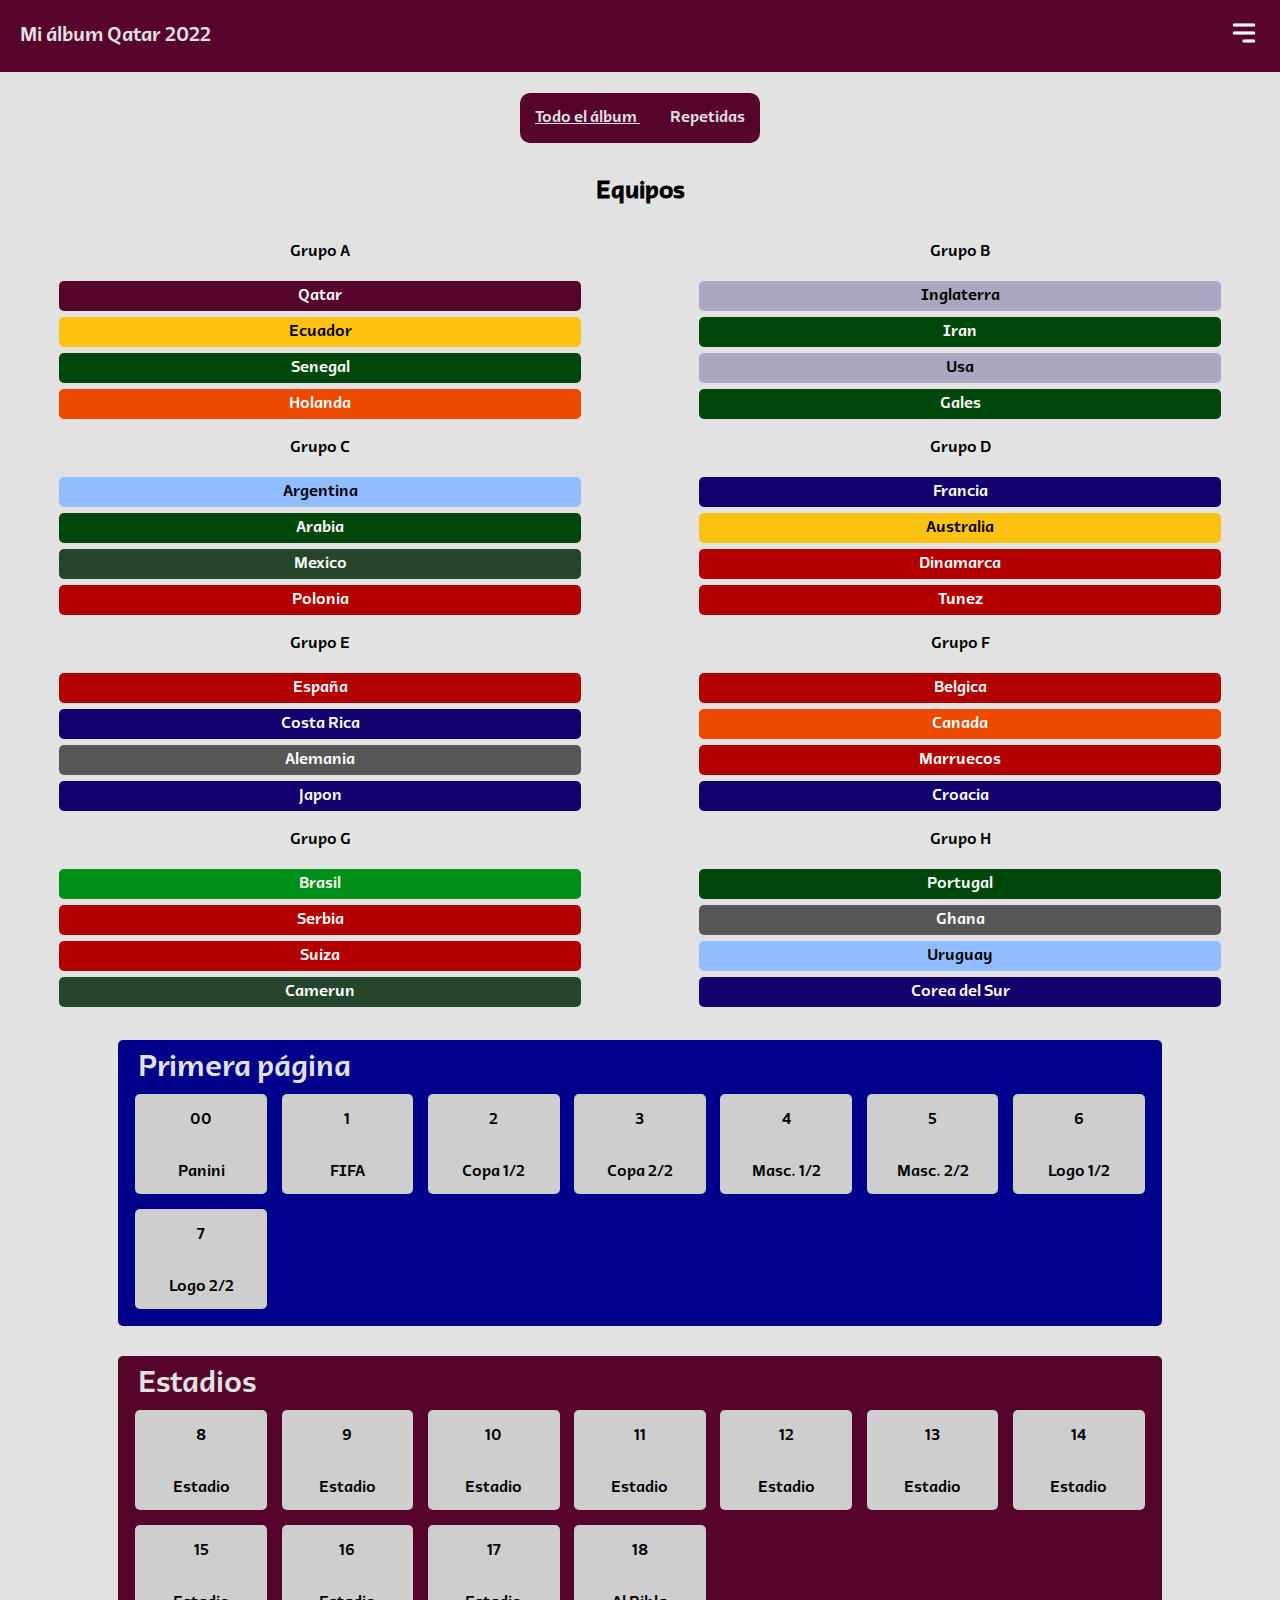
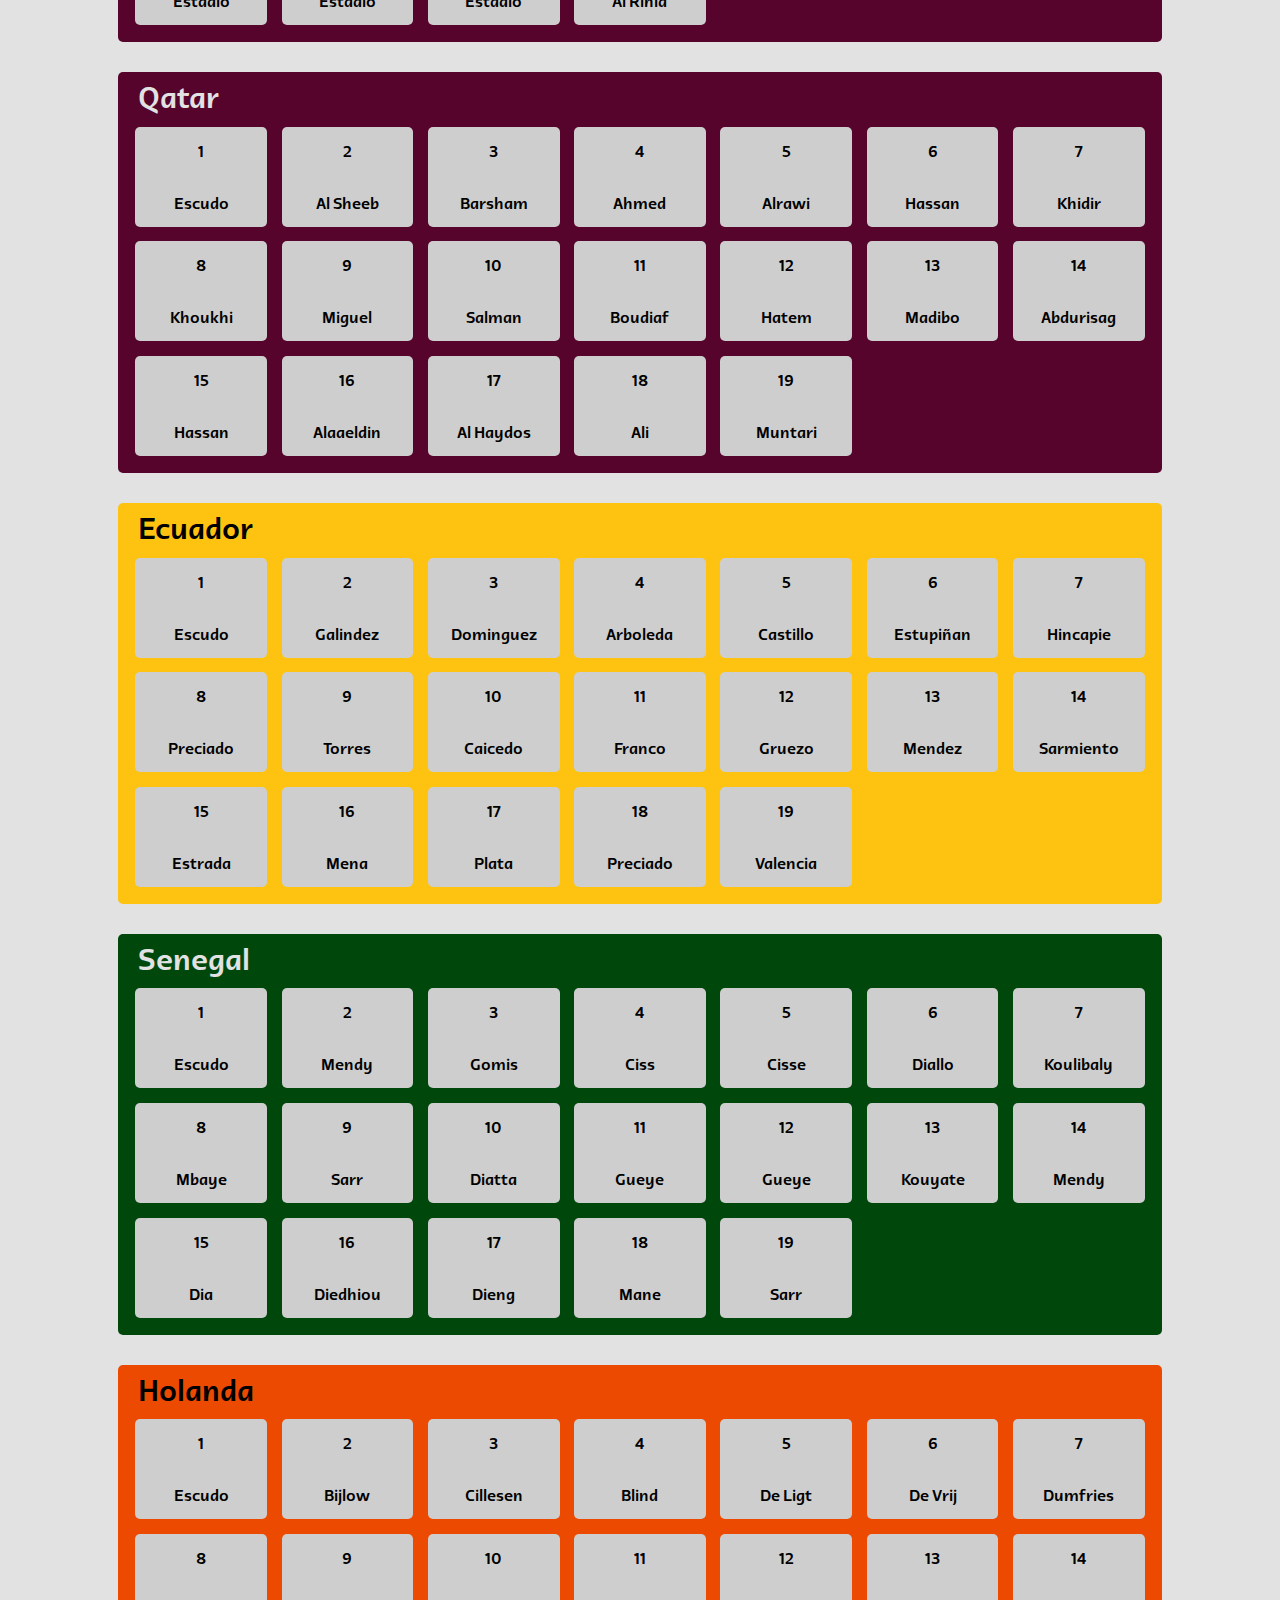
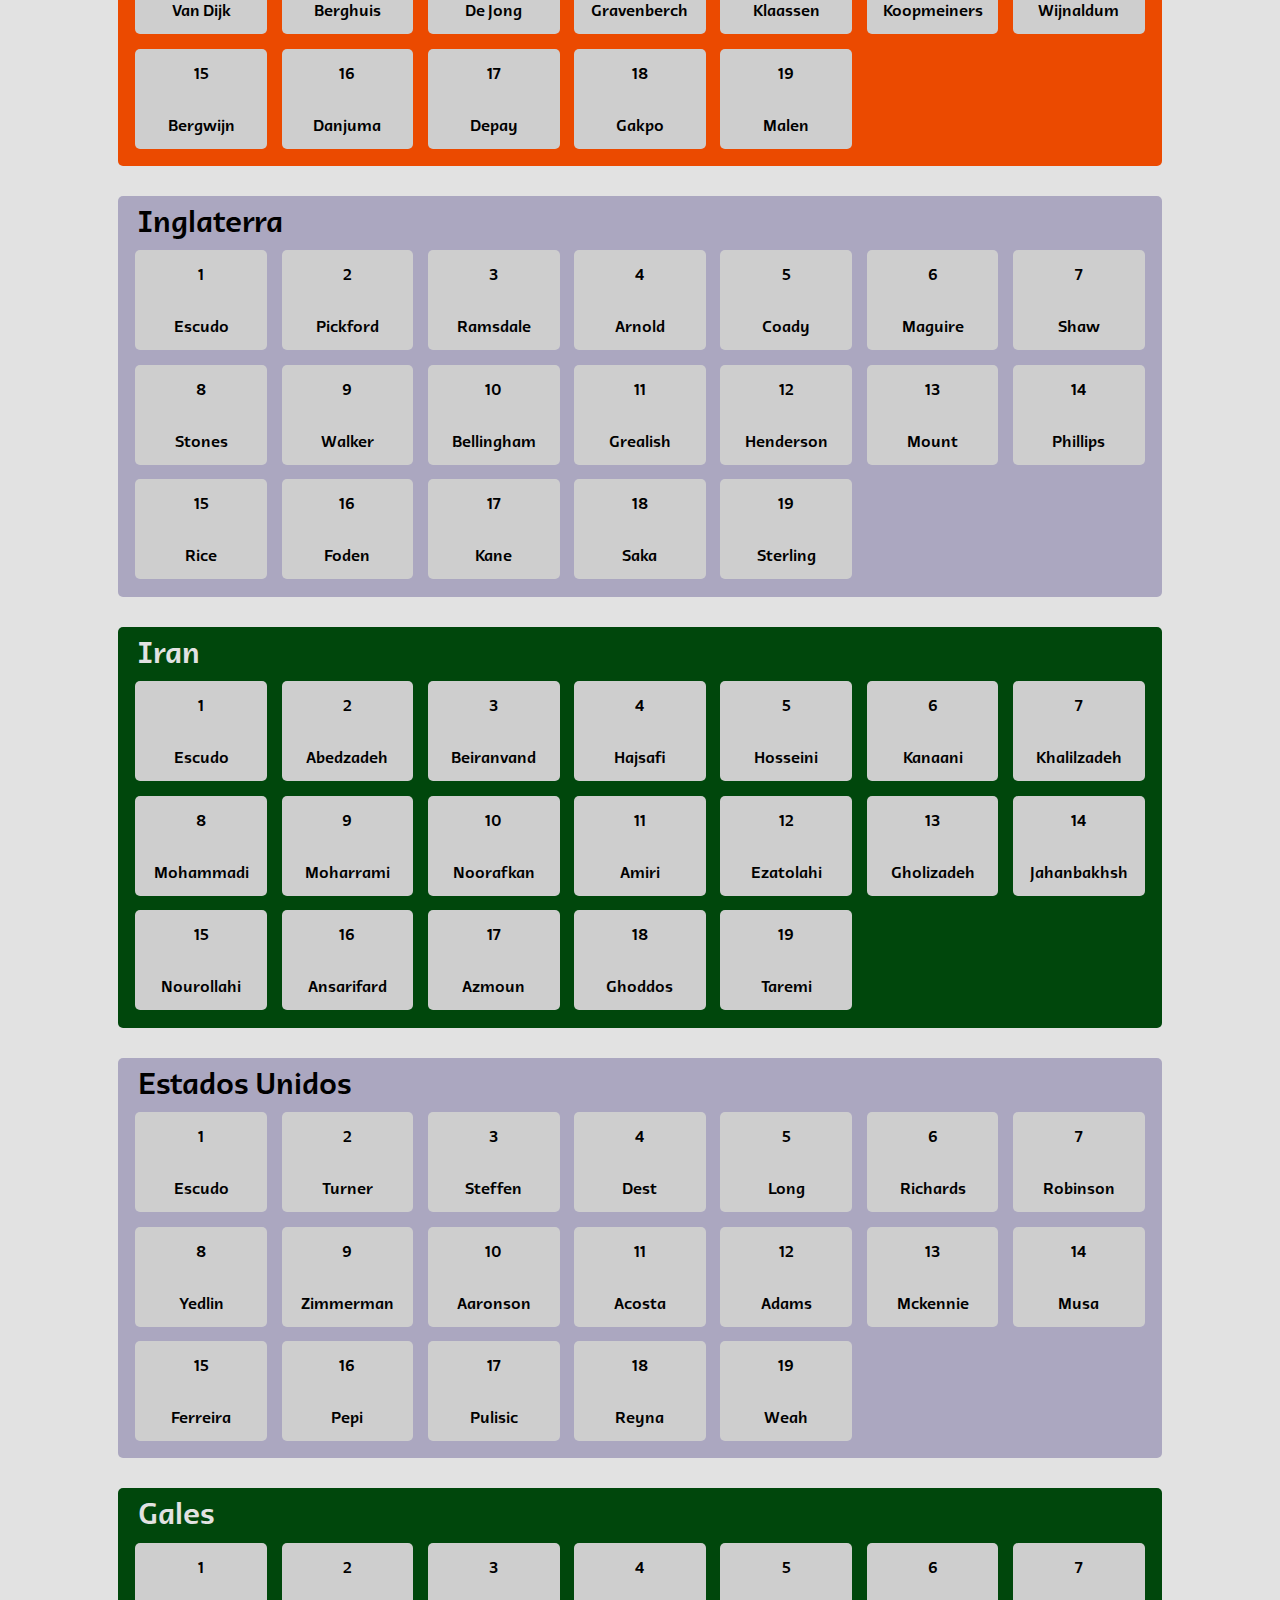
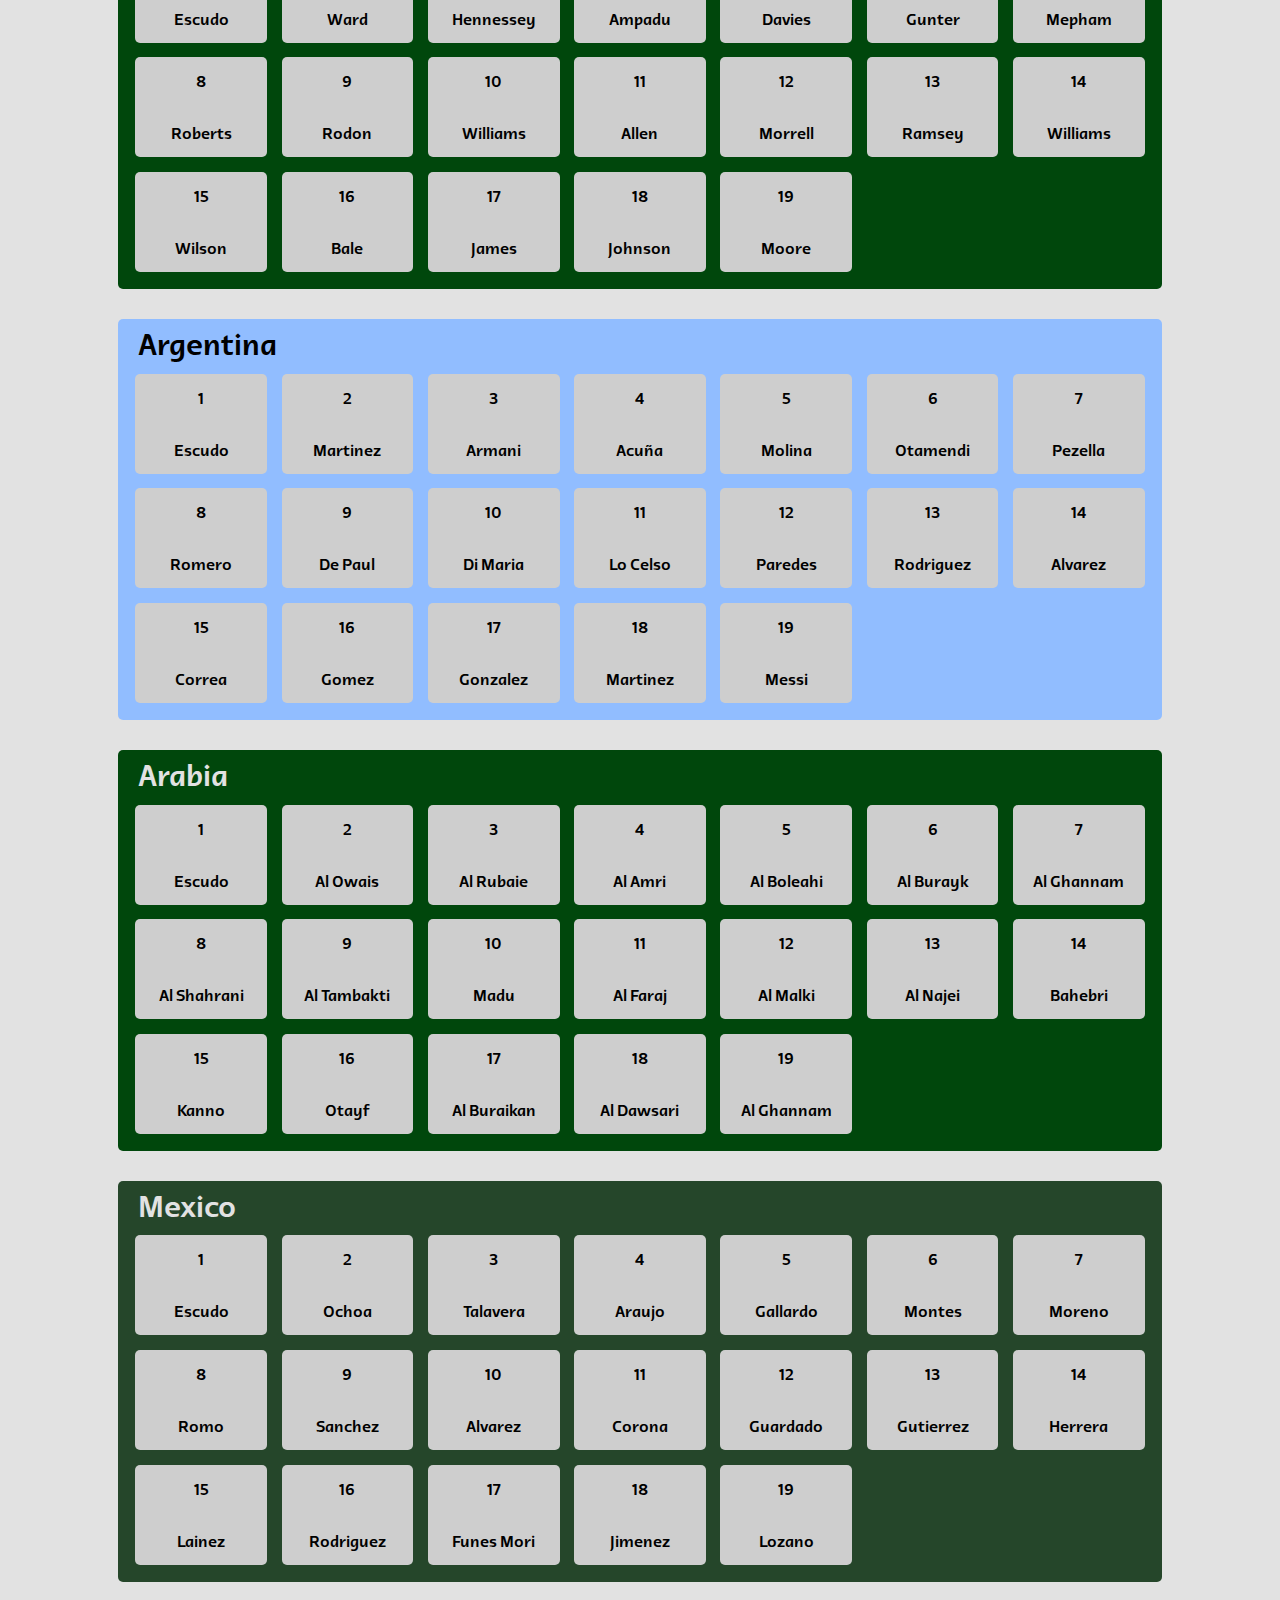
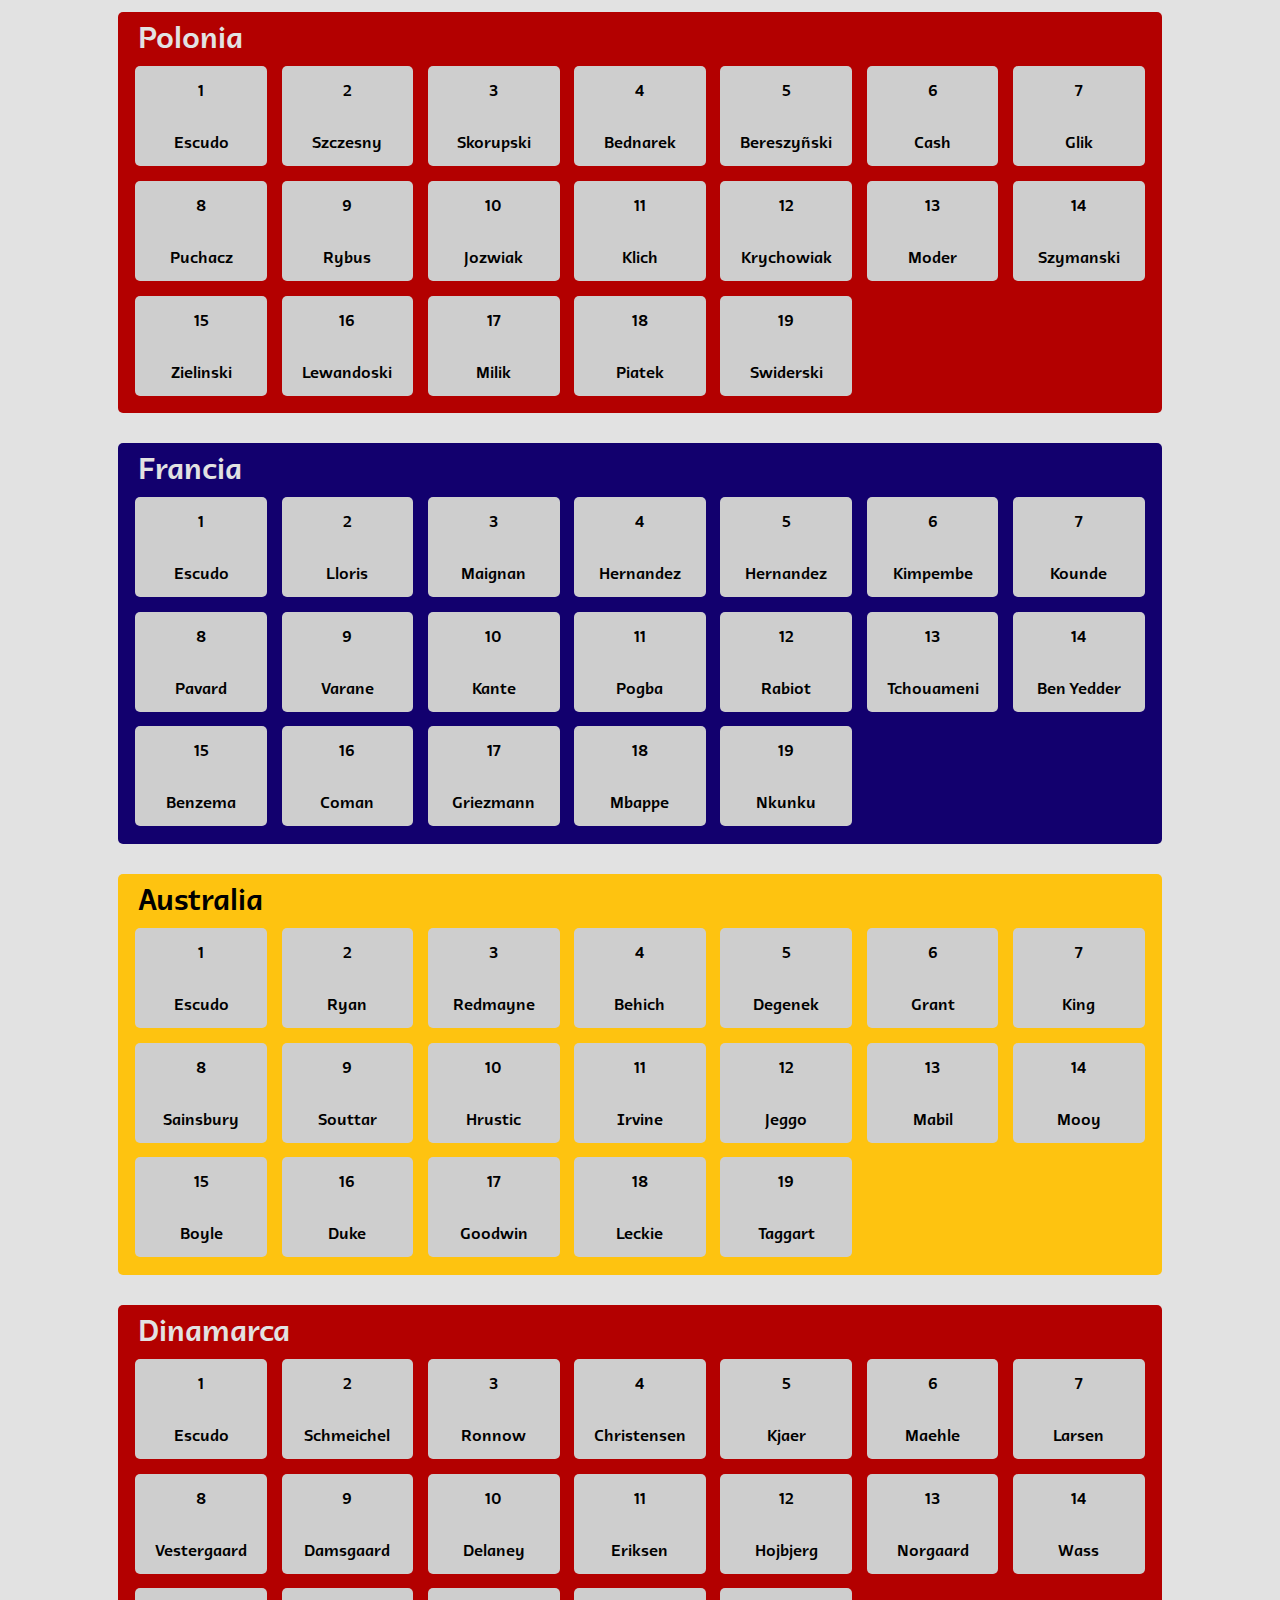
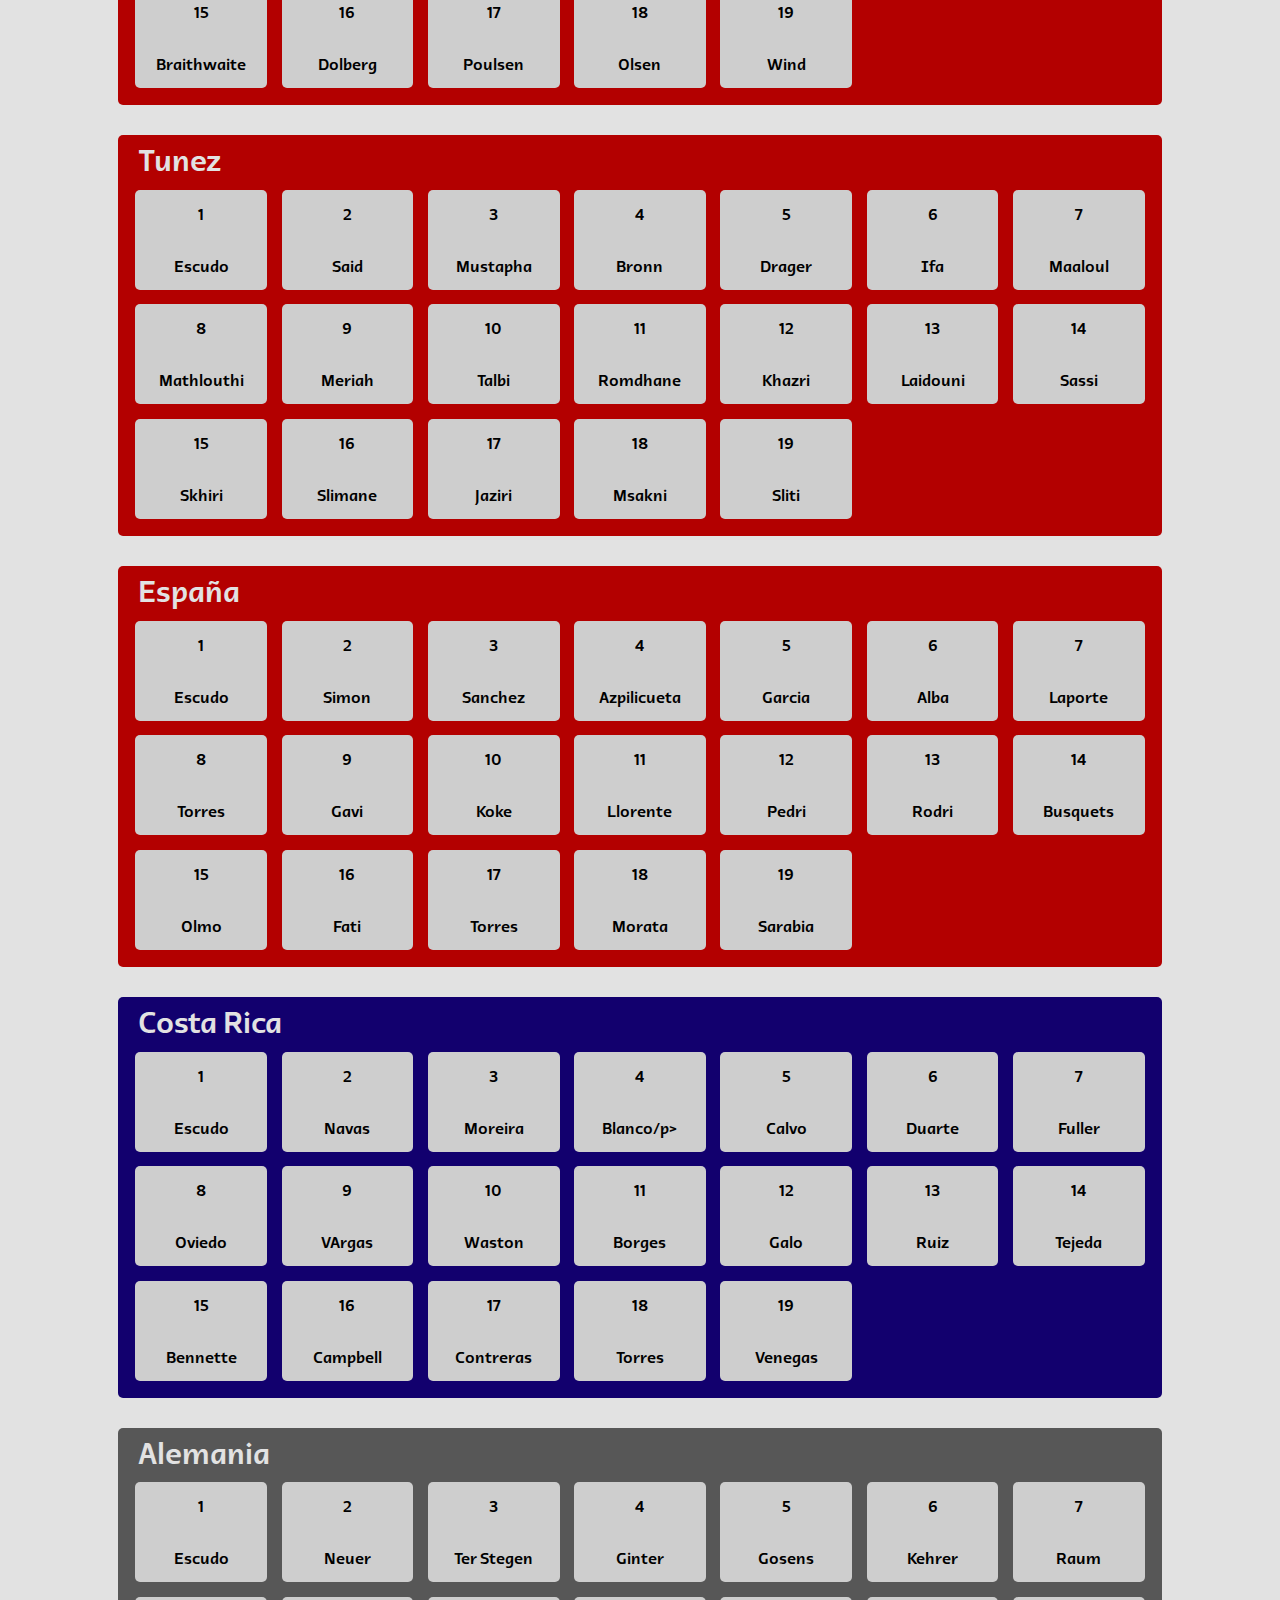
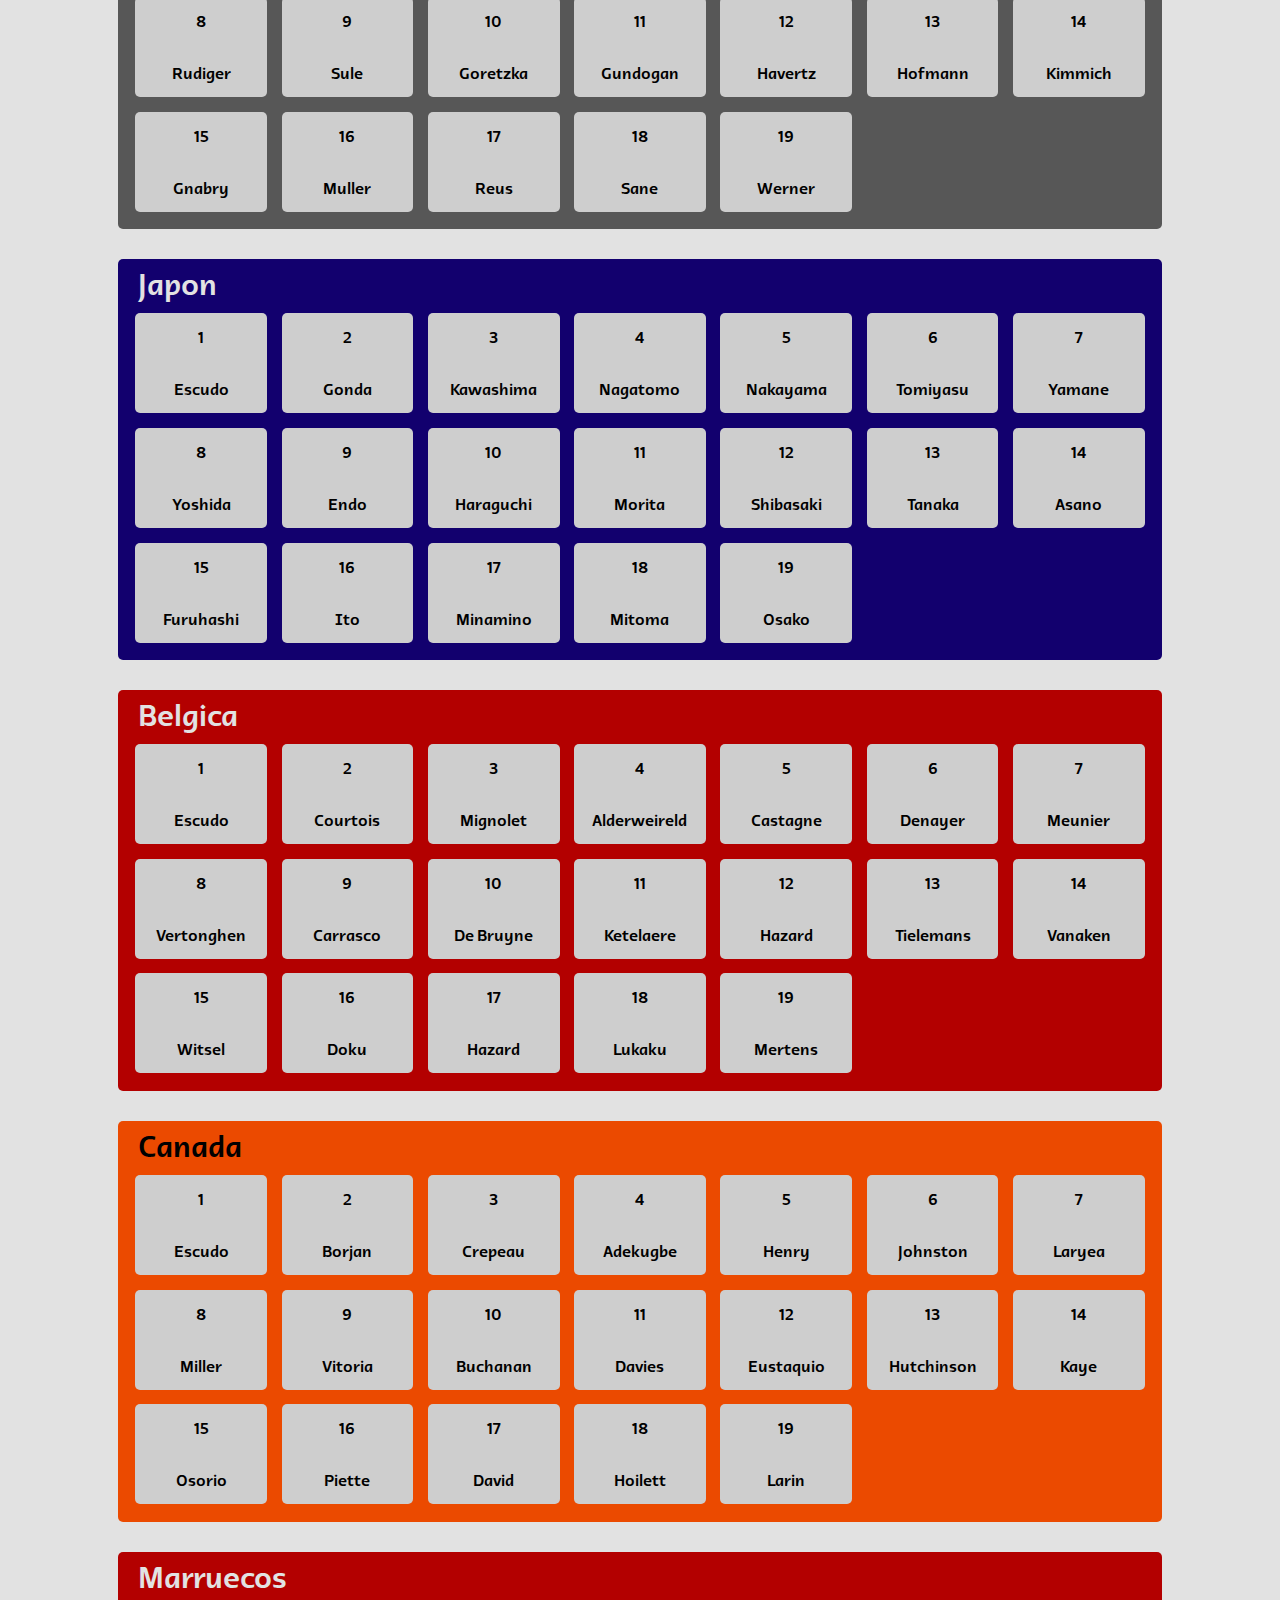
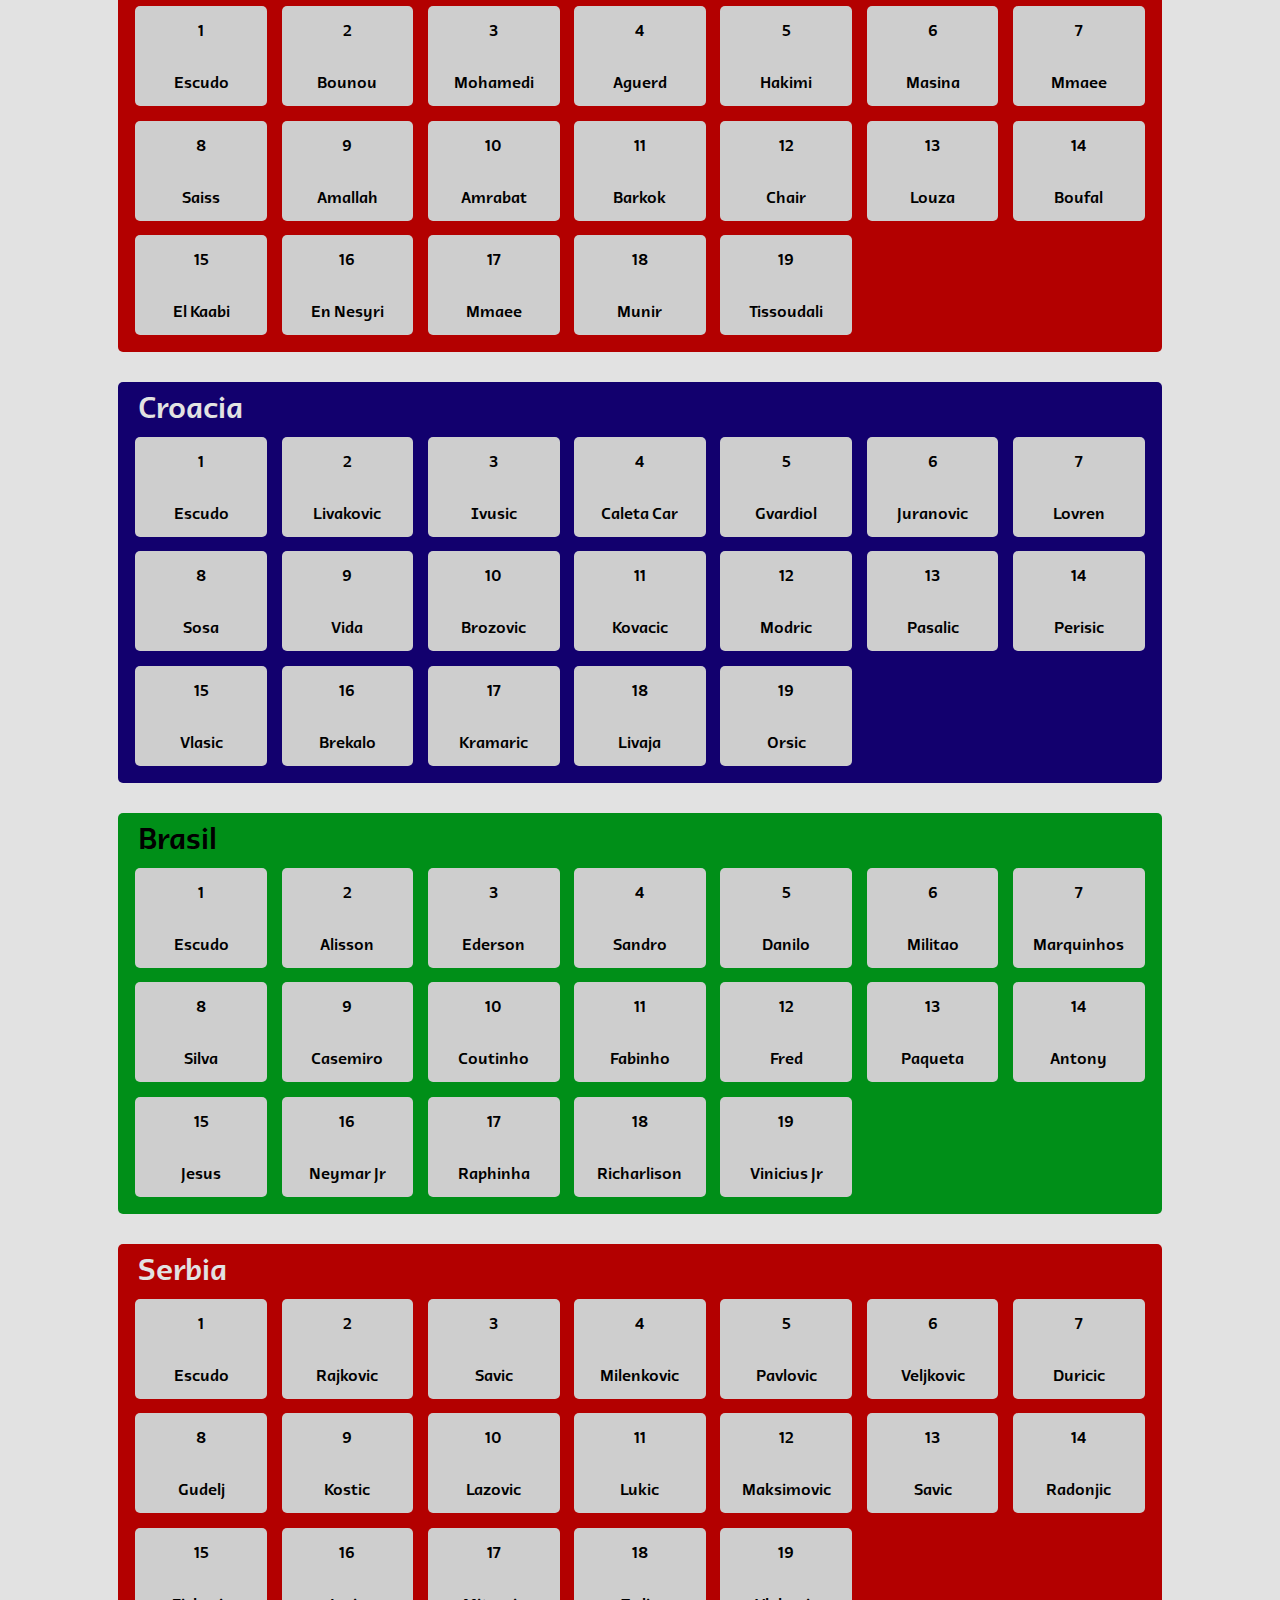
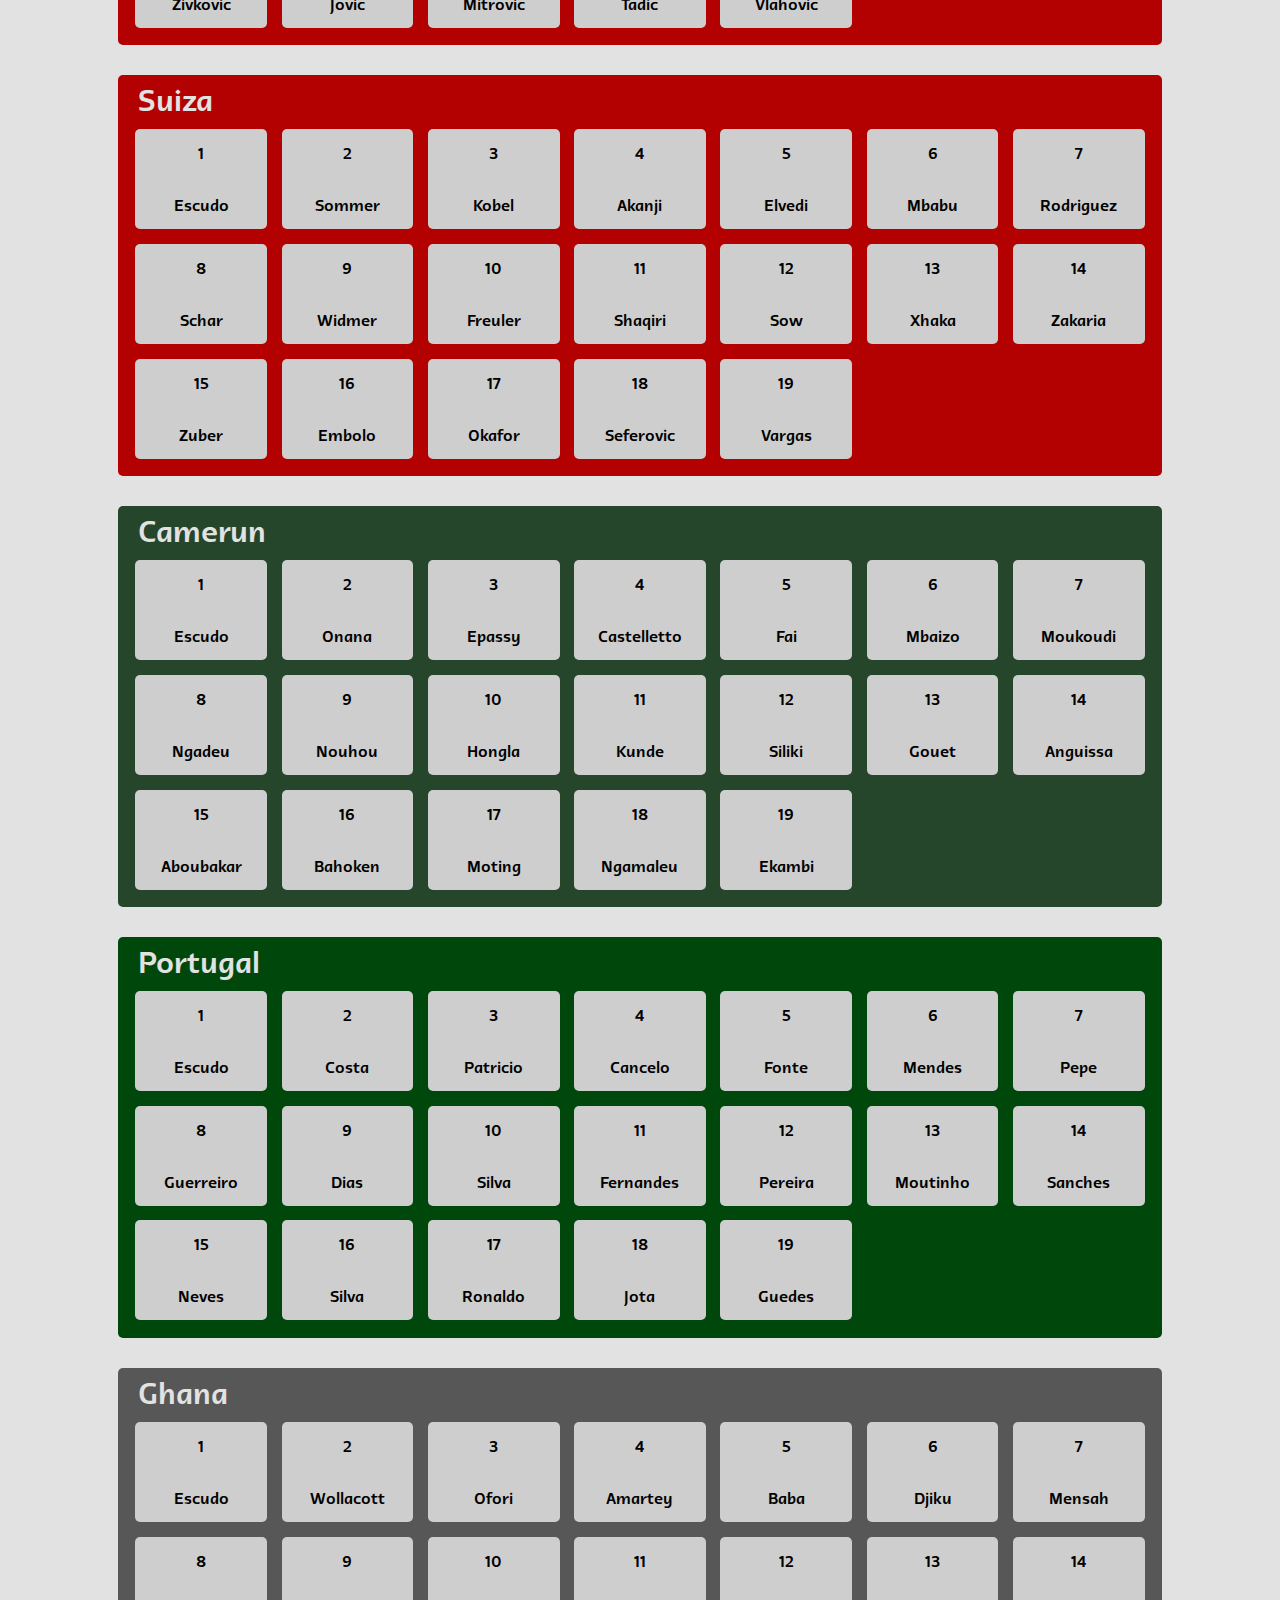
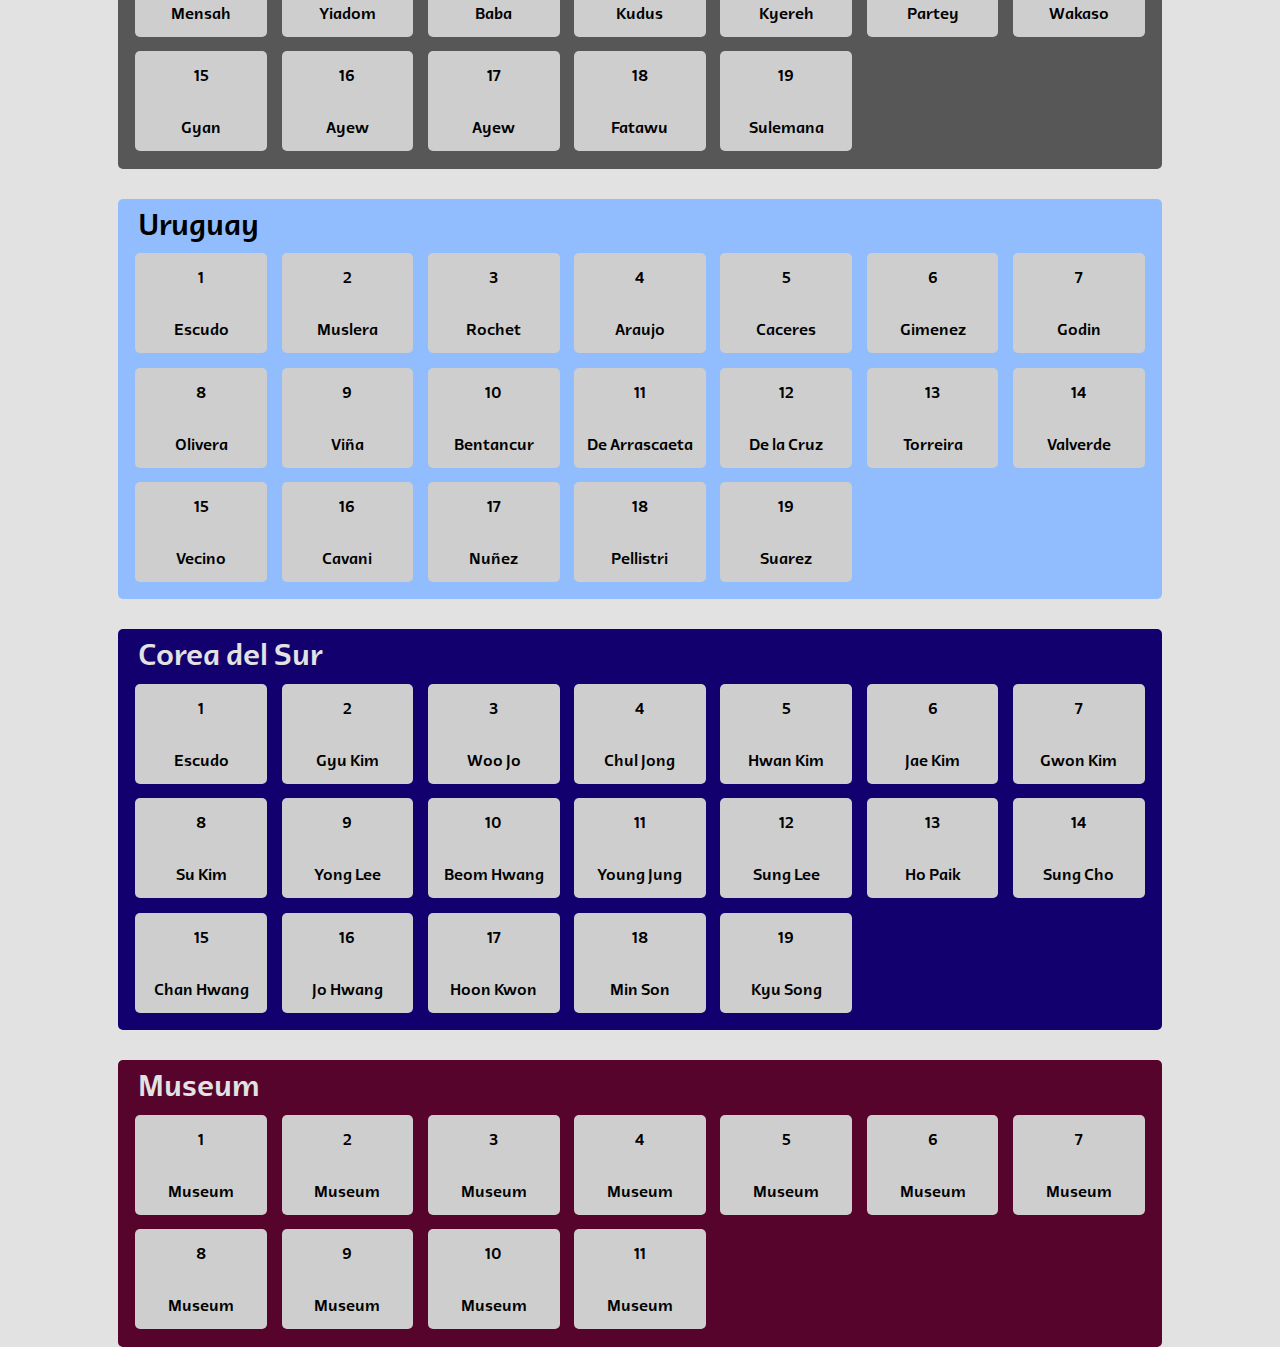
<file: index.html>
<!DOCTYPE html>
<html lang="es">
  <head>
    <meta charset="UTF-8" />
    <meta http-equiv="X-UA-Compatible" content="IE=edge" />
    <meta name="viewport" content="width=device-width, initial-scale=1.0" />
    <link rel="stylesheet" href="style.css" />
    <link
      rel="stylesheet"
      href="https://cdnjs.cloudflare.com/ajax/libs/animate.css/4.1.1/animate.min.css"
    />
    <title>Mi Album Qatar 2022</title>
  </head>
  <body>
    <header id="header">
      <a href="#" class="title">Mi álbum Qatar 2022</a>
      <a href="#" id="menu-icon"> <img id="img" src="menus.png" /></a>
    </header>
    <nav id="menu" hidden=true>
      <div class="conteo">
        <div>
          <p>Tengo</p>
          <p><span id="tengo">0</span> / 638</p>
        </div>
        <div>
          <p>Me faltan</p>
          <p id="falta">638</p>
        </div>
        <div>
          <p>Repetidas</p>
          <p class="repetidas">0</p>
        </div>
      </div>
      <br>
      <br>
      <div class="percent">
          <div class="circle-wrap">
            <div class="circle">
              <div class="mask full-1" id="percent1">
                <div class="fill-1" id="percent2"></div>
              </div>
              <div class="mask half">
                <div class="fill-1" id="percent3"></div>
              </div>
              <div class="inside-circle"><span id="porcentaje">0</span> %</div>
            </div>
          </div>
        <p>
        del Album<br>Completo
        </p>
      </div>
      <br>
      <br>
      <br>
      <br>
      <br>
      <div class="row">
        <p>¡Comparte la pagina!</p>
        <p>www.mialbum.netlify.com</p>
      </div>
      <p style="text-align: center;">Desarrollado por Viiimax</p>
      <div style="display: flex; flex-direction: row; justify-content: center;">
      <a href="https://www.instagram.com/maxviii_448/"><img src="instagram.png" alt="" class="border"></a>
      <a href="https://twitter.com/viiimax448?t=juBUmRAU-D4kGQ_UR8dIOQ&s=09"><img src="gorjeo.png" alt="" class="border"></a>
    </div>
    </nav>

    <main class="main">      
    <div class="buttons">
        <a href="index.html" class="button-mode under" id="l"> Todo el álbum </a>
        <a href="repetidas.html" class="button-mode" id="r"> Repetidas </a>
    </div>

    
    <h2>Equipos</h2>
    <div class="equipos">
    <div class="grupo flex">
      <p>Grupo A</p>
      <a href="#qatar" class="equipo-a stadiums" style="color: white;">Qatar</a>
      <a href="#ecuador" class="equipo-a ecu" style="color: black;">Ecuador</a>
      <a href="#senegal" class="equipo-a sen" style="color: white;">Senegal</a>
      <a href="#holanda" class="equipo-a hol" style="color: white;">Holanda</a>
    </div>
    <div class="grupo flex">
      <p>Grupo B</p>
      <a href="#inglaterra" class="equipo-a ing" style="color: black;">Inglaterra</a>
      <a href="#iran" class="equipo-a iran" style="color: white;">Iran</a>
      <a href="#usa" class="equipo-a usa" style="color: black;">Usa</a>
      <a href="#gales" class="equipo-a gal" style="color: white;">Gales</a>
    </div>
    <div class="grupo flex">
      <p>Grupo C</p>
      <a href="#argentina" class="equipo-a arg" style="color: black;">Argentina</a>
      <a href="#arabia" class="equipo-a ara" style="color: white;">Arabia</a>
      <a href="#mexico" class="equipo-a mex" style="color: white;">Mexico</a>
      <a href="#polonia" class="equipo-a pol" style="color: white;">Polonia</a>
    </div>
    <div class="grupo flex">
      <p>Grupo D</p>
      <a href="#francia" class="equipo-a fra" style="color: white;">Francia</a>
      <a href="#australia" class="equipo-a aus" style="color: black;">Australia</a>
      <a href="#dinamarca" class="equipo-a din" style="color: white;">Dinamarca</a>
      <a href="#tunez" class="equipo-a tun" style="color: white;">Tunez</a>
    </div>
        <div class="grupo flex">
      <p>Grupo E</p>
      <a href="#españa" class="equipo-a esp" style="color: white;">España</a>
      <a href="#costa" class="equipo-a cor" style="color: white;">Costa Rica</a>
      <a href="#alemania" class="equipo-a ale" style="color: white;">Alemania</a>
      <a href="#japon" class="equipo-a jap" style="color: white;">Japon</a>
    </div>
    <div class="grupo flex">
      <p>Grupo F</p>
      <a href="#belgica" class="equipo-a bel" style="color: white;">Belgica</a>
      <a href="#canada" class="equipo-a can" style="color: white;">Canada</a>
      <a href="#marruecos" class="equipo-a mar" style="color: white;">Marruecos</a>
      <a href="#croacia" class="equipo-a cro" style="color: white;">Croacia</a>
    </div>
    <div class="grupo flex">
      <p>Grupo G</p>
      <a href="#brasil" class="equipo-a bra" style="color: white;">Brasil</a>
      <a href="#serbia" class="equipo-a ser" style="color: white;">Serbia</a>
      <a href="#suiza" class="equipo-a sui" style="color: white;">Suiza</a>
      <a href="#camerun" class="equipo-a cam" style="color: white;">Camerun</a>
    </div>
    <div class="grupo flex">
      <p>Grupo H</p>
      <a href="#portugal" class="equipo-a por" style="color: white;">Portugal</a>
      <a href="#ghana" class="equipo-a gan" style="color: white;">Ghana</a>
      <a href="#uruguay" class="equipo-a uru" style="color: black;">Uruguay</a>
      <a href="#corea" class="equipo-a cor" style="color: white;">Corea del Sur</a>
    </div>
  </div>

    <div class="pais fifa">
      <a class="name-white">Primera página</a>
      <div class="figuritas">
        <div id="fifa1" class="figurita off">
          <p class="numero">00</p>
          <p class="jugador">Panini</p>
        </div>
        <div id="fifa2" class="figurita off">
          <p class="numero">1</p>
          <p class="jugador">FIFA</p>
        </div>
        <div id="fifa3" class="figurita off">
          <p class="numero">2</p>
          <p class="jugador">Copa 1/2</p>
        </div>
        <div id="fifa4" class="figurita off">
          <p class="numero">3</p>
          <p class="jugador">Copa 2/2</p>
        </div>
        <div id="fifa5" class="figurita off">
          <p class="numero">4</p>
          <p class="jugador">Masc. 1/2</p>
        </div>
        <div id="fifa6" class="figurita off">
          <p class="numero">5</p>
          <p class="jugador">Masc. 2/2</p>
        </div>
        <div id="fifa7" class="figurita off">
          <p class="numero">6</p>
          <p class="jugador">Logo 1/2</p>
        </div>
        <div id="fifa8" class="figurita off">
          <p class="numero">7</p>
          <p class="jugador">Logo 2/2</p>
        </div>
      </div>
    </div>

    <div class="pais stadiums">
      <a class="name-white">Estadios</a>
      <div class="figuritas">
        <div id="stadiums1" class="figurita off">
          <p class="numero">8</p>
          <p class="jugador">Estadio</p>
        </div>
        <div id="stadiums2" class="figurita off">
          <p class="numero">9</p>
          <p class="jugador">Estadio</p>
        </div>
        <div id="stadiums3" class="figurita off">
          <p class="numero">10</p>
          <p class="jugador">Estadio</p>
        </div>
        <div id="stadiums4" class="figurita off">
          <p class="numero">11</p>
          <p class="jugador">Estadio</p>
        </div>
        <div id="stadiums5" class="figurita off">
          <p class="numero">12</p>
          <p class="jugador">Estadio</p>
        </div>
        <div id="stadiums6" class="figurita off">
          <p class="numero">13</p>
          <p class="jugador">Estadio</p>
        </div>
        <div id="stadiums7" class="figurita off">
          <p class="numero">14</p>
          <p class="jugador">Estadio</p>
        </div>
        <div id="stadiums8" class="figurita off">
          <p class="numero">15</p>
          <p class="jugador">Estadio</p>
        </div>
        <div id="stadiums9" class="figurita off">
          <p class="numero">16</p>
          <p class="jugador">Estadio</p>
        </div>
        <div id="stadiums10" class="figurita off">
          <p class="numero">17</p>
          <p class="jugador">Estadio</p>
        </div>
        <div id="stadiums11" class="figurita off">
          <p class="numero">18</p>
          <p class="jugador">Al Rihla</p>
        </div>
      </div>
    </div>

    <div class="pais stadiums" id="qatar">
      <a class="name-white">Qatar</a>
      <div class="figuritas">
        <div id="qat1" class="figurita off">
          <p class="numero">1</p>
          <p class="jugador">Escudo</p>
        </div>
        <div id="qat2" class="figurita off">
          <p class="numero">2</p>
          <p class="jugador">Al Sheeb</p>
        </div>
        <div id="qat3" class="figurita off">
          <p class="numero">3</p>
          <p class="jugador">Barsham</p>
        </div>
        <div id="qat4" class="figurita off">
          <p class="numero">4</p>
          <p class="jugador">Ahmed</p>
        </div>
        <div id="qat5" class="figurita off">
          <p class="numero">5</p>
          <p class="jugador">Alrawi</p>
        </div>
        <div id="qat6" class="figurita off">
          <p class="numero">6</p>
          <p class="jugador">Hassan</p>
        </div>
        <div id="qat7" class="figurita off">
          <p class="numero">7</p>
          <p class="jugador">Khidir</p>
        </div>
        <div id="qat8" class="figurita off">
          <p class="numero">8</p>
          <p class="jugador">Khoukhi</p>
        </div>
        <div id="qat9" class="figurita off">
          <p class="numero">9</p>
          <p class="jugador">Miguel</p>
        </div>
        <div id="qat10" class="figurita off">
          <p class="numero">10</p>
          <p class="jugador">Salman</p>
        </div>
        <div id="qat11" class="figurita off">
          <p class="numero">11</p>
          <p class="jugador">Boudiaf</p>
        </div>
        <div id="qat12" class="figurita off">
          <p class="numero">12</p>
          <p class="jugador">Hatem</p>
        </div>
        <div id="qat13" class="figurita off">
          <p class="numero">13</p>
          <p class="jugador">Madibo</p>
        </div>
        <div id="qat14" class="figurita off">
          <p class="numero">14</p>
          <p class="jugador">Abdurisag</p>
        </div>
        <div id="qat15" class="figurita off">
          <p class="numero">15</p>
          <p class="jugador">Hassan</p>
        </div>
        <div id="qat16" class="figurita off">
          <p class="numero">16</p>
          <p class="jugador">Alaaeldin</p>
        </div>
        <div id="qat17" class="figurita off">
          <p class="numero">17</p>
          <p class="jugador">Al Haydos</p>
        </div>
        <div id="qat18" class="figurita off">
          <p class="numero">18</p>
          <p class="jugador">Ali</p>
        </div>
        <div id="qat19" class="figurita off">
          <p class="numero">19</p>
          <p class="jugador">Muntari</p>
        </div>
      </div>
    </div>

    <div class="pais ecu" id="ecuador">
      <a class="name-black">Ecuador</a>
      <div class="figuritas">
        <div id="ecu1" class="figurita off">
          <p class="numero">1</p>
          <p class="jugador">Escudo</p>
        </div>
        <div id="ecu2" class="figurita off">
          <p class="numero">2</p>
          <p class="jugador">Galindez</p>
        </div>
        <div id="ecu3" class="figurita off">
          <p class="numero">3</p>
          <p class="jugador">Dominguez</p>
        </div>
        <div id="ecu4" class="figurita off">
          <p class="numero">4</p>
          <p class="jugador">Arboleda</p>
        </div>
        <div id="ecu5" class="figurita off">
          <p class="numero">5</p>
          <p class="jugador">Castillo</p>
        </div>
        <div id="ecu6" class="figurita off">
          <p class="numero">6</p>
          <p class="jugador">Estupiñan</p>
        </div>
        <div id="ecu7" class="figurita off">
          <p class="numero">7</p>
          <p class="jugador">Hincapie</p>
        </div>
        <div id="ecu8" class="figurita off">
          <p class="numero">8</p>
          <p class="jugador">Preciado</p>
        </div>
        <div id="ecu9" class="figurita off">
          <p class="numero">9</p>
          <p class="jugador">Torres</p>
        </div>
        <div id="ecu10" class="figurita off">
          <p class="numero">10</p>
          <p class="jugador">Caicedo</p>
        </div>
        <div id="ecu11" class="figurita off">
          <p class="numero">11</p>
          <p class="jugador">Franco</p>
        </div>
        <div id="ecu12" class="figurita off">
          <p class="numero">12</p>
          <p class="jugador">Gruezo</p>
        </div>
        <div id="ecu13" class="figurita off">
          <p class="numero">13</p>
          <p class="jugador">Mendez</p>
        </div>
        <div id="ecu14" class="figurita off">
          <p class="numero">14</p>
          <p class="jugador">Sarmiento</p>
        </div>
        <div id="ecu15" class="figurita off">
          <p class="numero">15</p>
          <p class="jugador">Estrada</p>
        </div>
        <div id="ecu16" class="figurita off">
          <p class="numero">16</p>
          <p class="jugador">Mena</p>
        </div>
        <div id="ecu17" class="figurita off">
          <p class="numero">17</p>
          <p class="jugador">Plata</p>
        </div>
        <div id="ecu18" class="figurita off">
          <p class="numero">18</p>
          <p class="jugador">Preciado</p>
        </div>
        <div id="ecu19" class="figurita off">
          <p class="numero">19</p>
          <p class="jugador">Valencia</p>
        </div>
      </div>
    </div>

    <div class="pais sen" id="senegal">
      <a class="name-white">Senegal</a>
      <div class="figuritas">
        <div id="sen1" class="figurita off">
          <p class="numero">1</p>
          <p class="jugador">Escudo</p>
        </div>
        <div id="sen2" class="figurita off">
          <p class="numero">2</p>
          <p class="jugador">Mendy</p>
        </div>
        <div id="sen3" class="figurita off">
          <p class="numero">3</p>
          <p class="jugador">Gomis</p>
        </div>
        <div id="sen4" class="figurita off">
          <p class="numero">4</p>
          <p class="jugador">Ciss</p>
        </div>
        <div id="sen5" class="figurita off">
          <p class="numero">5</p>
          <p class="jugador">Cisse</p>
        </div>
        <div id="sen6" class="figurita off">
          <p class="numero">6</p>
          <p class="jugador">Diallo</p>
        </div>
        <div id="sen7" class="figurita off">
          <p class="numero">7</p>
          <p class="jugador">Koulibaly</p>
        </div>
        <div id="sen8" class="figurita off">
          <p class="numero">8</p>
          <p class="jugador">Mbaye</p>
        </div>
        <div id="sen9" class="figurita off">
          <p class="numero">9</p>
          <p class="jugador">Sarr</p>
        </div>
        <div id="sen10" class="figurita off">
          <p class="numero">10</p>
          <p class="jugador">Diatta</p>
        </div>
        <div id="sen11" class="figurita off">
          <p class="numero">11</p>
          <p class="jugador">Gueye</p>
        </div>
        <div id="sen12" class="figurita off">
          <p class="numero">12</p>
          <p class="jugador">Gueye</p>
        </div>
        <div id="sen13" class="figurita off">
          <p class="numero">13</p>
          <p class="jugador">Kouyate</p>
        </div>
        <div id="sen14" class="figurita off">
          <p class="numero">14</p>
          <p class="jugador">Mendy</p>
        </div>
        <div id="sen15" class="figurita off">
          <p class="numero">15</p>
          <p class="jugador">Dia</p>
        </div>
        <div id="sen16" class="figurita off">
          <p class="numero">16</p>
          <p class="jugador">Diedhiou</p>
        </div>
        <div id="sen17" class="figurita off">
          <p class="numero">17</p>
          <p class="jugador">Dieng</p>
        </div>
        <div id="sen18" class="figurita off">
          <p class="numero">18</p>
          <p class="jugador">Mane</p>
        </div>
        <div id="sen19" class="figurita off">
          <p class="numero">19</p>
          <p class="jugador">Sarr</p>
        </div>
      </div>
    </div>

    <div class="pais hol" id="holanda">
      <a class="name-black">Holanda</a>
      <div class="figuritas">
        <div id="hol1" class="figurita off">
          <p class="numero">1</p>
          <p class="jugador">Escudo</p>
        </div>
        <div id="hol2" class="figurita off">
          <p class="numero">2</p>
          <p class="jugador">Bijlow</p>
        </div>
        <div id="hol3" class="figurita off">
          <p class="numero">3</p>
          <p class="jugador">Cillesen</p>
        </div>
        <div id="hol4" class="figurita off">
          <p class="numero">4</p>
          <p class="jugador">Blind</p>
        </div>
        <div id="hol5" class="figurita off">
          <p class="numero">5</p>
          <p class="jugador">De Ligt</p>
        </div>
        <div id="hol6" class="figurita off">
          <p class="numero">6</p>
          <p class="jugador">De Vrij</p>
        </div>
        <div id="hol7" class="figurita off">
          <p class="numero">7</p>
          <p class="jugador">Dumfries</p>
        </div>
        <div id="hol8" class="figurita off">
          <p class="numero">8</p>
          <p class="jugador">Van Dijk</p>
        </div>
        <div id="hol9" class="figurita off">
          <p class="numero">9</p>
          <p class="jugador">Berghuis</p>
        </div>
        <div id="hol10" class="figurita off">
          <p class="numero">10</p>
          <p class="jugador">De Jong</p>
        </div>
        <div id="hol11" class="figurita off">
          <p class="numero">11</p>
          <p class="jugador">Gravenberch</p>
        </div>
        <div id="hol12" class="figurita off">
          <p class="numero">12</p>
          <p class="jugador">Klaassen</p>
        </div>
        <div id="hol13" class="figurita off">
          <p class="numero">13</p>
          <p class="jugador">Koopmeiners</p>
        </div>
        <div id="hol14" class="figurita off">
          <p class="numero">14</p>
          <p class="jugador">Wijnaldum</p>
        </div>
        <div id="hol15" class="figurita off">
          <p class="numero">15</p>
          <p class="jugador">Bergwijn</p>
        </div>
        <div id="hol16" class="figurita off">
          <p class="numero">16</p>
          <p class="jugador">Danjuma</p>
        </div>
        <div id="hol17" class="figurita off">
          <p class="numero">17</p>
          <p class="jugador">Depay</p>
        </div>
        <div id="hol18" class="figurita off">
          <p class="numero">18</p>
          <p class="jugador">Gakpo</p>
        </div>
        <div id="hol19" class="figurita off">
          <p class="numero">19</p>
          <p class="jugador">Malen</p>
        </div>
      </div>
    </div>

    <div class="pais ing" id="inglaterra">
      <a class="name-black">Inglaterra</a>
      <div class="figuritas">
        <div id="ing1" class="figurita off">
          <p class="numero">1</p>
          <p class="jugador">Escudo</p>
        </div>
        <div id="ing2" class="figurita off">
          <p class="numero">2</p>
          <p class="jugador">Pickford</p>
        </div>
        <div id="ing3" class="figurita off">
          <p class="numero">3</p>
          <p class="jugador">Ramsdale</p>
        </div>
        <div id="ing4" class="figurita off">
          <p class="numero">4</p>
          <p class="jugador">Arnold</p>
        </div>
        <div id="ing5" class="figurita off">
          <p class="numero">5</p>
          <p class="jugador">Coady</p>
        </div>
        <div id="ing6" class="figurita off">
          <p class="numero">6</p>
          <p class="jugador">Maguire</p>
        </div>
        <div id="ing7" class="figurita off">
          <p class="numero">7</p>
          <p class="jugador">Shaw</p>
        </div>
        <div id="ing8" class="figurita off">
          <p class="numero">8</p>
          <p class="jugador">Stones</p>
        </div>
        <div id="ing9" class="figurita off">
          <p class="numero">9</p>
          <p class="jugador">Walker</p>
        </div>
        <div id="ing10" class="figurita off">
          <p class="numero">10</p>
          <p class="jugador">Bellingham</p>
        </div>
        <div id="ing11" class="figurita off">
          <p class="numero">11</p>
          <p class="jugador">Grealish</p>
        </div>
        <div id="ing12" class="figurita off">
          <p class="numero">12</p>
          <p class="jugador">Henderson</p>
        </div>
        <div id="ing13" class="figurita off">
          <p class="numero">13</p>
          <p class="jugador">Mount</p>
        </div>
        <div id="ing14" class="figurita off">
          <p class="numero">14</p>
          <p class="jugador">Phillips</p>
        </div>
        <div id="ing15" class="figurita off">
          <p class="numero">15</p>
          <p class="jugador">Rice</p>
        </div>
        <div id="ing16" class="figurita off">
          <p class="numero">16</p>
          <p class="jugador">Foden</p>
        </div>
        <div id="ing17" class="figurita off">
          <p class="numero">17</p>
          <p class="jugador">Kane</p>
        </div>
        <div id="ing18" class="figurita off">
          <p class="numero">18</p>
          <p class="jugador">Saka</p>
        </div>
        <div id="ing19" class="figurita off">
          <p class="numero">19</p>
          <p class="jugador">Sterling</p>
        </div>
      </div>
    </div>

    <div class="pais iran" id="iran">
      <a class="name-white">Iran</a>
      <div class="figuritas">
        <div id="iran1" class="figurita off">
          <p class="numero">1</p>
          <p class="jugador">Escudo</p>
        </div>
        <div id="iran2" class="figurita off">
          <p class="numero">2</p>
          <p class="jugador">Abedzadeh</p>
        </div>
        <div id="iran3" class="figurita off">
          <p class="numero">3</p>
          <p class="jugador">Beiranvand</p>
        </div>
        <div id="iran4" class="figurita off">
          <p class="numero">4</p>
          <p class="jugador">Hajsafi</p>
        </div>
        <div id="iran5" class="figurita off">
          <p class="numero">5</p>
          <p class="jugador">Hosseini</p>
        </div>
        <div id="iran6" class="figurita off">
          <p class="numero">6</p>
          <p class="jugador">Kanaani</p>
        </div>
        <div id="iran7" class="figurita off">
          <p class="numero">7</p>
          <p class="jugador">Khalilzadeh</p>
        </div>
        <div id="iran8" class="figurita off">
          <p class="numero">8</p>
          <p class="jugador">Mohammadi</p>
        </div>
        <div id="iran9" class="figurita off">
          <p class="numero">9</p>
          <p class="jugador">Moharrami</p>
        </div>
        <div id="iran10" class="figurita off">
          <p class="numero">10</p>
          <p class="jugador">Noorafkan</p>
        </div>
        <div id="iran11" class="figurita off">
          <p class="numero">11</p>
          <p class="jugador">Amiri</p>
        </div>
        <div id="iran12" class="figurita off">
          <p class="numero">12</p>
          <p class="jugador">Ezatolahi</p>
        </div>
        <div id="iran13" class="figurita off">
          <p class="numero">13</p>
          <p class="jugador">Gholizadeh</p>
        </div>
        <div id="iran14" class="figurita off">
          <p class="numero">14</p>
          <p class="jugador">Jahanbakhsh</p>
        </div>
        <div id="iran15" class="figurita off">
          <p class="numero">15</p>
          <p class="jugador">Nourollahi</p>
        </div>
        <div id="iran16" class="figurita off">
          <p class="numero">16</p>
          <p class="jugador">Ansarifard</p>
        </div>
        <div id="iran17" class="figurita off">
          <p class="numero">17</p>
          <p class="jugador">Azmoun</p>
        </div>
        <div id="iran18" class="figurita off">
          <p class="numero">18</p>
          <p class="jugador">Ghoddos</p>
        </div>
        <div id="iran19" class="figurita off">
          <p class="numero">19</p>
          <p class="jugador">Taremi</p>
        </div>
      </div>
    </div>

    <div class="pais usa" id="usa">
      <a class="name-black">Estados Unidos</a>
      <div class="figuritas">
        <div id="usa1" class="figurita off">
          <p class="numero">1</p>
          <p class="jugador">Escudo</p>
        </div>
        <div id="usa2" class="figurita off">
          <p class="numero">2</p>
          <p class="jugador">Turner</p>
        </div>
        <div id="usa3" class="figurita off">
          <p class="numero">3</p>
          <p class="jugador">Steffen</p>
        </div>
        <div id="usa4" class="figurita off">
          <p class="numero">4</p>
          <p class="jugador">Dest</p>
        </div>
        <div id="usa5" class="figurita off">
          <p class="numero">5</p>
          <p class="jugador">Long</p>
        </div>
        <div id="usa6" class="figurita off">
          <p class="numero">6</p>
          <p class="jugador">Richards</p>
        </div>
        <div id="usa7" class="figurita off">
          <p class="numero">7</p>
          <p class="jugador">Robinson</p>
        </div>
        <div id="usa8" class="figurita off">
          <p class="numero">8</p>
          <p class="jugador">Yedlin</p>
        </div>
        <div id="usa9" class="figurita off">
          <p class="numero">9</p>
          <p class="jugador">Zimmerman</p>
        </div>
        <div id="usa10" class="figurita off">
          <p class="numero">10</p>
          <p class="jugador">Aaronson</p>
        </div>
        <div id="usa11" class="figurita off">
          <p class="numero">11</p>
          <p class="jugador">Acosta</p>
        </div>
        <div id="usa12" class="figurita off">
          <p class="numero">12</p>
          <p class="jugador">Adams</p>
        </div>
        <div id="usa13" class="figurita off">
          <p class="numero">13</p>
          <p class="jugador">Mckennie</p>
        </div>
        <div id="usa14" class="figurita off">
          <p class="numero">14</p>
          <p class="jugador">Musa</p>
        </div>
        <div id="usa15" class="figurita off">
          <p class="numero">15</p>
          <p class="jugador">Ferreira</p>
        </div>
        <div id="usa16" class="figurita off">
          <p class="numero">16</p>
          <p class="jugador">Pepi</p>
        </div>
        <div id="usa17" class="figurita off">
          <p class="numero">17</p>
          <p class="jugador">Pulisic</p>
        </div>
        <div id="usa18" class="figurita off">
          <p class="numero">18</p>
          <p class="jugador">Reyna</p>
        </div>
        <div id="usa19" class="figurita off">
          <p class="numero">19</p>
          <p class="jugador">Weah</p>
        </div>
      </div>
    </div>

    <div class="pais gal" id="gales">
        <a class="name-white">Gales</a>
        <div class="figuritas">
          <div id="gal1" class="figurita off">
            <p class="numero">1</p>
            <p class="jugador">Escudo</p>
          </div>
          <div id="gal2" class="figurita off">
            <p class="numero">2</p>
            <p class="jugador">Ward</p>
          </div>
          <div id="gal3" class="figurita off">
            <p class="numero">3</p>
            <p class="jugador">Hennessey</p>
          </div>
          <div id="gal4" class="figurita off">
            <p class="numero">4</p>
            <p class="jugador">Ampadu</p>
          </div>
          <div id="gal5" class="figurita off">
            <p class="numero">5</p>
            <p class="jugador">Davies</p>
          </div>
          <div id="gal6" class="figurita off">
            <p class="numero">6</p>
            <p class="jugador">Gunter</p>
          </div>
          <div id="gal7" class="figurita off">
            <p class="numero">7</p>
            <p class="jugador">Mepham</p>
          </div>
          <div id="gal8" class="figurita off">
            <p class="numero">8</p>
            <p class="jugador">Roberts</p>
          </div>
          <div id="gal9" class="figurita off">
            <p class="numero">9</p>
            <p class="jugador">Rodon</p>
          </div>
          <div id="gal10" class="figurita off">
            <p class="numero">10</p>
            <p class="jugador">Williams</p>
          </div>
          <div id="gal11" class="figurita off">
            <p class="numero">11</p>
            <p class="jugador">Allen</p>
          </div>
          <div id="gal12" class="figurita off">
            <p class="numero">12</p>
            <p class="jugador">Morrell</p>
          </div>
          <div id="gal13" class="figurita off">
            <p class="numero">13</p>
            <p class="jugador">Ramsey</p>
          </div>
          <div id="gal14" class="figurita off">
            <p class="numero">14</p>
            <p class="jugador">Williams</p>
          </div>
          <div id="gal15" class="figurita off">
            <p class="numero">15</p>
            <p class="jugador">Wilson</p>
          </div>
          <div id="gal16" class="figurita off">
            <p class="numero">16</p>
            <p class="jugador">Bale</p>
          </div>
          <div id="gal17" class="figurita off">
            <p class="numero">17</p>
            <p class="jugador">James</p>
          </div>
          <div id="gal18" class="figurita off">
            <p class="numero">18</p>
            <p class="jugador">Johnson</p>
          </div>
          <div id="gal19" class="figurita off">
            <p class="numero">19</p>
            <p class="jugador">Moore</p>
          </div>
        </div>
      </div>
      
    <div class="pais arg" id="argentina">
        <a class="name-black">Argentina</a>
        <div class="figuritas">
          <div id="arg1" class="figurita off">
            <p class="numero">1</p>
            <p class="jugador">Escudo</p>
          </div>
          <div id="arg2" class="figurita off">
            <p class="numero">2</p>
            <p class="jugador">Martinez</p>
          </div>
          <div id="arg3" class="figurita off">
            <p class="numero">3</p>
            <p class="jugador">Armani</p>
          </div>
          <div id="arg4" class="figurita off">
            <p class="numero">4</p>
            <p class="jugador">Acuña</p>
          </div>
          <div id="arg5" class="figurita off">
            <p class="numero">5</p>
            <p class="jugador">Molina</p>
          </div>
          <div id="arg6" class="figurita off">
            <p class="numero">6</p>
            <p class="jugador">Otamendi</p>
          </div>
          <div id="arg7" class="figurita off">
            <p class="numero">7</p>
            <p class="jugador">Pezella</p>
          </div>
          <div id="arg8" class="figurita off">
            <p class="numero">8</p>
            <p class="jugador">Romero</p>
          </div>
          <div id="arg9" class="figurita off">
            <p class="numero">9</p>
            <p class="jugador">De Paul</p>
          </div>
          <div id="arg10" class="figurita off">
            <p class="numero">10</p>
            <p class="jugador">Di Maria</p>
          </div>
          <div id="arg11" class="figurita off">
            <p class="numero">11</p>
            <p class="jugador">Lo Celso</p>
          </div>
          <div id="arg12" class="figurita off">
            <p class="numero">12</p>
            <p class="jugador">Paredes</p>
          </div>
          <div id="arg13" class="figurita off">
            <p class="numero">13</p>
            <p class="jugador">Rodriguez</p>
          </div>
          <div id="arg14" class="figurita off">
            <p class="numero">14</p>
            <p class="jugador">Alvarez</p>
          </div>
          <div id="arg15" class="figurita off">
            <p class="numero">15</p>
            <p class="jugador">Correa</p>
          </div>
          <div id="arg16" class="figurita off">
            <p class="numero">16</p>
            <p class="jugador">Gomez</p>
          </div>
          <div id="arg17" class="figurita off">
            <p class="numero">17</p>
            <p class="jugador">Gonzalez</p>
          </div>
          <div id="arg18" class="figurita off">
            <p class="numero">18</p>
            <p class="jugador">Martinez</p>
          </div>
          <div id="arg19" class="figurita off">
            <p class="numero">19</p>
            <p class="jugador">Messi</p>
          </div>
        </div>
      </div>

      <div class="pais ara" id="arabia">
        <a class="name-white">Arabia</a>
        <div class="figuritas">
          <div id="ara1" class="figurita off">
            <p class="numero">1</p>
            <p class="jugador">Escudo</p>
          </div>
          <div id="ara2" class="figurita off">
            <p class="numero">2</p>
            <p class="jugador">Al Owais</p>
          </div>
          <div id="ara3" class="figurita off">
            <p class="numero">3</p>
            <p class="jugador">Al Rubaie</p>
          </div>
          <div id="ara4" class="figurita off">
            <p class="numero">4</p>
            <p class="jugador">Al Amri</p>
          </div>
          <div id="ara5" class="figurita off">
            <p class="numero">5</p>
            <p class="jugador">Al Boleahi</p>
          </div>
          <div id="ara6" class="figurita off">
            <p class="numero">6</p>
            <p class="jugador">Al Burayk</p>
          </div>
          <div id="ara7" class="figurita off">
            <p class="numero">7</p>
            <p class="jugador">Al Ghannam</p>
          </div>
          <div id="ara8" class="figurita off">
            <p class="numero">8</p>
            <p class="jugador">Al Shahrani</p>
          </div>
          <div id="ara9" class="figurita off">
            <p class="numero">9</p>
            <p class="jugador">Al Tambakti</p>
          </div>
          <div id="ara10" class="figurita off">
            <p class="numero">10</p>
            <p class="jugador">Madu</p>
          </div>
          <div id="ara11" class="figurita off">
            <p class="numero">11</p>
            <p class="jugador">Al Faraj</p>
          </div>
          <div id="ara12" class="figurita off">
            <p class="numero">12</p>
            <p class="jugador">Al Malki</p>
          </div>
          <div id="ara13" class="figurita off">
            <p class="numero">13</p>
            <p class="jugador">Al Najei</p>
          </div>
          <div id="ara14" class="figurita off">
            <p class="numero">14</p>
            <p class="jugador">Bahebri</p>
          </div>
          <div id="ara15" class="figurita off">
            <p class="numero">15</p>
            <p class="jugador">Kanno</p>
          </div>
          <div id="ara16" class="figurita off">
            <p class="numero">16</p>
            <p class="jugador">Otayf</p>
          </div>
          <div id="ara17" class="figurita off">
            <p class="numero">17</p>
            <p class="jugador">Al Buraikan</p>
          </div>
          <div id="ara18" class="figurita off">
            <p class="numero">18</p>
            <p class="jugador">Al Dawsari</p>
          </div>
          <div id="ara19" class="figurita off">
            <p class="numero">19</p>
            <p class="jugador">Al Ghannam</p>
          </div>
        </div>
      </div>

      <div class="pais mex" id="mexico">
        <a class="name-white">Mexico</a>
        <div class="figuritas">
          <div id="mex1" class="figurita off">
            <p class="numero">1</p>
            <p class="jugador">Escudo</p>
          </div>
          <div id="mex2" class="figurita off">
            <p class="numero">2</p>
            <p class="jugador">Ochoa</p>
          </div>
          <div id="mex3" class="figurita off">
            <p class="numero">3</p>
            <p class="jugador">Talavera</p>
          </div>
          <div id="mex4" class="figurita off">
            <p class="numero">4</p>
            <p class="jugador">Araujo</p>
          </div>
          <div id="mex5" class="figurita off">
            <p class="numero">5</p>
            <p class="jugador">Gallardo</p>
          </div>
          <div id="mex6" class="figurita off">
            <p class="numero">6</p>
            <p class="jugador">Montes</p>
          </div>
          <div id="mex7" class="figurita off">
            <p class="numero">7</p>
            <p class="jugador">Moreno</p>
          </div>
          <div id="mex8" class="figurita off">
            <p class="numero">8</p>
            <p class="jugador">Romo</p>
          </div>
          <div id="mex9" class="figurita off">
            <p class="numero">9</p>
            <p class="jugador">Sanchez</p>
          </div>
          <div id="mex10" class="figurita off">
            <p class="numero">10</p>
            <p class="jugador">Alvarez</p>
          </div>
          <div id="mex11" class="figurita off">
            <p class="numero">11</p>
            <p class="jugador">Corona</p>
          </div>
          <div id="mex12" class="figurita off">
            <p class="numero">12</p>
            <p class="jugador">Guardado</p>
          </div>
          <div id="mex13" class="figurita off">
            <p class="numero">13</p>
            <p class="jugador">Gutierrez</p>
          </div>
          <div id="mex14" class="figurita off">
            <p class="numero">14</p>
            <p class="jugador">Herrera</p>
          </div>
          <div id="mex15" class="figurita off">
            <p class="numero">15</p>
            <p class="jugador">Lainez</p>
          </div>
          <div id="mex16" class="figurita off">
            <p class="numero">16</p>
            <p class="jugador">Rodriguez</p>
          </div>
          <div id="mex17" class="figurita off">
            <p class="numero">17</p>
            <p class="jugador">Funes Mori</p>
          </div>
          <div id="mex18" class="figurita off">
            <p class="numero">18</p>
            <p class="jugador">Jimenez</p>
          </div>
          <div id="mex19" class="figurita off">
            <p class="numero">19</p>
            <p class="jugador">Lozano</p>
          </div>
        </div>
      </div>

      <div class="pais pol" id="polonia">
        <a class="name-white">Polonia</a>
        <div class="figuritas">
          <div id="pol1" class="figurita off">
            <p class="numero">1</p>
            <p class="jugador">Escudo</p>
          </div>
          <div id="pol2" class="figurita off">
            <p class="numero">2</p>
            <p class="jugador">Szczesny</p>
          </div>
          <div id="pol3" class="figurita off">
            <p class="numero">3</p>
            <p class="jugador">Skorupski</p>
          </div>
          <div id="pol4" class="figurita off">
            <p class="numero">4</p>
            <p class="jugador">Bednarek</p>
          </div>
          <div id="pol5" class="figurita off">
            <p class="numero">5</p>
            <p class="jugador">Bereszyñski</p>
          </div>
          <div id="pol6" class="figurita off">
            <p class="numero">6</p>
            <p class="jugador">Cash</p>
          </div>
          <div id="pol7" class="figurita off">
            <p class="numero">7</p>
            <p class="jugador">Glik</p>
          </div>
          <div id="pol8" class="figurita off">
            <p class="numero">8</p>
            <p class="jugador">Puchacz</p>
          </div>
          <div id="pol9" class="figurita off">
            <p class="numero">9</p>
            <p class="jugador">Rybus</p>
          </div>
          <div id="pol10" class="figurita off">
            <p class="numero">10</p>
            <p class="jugador">Jozwiak</p>
          </div>
          <div id="pol11" class="figurita off">
            <p class="numero">11</p>
            <p class="jugador">Klich</p>
          </div>
          <div id="pol12" class="figurita off">
            <p class="numero">12</p>
            <p class="jugador">Krychowiak</p>
          </div>
          <div id="pol13" class="figurita off">
            <p class="numero">13</p>
            <p class="jugador">Moder</p>
          </div>
          <div id="pol14" class="figurita off">
            <p class="numero">14</p>
            <p class="jugador">Szymanski</p>
          </div>
          <div id="pol15" class="figurita off">
            <p class="numero">15</p>
            <p class="jugador">Zielinski</p>
          </div>
          <div id="pol16" class="figurita off">
            <p class="numero">16</p>
            <p class="jugador">Lewandoski</p>
          </div>
          <div id="pol17" class="figurita off">
            <p class="numero">17</p>
            <p class="jugador">Milik</p>
          </div>
          <div id="pol18" class="figurita off">
            <p class="numero">18</p>
            <p class="jugador">Piatek</p>
          </div>
          <div id="pol19" class="figurita off">
            <p class="numero">19</p>
            <p class="jugador">Swiderski</p>
          </div>
        </div>
      </div>

      <div class="pais fra" id="francia">
        <a class="name-white">Francia</a>
        <div class="figuritas">
          <div id="fra1" class="figurita off">
            <p class="numero">1</p>
            <p class="jugador">Escudo</p>
          </div>
          <div id="fra2" class="figurita off">
            <p class="numero">2</p>
            <p class="jugador">Lloris</p>
          </div>
          <div id="fra3" class="figurita off">
            <p class="numero">3</p>
            <p class="jugador">Maignan</p>
          </div>
          <div id="fra4" class="figurita off">
            <p class="numero">4</p>
            <p class="jugador">Hernandez</p>
          </div>
          <div id="fra5" class="figurita off">
            <p class="numero">5</p>
            <p class="jugador">Hernandez</p>
          </div>
          <div id="fra6" class="figurita off">
            <p class="numero">6</p>
            <p class="jugador">Kimpembe</p>
          </div>
          <div id="fra7" class="figurita off">
            <p class="numero">7</p>
            <p class="jugador">Kounde</p>
          </div>
          <div id="fra8" class="figurita off">
            <p class="numero">8</p>
            <p class="jugador">Pavard</p>
          </div>
          <div id="fra9" class="figurita off">
            <p class="numero">9</p>
            <p class="jugador">Varane</p>
          </div>
          <div id="fra10" class="figurita off">
            <p class="numero">10</p>
            <p class="jugador">Kante</p>
          </div>
          <div id="fra11" class="figurita off">
            <p class="numero">11</p>
            <p class="jugador">Pogba</p>
          </div>
          <div id="fra12" class="figurita off">
            <p class="numero">12</p>
            <p class="jugador">Rabiot</p>
          </div>
          <div id="fra13" class="figurita off">
            <p class="numero">13</p>
            <p class="jugador">Tchouameni</p>
          </div>
          <div id="fra14" class="figurita off">
            <p class="numero">14</p>
            <p class="jugador">Ben Yedder</p>
          </div>
          <div id="fra15" class="figurita off">
            <p class="numero">15</p>
            <p class="jugador">Benzema</p>
          </div>
          <div id="fra16" class="figurita off">
            <p class="numero">16</p>
            <p class="jugador">Coman</p>
          </div>
          <div id="fra17" class="figurita off">
            <p class="numero">17</p>
            <p class="jugador">Griezmann</p>
          </div>
          <div id="fra18" class="figurita off">
            <p class="numero">18</p>
            <p class="jugador">Mbappe</p>
          </div>
          <div id="fra19" class="figurita off">
            <p class="numero">19</p>
            <p class="jugador">Nkunku</p>
          </div>
        </div>
      </div>

      <div class="pais aus" id="australia">
        <a class="name-black">Australia</a>
        <div class="figuritas">
          <div id="aus1" class="figurita off">
            <p class="numero">1</p>
            <p class="jugador">Escudo</p>
          </div>
          <div id="aus2" class="figurita off">
            <p class="numero">2</p>
            <p class="jugador">Ryan</p>
          </div>
          <div id="aus3" class="figurita off">
            <p class="numero">3</p>
            <p class="jugador">Redmayne</p>
          </div>
          <div id="aus4" class="figurita off">
            <p class="numero">4</p>
            <p class="jugador">Behich</p>
          </div>
          <div id="aus5" class="figurita off">
            <p class="numero">5</p>
            <p class="jugador">Degenek</p>
          </div>
          <div id="aus6" class="figurita off">
            <p class="numero">6</p>
            <p class="jugador">Grant</p>
          </div>
          <div id="aus7" class="figurita off">
            <p class="numero">7</p>
            <p class="jugador">King</p>
          </div>
          <div id="aus8" class="figurita off">
            <p class="numero">8</p>
            <p class="jugador">Sainsbury</p>
          </div>
          <div id="aus9" class="figurita off">
            <p class="numero">9</p>
            <p class="jugador">Souttar</p>
          </div>
          <div id="aus10" class="figurita off">
            <p class="numero">10</p>
            <p class="jugador">Hrustic</p>
          </div>
          <div id="aus11" class="figurita off">
            <p class="numero">11</p>
            <p class="jugador">Irvine</p>
          </div>
          <div id="aus12" class="figurita off">
            <p class="numero">12</p>
            <p class="jugador">Jeggo</p>
          </div>
          <div id="aus13" class="figurita off">
            <p class="numero">13</p>
            <p class="jugador">Mabil</p>
          </div>
          <div id="aus14" class="figurita off">
            <p class="numero">14</p>
            <p class="jugador">Mooy</p>
          </div>
          <div id="aus15" class="figurita off">
            <p class="numero">15</p>
            <p class="jugador">Boyle</p>
          </div>
          <div id="aus16" class="figurita off">
            <p class="numero">16</p>
            <p class="jugador">Duke</p>
          </div>
          <div id="aus17" class="figurita off">
            <p class="numero">17</p>
            <p class="jugador">Goodwin</p>
          </div>
          <div id="aus18" class="figurita off">
            <p class="numero">18</p>
            <p class="jugador">Leckie</p>
          </div>
          <div id="aus19" class="figurita off">
            <p class="numero">19</p>
            <p class="jugador">Taggart</p>
          </div>
        </div>
      </div>

      <div class="pais din" id="dinamarca">
        <a class="name-white">Dinamarca</a>
        <div class="figuritas">
          <div id="din1" class="figurita off">
            <p class="numero">1</p>
            <p class="jugador">Escudo</p>
          </div>
          <div id="din2" class="figurita off">
            <p class="numero">2</p>
            <p class="jugador">Schmeichel</p>
          </div>
          <div id="din3" class="figurita off">
            <p class="numero">3</p>
            <p class="jugador">Ronnow</p>
          </div>
          <div id="din4" class="figurita off">
            <p class="numero">4</p>
            <p class="jugador">Christensen</p>
          </div>
          <div id="din5" class="figurita off">
            <p class="numero">5</p>
            <p class="jugador">Kjaer</p>
          </div>
          <div id="din6" class="figurita off">
            <p class="numero">6</p>
            <p class="jugador">Maehle</p>
          </div>
          <div id="din7" class="figurita off">
            <p class="numero">7</p>
            <p class="jugador">Larsen</p>
          </div>
          <div id="din8" class="figurita off">
            <p class="numero">8</p>
            <p class="jugador">Vestergaard</p>
          </div>
          <div id="din9" class="figurita off">
            <p class="numero">9</p>
            <p class="jugador">Damsgaard</p>
          </div>
          <div id="din10" class="figurita off">
            <p class="numero">10</p>
            <p class="jugador">Delaney</p>
          </div>
          <div id="din11" class="figurita off">
            <p class="numero">11</p>
            <p class="jugador">Eriksen</p>
          </div>
          <div id="din12" class="figurita off">
            <p class="numero">12</p>
            <p class="jugador">Hojbjerg</p>
          </div>
          <div id="din13" class="figurita off">
            <p class="numero">13</p>
            <p class="jugador">Norgaard</p>
          </div>
          <div id="din14" class="figurita off">
            <p class="numero">14</p>
            <p class="jugador">Wass</p>
          </div>
          <div id="din15" class="figurita off">
            <p class="numero">15</p>
            <p class="jugador">Braithwaite</p>
          </div>
          <div id="din16" class="figurita off">
            <p class="numero">16</p>
            <p class="jugador">Dolberg</p>
          </div>
          <div id="din17" class="figurita off">
            <p class="numero">17</p>
            <p class="jugador">Poulsen</p>
          </div>
          <div id="din18" class="figurita off">
            <p class="numero">18</p>
            <p class="jugador">Olsen</p>
          </div>
          <div id="din19" class="figurita off">
            <p class="numero">19</p>
            <p class="jugador">Wind</p>
          </div>
        </div>
      </div>

      <div class="pais tun" id="tunez">
        <a class="name-white">Tunez</a>
        <div class="figuritas">
          <div id="tun1" class="figurita off">
            <p class="numero">1</p>
            <p class="jugador">Escudo</p>
          </div>
          <div id="tun2" class="figurita off">
            <p class="numero">2</p>
            <p class="jugador">Said</p>
          </div>
          <div id="tun3" class="figurita off">
            <p class="numero">3</p>
            <p class="jugador">Mustapha</p>
          </div>
          <div id="tun4" class="figurita off">
            <p class="numero">4</p>
            <p class="jugador">Bronn</p>
          </div>
          <div id="tun5" class="figurita off">
            <p class="numero">5</p>
            <p class="jugador">Drager</p>
          </div>
          <div id="tun6" class="figurita off">
            <p class="numero">6</p>
            <p class="jugador">Ifa</p>
          </div>
          <div id="tun7" class="figurita off">
            <p class="numero">7</p>
            <p class="jugador">Maaloul</p>
          </div>
          <div id="tun8" class="figurita off">
            <p class="numero">8</p>
            <p class="jugador">Mathlouthi</p>
          </div>
          <div id="tun9" class="figurita off">
            <p class="numero">9</p>
            <p class="jugador">Meriah</p>
          </div>
          <div id="tun10" class="figurita off">
            <p class="numero">10</p>
            <p class="jugador">Talbi</p>
          </div>
          <div id="tun11" class="figurita off">
            <p class="numero">11</p>
            <p class="jugador">Romdhane</p>
          </div>
          <div id="tun12" class="figurita off">
            <p class="numero">12</p>
            <p class="jugador">Khazri</p>
          </div>
          <div id="tun13" class="figurita off">
            <p class="numero">13</p>
            <p class="jugador">Laidouni</p>
          </div>
          <div id="tun14" class="figurita off">
            <p class="numero">14</p>
            <p class="jugador">Sassi</p>
          </div>
          <div id="tun15" class="figurita off">
            <p class="numero">15</p>
            <p class="jugador">Skhiri</p>
          </div>
          <div id="tun16" class="figurita off">
            <p class="numero">16</p>
            <p class="jugador">Slimane</p>
          </div>
          <div id="tun17" class="figurita off">
            <p class="numero">17</p>
            <p class="jugador">Jaziri</p>
          </div>
          <div id="tun18" class="figurita off">
            <p class="numero">18</p>
            <p class="jugador">Msakni</p>
          </div>
          <div id="tun19" class="figurita off">
            <p class="numero">19</p>
            <p class="jugador">Sliti</p>
          </div>
        </div>
      </div>

      <div class="pais esp" id="españa">
        <a class="name-white">España</a>
        <div class="figuritas">
          <div id="esp1" class="figurita off">
            <p class="numero">1</p>
            <p class="jugador">Escudo</p>
          </div>
          <div id="esp2" class="figurita off">
            <p class="numero">2</p>
            <p class="jugador">Simon</p>
          </div>
          <div id="esp3" class="figurita off">
            <p class="numero">3</p>
            <p class="jugador">Sanchez</p>
          </div>
          <div id="esp4" class="figurita off">
            <p class="numero">4</p>
            <p class="jugador">Azpilicueta</p>
          </div>
          <div id="esp5" class="figurita off">
            <p class="numero">5</p>
            <p class="jugador">Garcia</p>
          </div>
          <div id="esp6" class="figurita off">
            <p class="numero">6</p>
            <p class="jugador">Alba</p>
          </div>
          <div id="esp7" class="figurita off">
            <p class="numero">7</p>
            <p class="jugador">Laporte</p>
          </div>
          <div id="esp8" class="figurita off">
            <p class="numero">8</p>
            <p class="jugador">Torres</p>
          </div>
          <div id="esp9" class="figurita off">
            <p class="numero">9</p>
            <p class="jugador">Gavi</p>
          </div>
          <div id="esp10" class="figurita off">
            <p class="numero">10</p>
            <p class="jugador">Koke</p>
          </div>
          <div id="esp11" class="figurita off">
            <p class="numero">11</p>
            <p class="jugador">Llorente</p>
          </div>
          <div id="esp12" class="figurita off">
            <p class="numero">12</p>
            <p class="jugador">Pedri</p>
          </div>
          <div id="esp13" class="figurita off">
            <p class="numero">13</p>
            <p class="jugador">Rodri</p>
          </div>
          <div id="esp14" class="figurita off">
            <p class="numero">14</p>
            <p class="jugador">Busquets</p>
          </div>
          <div id="esp15" class="figurita off">
            <p class="numero">15</p>
            <p class="jugador">Olmo</p>
          </div>
          <div id="esp16" class="figurita off">
            <p class="numero">16</p>
            <p class="jugador">Fati</p>
          </div>
          <div id="esp17" class="figurita off">
            <p class="numero">17</p>
            <p class="jugador">Torres</p>
          </div>
          <div id="esp18" class="figurita off">
            <p class="numero">18</p>
            <p class="jugador">Morata</p>
          </div>
          <div id="esp19" class="figurita off">
            <p class="numero">19</p>
            <p class="jugador">Sarabia</p>
          </div>
        </div>
      </div>

      <div class="pais cos" id="costa">
        <a class="name-white">Costa Rica</a>
        <div class="figuritas">
          <div id="cos1" class="figurita off">
            <p class="numero">1</p>
            <p class="jugador">Escudo</p>
          </div>
          <div id="cos2" class="figurita off">
            <p class="numero">2</p>
            <p class="jugador">Navas</p>
          </div>
          <div id="cos3" class="figurita off">
            <p class="numero">3</p>
            <p class="jugador">Moreira</p>
          </div>
          <div id="cos4" class="figurita off">
            <p class="numero">4</p>
            <p class="jugador">Blanco/p>
          </div>
          <div id="cos5" class="figurita off">
            <p class="numero">5</p>
            <p class="jugador">Calvo</p>
          </div>
          <div id="cos6" class="figurita off">
            <p class="numero">6</p>
            <p class="jugador">Duarte</p>
          </div>
          <div id="cos7" class="figurita off">
            <p class="numero">7</p>
            <p class="jugador">Fuller</p>
          </div>
          <div id="cos8" class="figurita off">
            <p class="numero">8</p>
            <p class="jugador">Oviedo</p>
          </div>
          <div id="cos9" class="figurita off">
            <p class="numero">9</p>
            <p class="jugador">VArgas</p>
          </div>
          <div id="cos10" class="figurita off">
            <p class="numero">10</p>
            <p class="jugador">Waston</p>
          </div>
          <div id="cos11" class="figurita off">
            <p class="numero">11</p>
            <p class="jugador">Borges</p>
          </div>
          <div id="cos12" class="figurita off">
            <p class="numero">12</p>
            <p class="jugador">Galo</p>
          </div>
          <div id="cos13" class="figurita off">
            <p class="numero">13</p>
            <p class="jugador">Ruiz</p>
          </div>
          <div id="cos14" class="figurita off">
            <p class="numero">14</p>
            <p class="jugador">Tejeda</p>
          </div>
          <div id="cos15" class="figurita off">
            <p class="numero">15</p>
            <p class="jugador">Bennette</p>
          </div>
          <div id="cos16" class="figurita off">
            <p class="numero">16</p>
            <p class="jugador">Campbell</p>
          </div>
          <div id="cos17" class="figurita off">
            <p class="numero">17</p>
            <p class="jugador">Contreras</p>
          </div>
          <div id="cos18" class="figurita off">
            <p class="numero">18</p>
            <p class="jugador">Torres</p>
          </div>
          <div id="cos19" class="figurita off">
            <p class="numero">19</p>
            <p class="jugador">Venegas</p>
          </div>
        </div>
      </div>

      <div class="pais ale" id="alemania">
        <a class="name-white">Alemania</a>
        <div class="figuritas">
          <div id="ale1" class="figurita off">
            <p class="numero">1</p>
            <p class="jugador">Escudo</p>
          </div>
          <div id="ale2" class="figurita off">
            <p class="numero">2</p>
            <p class="jugador">Neuer</p>
          </div>
          <div id="ale3" class="figurita off">
            <p class="numero">3</p>
            <p class="jugador">Ter Stegen</p>
          </div>
          <div id="ale4" class="figurita off">
            <p class="numero">4</p>
            <p class="jugador">Ginter</p>
          </div>
          <div id="ale5" class="figurita off">
            <p class="numero">5</p>
            <p class="jugador">Gosens</p>
          </div>
          <div id="ale6" class="figurita off">
            <p class="numero">6</p>
            <p class="jugador">Kehrer</p>
          </div>
          <div id="ale7" class="figurita off">
            <p class="numero">7</p>
            <p class="jugador">Raum</p>
          </div>
          <div id="ale8" class="figurita off">
            <p class="numero">8</p>
            <p class="jugador">Rudiger</p>
          </div>
          <div id="ale9" class="figurita off">
            <p class="numero">9</p>
            <p class="jugador">Sule</p>
          </div>
          <div id="ale10" class="figurita off">
            <p class="numero">10</p>
            <p class="jugador">Goretzka</p>
          </div>
          <div id="ale11" class="figurita off">
            <p class="numero">11</p>
            <p class="jugador">Gundogan</p>
          </div>
          <div id="ale12" class="figurita off">
            <p class="numero">12</p>
            <p class="jugador">Havertz</p>
          </div>
          <div id="ale13" class="figurita off">
            <p class="numero">13</p>
            <p class="jugador">Hofmann</p>
          </div>
          <div id="ale14" class="figurita off">
            <p class="numero">14</p>
            <p class="jugador">Kimmich</p>
          </div>
          <div id="ale15" class="figurita off">
            <p class="numero">15</p>
            <p class="jugador">Gnabry</p>
          </div>
          <div id="ale16" class="figurita off">
            <p class="numero">16</p>
            <p class="jugador">Muller</p>
          </div>
          <div id="ale17" class="figurita off">
            <p class="numero">17</p>
            <p class="jugador">Reus</p>
          </div>
          <div id="ale18" class="figurita off">
            <p class="numero">18</p>
            <p class="jugador">Sane</p>
          </div>
          <div id="ale19" class="figurita off">
            <p class="numero">19</p>
            <p class="jugador">Werner</p>
          </div>
        </div>
      </div>

      <div class="pais jap" id="japon">
        <a class="name-white">Japon</a>
        <div class="figuritas">
          <div id="jap1" class="figurita off">
            <p class="numero">1</p>
            <p class="jugador">Escudo</p>
          </div>
          <div id="jap2" class="figurita off">
            <p class="numero">2</p>
            <p class="jugador">Gonda</p>
          </div>
          <div id="jap3" class="figurita off">
            <p class="numero">3</p>
            <p class="jugador">Kawashima</p>
          </div>
          <div id="jap4" class="figurita off">
            <p class="numero">4</p>
            <p class="jugador">Nagatomo</p>
          </div>
          <div id="jap5" class="figurita off">
            <p class="numero">5</p>
            <p class="jugador">Nakayama</p>
          </div>
          <div id="jap6" class="figurita off">
            <p class="numero">6</p>
            <p class="jugador">Tomiyasu</p>
          </div>
          <div id="jap7" class="figurita off">
            <p class="numero">7</p>
            <p class="jugador">Yamane</p>
          </div>
          <div id="jap8" class="figurita off">
            <p class="numero">8</p>
            <p class="jugador">Yoshida</p>
          </div>
          <div id="jap9" class="figurita off">
            <p class="numero">9</p>
            <p class="jugador">Endo</p>
          </div>
          <div id="jap10" class="figurita off">
            <p class="numero">10</p>
            <p class="jugador">Haraguchi</p>
          </div>
          <div id="jap11" class="figurita off">
            <p class="numero">11</p>
            <p class="jugador">Morita</p>
          </div>
          <div id="jap12" class="figurita off">
            <p class="numero">12</p>
            <p class="jugador">Shibasaki</p>
          </div>
          <div id="jap13" class="figurita off">
            <p class="numero">13</p>
            <p class="jugador">Tanaka</p>
          </div>
          <div id="jap14" class="figurita off">
            <p class="numero">14</p>
            <p class="jugador">Asano</p>
          </div>
          <div id="jap15" class="figurita off">
            <p class="numero">15</p>
            <p class="jugador">Furuhashi</p>
          </div>
          <div id="jap16" class="figurita off">
            <p class="numero">16</p>
            <p class="jugador">Ito</p>
          </div>
          <div id="jap17" class="figurita off">
            <p class="numero">17</p>
            <p class="jugador">Minamino</p>
          </div>
          <div id="jap18" class="figurita off">
            <p class="numero">18</p>
            <p class="jugador">Mitoma</p>
          </div>
          <div id="jap19" class="figurita off">
            <p class="numero">19</p>
            <p class="jugador">Osako</p>
          </div>
        </div>
      </div>

      <div class="pais bel" id="belgica">
        <a class="name-white">Belgica</a>
        <div class="figuritas">
          <div id="bel1" class="figurita off">
            <p class="numero">1</p>
            <p class="jugador">Escudo</p>
          </div>
          <div id="bel2" class="figurita off">
            <p class="numero">2</p>
            <p class="jugador">Courtois</p>
          </div>
          <div id="bel3" class="figurita off">
            <p class="numero">3</p>
            <p class="jugador">Mignolet</p>
          </div>
          <div id="bel4" class="figurita off">
            <p class="numero">4</p>
            <p class="jugador">Alderweireld</p>
          </div>
          <div id="bel5" class="figurita off">
            <p class="numero">5</p>
            <p class="jugador">Castagne</p>
          </div>
          <div id="bel6" class="figurita off">
            <p class="numero">6</p>
            <p class="jugador">Denayer</p>
          </div>
          <div id="bel7" class="figurita off">
            <p class="numero">7</p>
            <p class="jugador">Meunier</p>
          </div>
          <div id="bel8" class="figurita off">
            <p class="numero">8</p>
            <p class="jugador">Vertonghen</p>
          </div>
          <div id="bel9" class="figurita off">
            <p class="numero">9</p>
            <p class="jugador">Carrasco</p>
          </div>
          <div id="bel10" class="figurita off">
            <p class="numero">10</p>
            <p class="jugador">De Bruyne</p>
          </div>
          <div id="bel11" class="figurita off">
            <p class="numero">11</p>
            <p class="jugador">Ketelaere</p>
          </div>
          <div id="bel12" class="figurita off">
            <p class="numero">12</p>
            <p class="jugador">Hazard</p>
          </div>
          <div id="arg13" class="figurita off">
            <p class="numero">13</p>
            <p class="jugador">Tielemans</p>
          </div>
          <div id="arg14" class="figurita off">
            <p class="numero">14</p>
            <p class="jugador">Vanaken</p>
          </div>
          <div id="arg15" class="figurita off">
            <p class="numero">15</p>
            <p class="jugador">Witsel</p>
          </div>
          <div id="arg16" class="figurita off">
            <p class="numero">16</p>
            <p class="jugador">Doku</p>
          </div>
          <div id="arg17" class="figurita off">
            <p class="numero">17</p>
            <p class="jugador">Hazard</p>
          </div>
          <div id="arg18" class="figurita off">
            <p class="numero">18</p>
            <p class="jugador">Lukaku</p>
          </div>
          <div id="arg19" class="figurita off">
            <p class="numero">19</p>
            <p class="jugador">Mertens</p>
          </div>
        </div>
      </div>

      <div class="pais can" id="canada">
        <a class="name-black">Canada</a>
        <div class="figuritas">
          <div id="can1" class="figurita off">
            <p class="numero">1</p>
            <p class="jugador">Escudo</p>
          </div>
          <div id="can2" class="figurita off">
            <p class="numero">2</p>
            <p class="jugador">Borjan</p>
          </div>
          <div id="can3" class="figurita off">
            <p class="numero">3</p>
            <p class="jugador">Crepeau</p>
          </div>
          <div id="can4" class="figurita off">
            <p class="numero">4</p>
            <p class="jugador">Adekugbe</p>
          </div>
          <div id="can5" class="figurita off">
            <p class="numero">5</p>
            <p class="jugador">Henry</p>
          </div>
          <div id="can6" class="figurita off">
            <p class="numero">6</p>
            <p class="jugador">Johnston</p>
          </div>
          <div id="can7" class="figurita off">
            <p class="numero">7</p>
            <p class="jugador">Laryea</p>
          </div>
          <div id="can8" class="figurita off">
            <p class="numero">8</p>
            <p class="jugador">Miller</p>
          </div>
          <div id="can9" class="figurita off">
            <p class="numero">9</p>
            <p class="jugador">Vitoria</p>
          </div>
          <div id="can10" class="figurita off">
            <p class="numero">10</p>
            <p class="jugador">Buchanan</p>
          </div>
          <div id="can11" class="figurita off">
            <p class="numero">11</p>
            <p class="jugador">Davies</p>
          </div>
          <div id="can12" class="figurita off">
            <p class="numero">12</p>
            <p class="jugador">Eustaquio</p>
          </div>
          <div id="can13" class="figurita off">
            <p class="numero">13</p>
            <p class="jugador">Hutchinson</p>
          </div>
          <div id="can14" class="figurita off">
            <p class="numero">14</p>
            <p class="jugador">Kaye</p>
          </div>
          <div id="can15" class="figurita off">
            <p class="numero">15</p>
            <p class="jugador">Osorio</p>
          </div>
          <div id="can16" class="figurita off">
            <p class="numero">16</p>
            <p class="jugador">Piette</p>
          </div>
          <div id="can17" class="figurita off">
            <p class="numero">17</p>
            <p class="jugador">David</p>
          </div>
          <div id="can18" class="figurita off">
            <p class="numero">18</p>
            <p class="jugador">Hoilett</p>
          </div>
          <div id="can19" class="figurita off">
            <p class="numero">19</p>
            <p class="jugador">Larin</p>
          </div>
        </div>
      </div>

      <div class="pais mar" id="marruecos">
        <a class="name-white">Marruecos</a>
        <div class="figuritas">
          <div id="mar1" class="figurita off">
            <p class="numero">1</p>
            <p class="jugador">Escudo</p>
          </div>
          <div id="mar2" class="figurita off">
            <p class="numero">2</p>
            <p class="jugador">Bounou</p>
          </div>
          <div id="mar3" class="figurita off">
            <p class="numero">3</p>
            <p class="jugador">Mohamedi</p>
          </div>
          <div id="mar4" class="figurita off">
            <p class="numero">4</p>
            <p class="jugador">Aguerd</p>
          </div>
          <div id="mar5" class="figurita off">
            <p class="numero">5</p>
            <p class="jugador">Hakimi</p>
          </div>
          <div id="mar6" class="figurita off">
            <p class="numero">6</p>
            <p class="jugador">Masina</p>
          </div>
          <div id="mar7" class="figurita off">
            <p class="numero">7</p>
            <p class="jugador">Mmaee</p>
          </div>
          <div id="mar8" class="figurita off">
            <p class="numero">8</p>
            <p class="jugador">Saiss</p>
          </div>
          <div id="mar9" class="figurita off">
            <p class="numero">9</p>
            <p class="jugador">Amallah</p>
          </div>
          <div id="mar10" class="figurita off">
            <p class="numero">10</p>
            <p class="jugador">Amrabat</p>
          </div>
          <div id="mar11" class="figurita off">
            <p class="numero">11</p>
            <p class="jugador">Barkok</p>
          </div>
          <div id="mar12" class="figurita off">
            <p class="numero">12</p>
            <p class="jugador">Chair</p>
          </div>
          <div id="mar13" class="figurita off">
            <p class="numero">13</p>
            <p class="jugador">Louza</p>
          </div>
          <div id="mar14" class="figurita off">
            <p class="numero">14</p>
            <p class="jugador">Boufal</p>
          </div>
          <div id="mar15" class="figurita off">
            <p class="numero">15</p>
            <p class="jugador">El Kaabi</p>
          </div>
          <div id="mar16" class="figurita off">
            <p class="numero">16</p>
            <p class="jugador">En Nesyri</p>
          </div>
          <div id="mar17" class="figurita off">
            <p class="numero">17</p>
            <p class="jugador">Mmaee</p>
          </div>
          <div id="mar18" class="figurita off">
            <p class="numero">18</p>
            <p class="jugador">Munir</p>
          </div>
          <div id="mar19" class="figurita off">
            <p class="numero">19</p>
            <p class="jugador">Tissoudali</p>
          </div>
        </div>
      </div>

      <div class="pais cro" id="croacia">
        <a class="name-white">Croacia</a>
        <div class="figuritas">
          <div id="cro1" class="figurita off">
            <p class="numero">1</p>
            <p class="jugador">Escudo</p>
          </div>
          <div id="cro2" class="figurita off">
            <p class="numero">2</p>
            <p class="jugador">Livakovic</p>
          </div>
          <div id="cro3" class="figurita off">
            <p class="numero">3</p>
            <p class="jugador">Ivusic</p>
          </div>
          <div id="cro4" class="figurita off">
            <p class="numero">4</p>
            <p class="jugador">Caleta Car</p>
          </div>
          <div id="cro5" class="figurita off">
            <p class="numero">5</p>
            <p class="jugador">Gvardiol</p>
          </div>
          <div id="cro6" class="figurita off">
            <p class="numero">6</p>
            <p class="jugador">Juranovic</p>
          </div>
          <div id="cro7" class="figurita off">
            <p class="numero">7</p>
            <p class="jugador">Lovren</p>
          </div>
          <div id="cro8" class="figurita off">
            <p class="numero">8</p>
            <p class="jugador">Sosa</p>
          </div>
          <div id="cro9" class="figurita off">
            <p class="numero">9</p>
            <p class="jugador">Vida</p>
          </div>
          <div id="cro10" class="figurita off">
            <p class="numero">10</p>
            <p class="jugador">Brozovic</p>
          </div>
          <div id="cro11" class="figurita off">
            <p class="numero">11</p>
            <p class="jugador">Kovacic</p>
          </div>
          <div id="cro12" class="figurita off">
            <p class="numero">12</p>
            <p class="jugador">Modric</p>
          </div>
          <div id="cro13" class="figurita off">
            <p class="numero">13</p>
            <p class="jugador">Pasalic</p>
          </div>
          <div id="cro14" class="figurita off">
            <p class="numero">14</p>
            <p class="jugador">Perisic</p>
          </div>
          <div id="cro15" class="figurita off">
            <p class="numero">15</p>
            <p class="jugador">Vlasic</p>
          </div>
          <div id="cro16" class="figurita off">
            <p class="numero">16</p>
            <p class="jugador">Brekalo</p>
          </div>
          <div id="cro17" class="figurita off">
            <p class="numero">17</p>
            <p class="jugador">Kramaric</p>
          </div>
          <div id="cro18" class="figurita off">
            <p class="numero">18</p>
            <p class="jugador">Livaja</p>
          </div>
          <div id="cro19" class="figurita off">
            <p class="numero">19</p>
            <p class="jugador">Orsic</p>
          </div>
        </div>
      </div>

      <div class="pais bra" id="brasil">
        <a class="name-black">Brasil</a>
        <div class="figuritas">
          <div id="bra1" class="figurita off">
            <p class="numero">1</p>
            <p class="jugador">Escudo</p>
          </div>
          <div id="bra2" class="figurita off">
            <p class="numero">2</p>
            <p class="jugador">Alisson</p>
          </div>
          <div id="bra3" class="figurita off">
            <p class="numero">3</p>
            <p class="jugador">Ederson</p>
          </div>
          <div id="bra4" class="figurita off">
            <p class="numero">4</p>
            <p class="jugador">Sandro</p>
          </div>
          <div id="bra5" class="figurita off">
            <p class="numero">5</p>
            <p class="jugador">Danilo</p>
          </div>
          <div id="bra6" class="figurita off">
            <p class="numero">6</p>
            <p class="jugador">Militao</p>
          </div>
          <div id="bra7" class="figurita off">
            <p class="numero">7</p>
            <p class="jugador">Marquinhos</p>
          </div>
          <div id="bra8" class="figurita off">
            <p class="numero">8</p>
            <p class="jugador">Silva</p>
          </div>
          <div id="bra9" class="figurita off">
            <p class="numero">9</p>
            <p class="jugador">Casemiro</p>
          </div>
          <div id="bra10" class="figurita off">
            <p class="numero">10</p>
            <p class="jugador">Coutinho</p>
          </div>
          <div id="bra11" class="figurita off">
            <p class="numero">11</p>
            <p class="jugador">Fabinho</p>
          </div>
          <div id="bra12" class="figurita off">
            <p class="numero">12</p>
            <p class="jugador">Fred</p>
          </div>
          <div id="bra13" class="figurita off">
            <p class="numero">13</p>
            <p class="jugador">Paqueta</p>
          </div>
          <div id="bra14" class="figurita off">
            <p class="numero">14</p>
            <p class="jugador">Antony</p>
          </div>
          <div id="bra15" class="figurita off">
            <p class="numero">15</p>
            <p class="jugador">Jesus</p>
          </div>
          <div id="bra16" class="figurita off">
            <p class="numero">16</p>
            <p class="jugador">Neymar Jr</p>
          </div>
          <div id="bra17" class="figurita off">
            <p class="numero">17</p>
            <p class="jugador">Raphinha</p>
          </div>
          <div id="bra18" class="figurita off">
            <p class="numero">18</p>
            <p class="jugador">Richarlison</p>
          </div>
          <div id="bra19" class="figurita off">
            <p class="numero">19</p>
            <p class="jugador">Vinicius Jr</p>
          </div>
        </div>
      </div>

      <div class="pais ser" id="serbia">
        <a class="name-white">Serbia</a>
        <div class="figuritas">
          <div id="ser1" class="figurita off">
            <p class="numero">1</p>
            <p class="jugador">Escudo</p>
          </div>
          <div id="ser2" class="figurita off">
            <p class="numero">2</p>
            <p class="jugador">Rajkovic</p>
          </div>
          <div id="ser3" class="figurita off">
            <p class="numero">3</p>
            <p class="jugador">Savic</p>
          </div>
          <div id="ser4" class="figurita off">
            <p class="numero">4</p>
            <p class="jugador">Milenkovic</p>
          </div>
          <div id="ser5" class="figurita off">
            <p class="numero">5</p>
            <p class="jugador">Pavlovic</p>
          </div>
          <div id="ser6" class="figurita off">
            <p class="numero">6</p>
            <p class="jugador">Veljkovic</p>
          </div>
          <div id="ser7" class="figurita off">
            <p class="numero">7</p>
            <p class="jugador">Duricic</p>
          </div>
          <div id="ser8" class="figurita off">
            <p class="numero">8</p>
            <p class="jugador">Gudelj</p>
          </div>
          <div id="ser9" class="figurita off">
            <p class="numero">9</p>
            <p class="jugador">Kostic</p>
          </div>
          <div id="ser10" class="figurita off">
            <p class="numero">10</p>
            <p class="jugador">Lazovic</p>
          </div>
          <div id="ser11" class="figurita off">
            <p class="numero">11</p>
            <p class="jugador">Lukic</p>
          </div>
          <div id="ser12" class="figurita off">
            <p class="numero">12</p>
            <p class="jugador">Maksimovic</p>
          </div>
          <div id="ser13" class="figurita off">
            <p class="numero">13</p>
            <p class="jugador">Savic</p>
          </div>
          <div id="ser14" class="figurita off">
            <p class="numero">14</p>
            <p class="jugador">Radonjic</p>
          </div>
          <div id="ser15" class="figurita off">
            <p class="numero">15</p>
            <p class="jugador">Zivkovic</p>
          </div>
          <div id="ser16" class="figurita off">
            <p class="numero">16</p>
            <p class="jugador">Jovic</p>
          </div>
          <div id="ser17" class="figurita off">
            <p class="numero">17</p>
            <p class="jugador">Mitrovic</p>
          </div>
          <div id="ser18" class="figurita off">
            <p class="numero">18</p>
            <p class="jugador">Tadic</p>
          </div>
          <div id="ser19" class="figurita off">
            <p class="numero">19</p>
            <p class="jugador">Vlahovic</p>
          </div>
        </div>
      </div>

      <div class="pais sui" id="suiza">
        <a class="name-white">Suiza</a>
        <div class="figuritas">
          <div id="sui1" class="figurita off">
            <p class="numero">1</p>
            <p class="jugador">Escudo</p>
          </div>
          <div id="sui2" class="figurita off">
            <p class="numero">2</p>
            <p class="jugador">Sommer</p>
          </div>
          <div id="sui3" class="figurita off">
            <p class="numero">3</p>
            <p class="jugador">Kobel</p>
          </div>
          <div id="sui4" class="figurita off">
            <p class="numero">4</p>
            <p class="jugador">Akanji</p>
          </div>
          <div id="sui5" class="figurita off">
            <p class="numero">5</p>
            <p class="jugador">Elvedi</p>
          </div>
          <div id="sui6" class="figurita off">
            <p class="numero">6</p>
            <p class="jugador">Mbabu</p>
          </div>
          <div id="sui7" class="figurita off">
            <p class="numero">7</p>
            <p class="jugador">Rodriguez</p>
          </div>
          <div id="sui8" class="figurita off">
            <p class="numero">8</p>
            <p class="jugador">Schar</p>
          </div>
          <div id="sui9" class="figurita off">
            <p class="numero">9</p>
            <p class="jugador">Widmer</p>
          </div>
          <div id="sui10" class="figurita off">
            <p class="numero">10</p>
            <p class="jugador">Freuler</p>
          </div>
          <div id="sui11" class="figurita off">
            <p class="numero">11</p>
            <p class="jugador">Shaqiri</p>
          </div>
          <div id="sui12" class="figurita off">
            <p class="numero">12</p>
            <p class="jugador">Sow</p>
          </div>
          <div id="sui13" class="figurita off">
            <p class="numero">13</p>
            <p class="jugador">Xhaka</p>
          </div>
          <div id="sui14" class="figurita off">
            <p class="numero">14</p>
            <p class="jugador">Zakaria</p>
          </div>
          <div id="sui15" class="figurita off">
            <p class="numero">15</p>
            <p class="jugador">Zuber</p>
          </div>
          <div id="sui16" class="figurita off">
            <p class="numero">16</p>
            <p class="jugador">Embolo</p>
          </div>
          <div id="sui17" class="figurita off">
            <p class="numero">17</p>
            <p class="jugador">Okafor</p>
          </div>
          <div id="sui18" class="figurita off">
            <p class="numero">18</p>
            <p class="jugador">Seferovic</p>
          </div>
          <div id="sui19" class="figurita off">
            <p class="numero">19</p>
            <p class="jugador">Vargas</p>
          </div>
        </div>
      </div>

      <div class="pais cam" id="camerun">
        <a class="name-white">Camerun</a>
        <div class="figuritas">
          <div id="cam1" class="figurita off">
            <p class="numero">1</p>
            <p class="jugador">Escudo</p>
          </div>
          <div id="cam2" class="figurita off">
            <p class="numero">2</p>
            <p class="jugador">Onana</p>
          </div>
          <div id="cam3" class="figurita off">
            <p class="numero">3</p>
            <p class="jugador">Epassy</p>
          </div>
          <div id="cam4" class="figurita off">
            <p class="numero">4</p>
            <p class="jugador">Castelletto</p>
          </div>
          <div id="cam5" class="figurita off">
            <p class="numero">5</p>
            <p class="jugador">Fai</p>
          </div>
          <div id="cam6" class="figurita off">
            <p class="numero">6</p>
            <p class="jugador">Mbaizo</p>
          </div>
          <div id="cam7" class="figurita off">
            <p class="numero">7</p>
            <p class="jugador">Moukoudi</p>
          </div>
          <div id="cam8" class="figurita off">
            <p class="numero">8</p>
            <p class="jugador">Ngadeu</p>
          </div>
          <div id="cam9" class="figurita off">
            <p class="numero">9</p>
            <p class="jugador">Nouhou</p>
          </div>
          <div id="cam10" class="figurita off">
            <p class="numero">10</p>
            <p class="jugador">Hongla</p>
          </div>
          <div id="cam11" class="figurita off">
            <p class="numero">11</p>
            <p class="jugador">Kunde</p>
          </div>
          <div id="cam12" class="figurita off">
            <p class="numero">12</p>
            <p class="jugador">Siliki</p>
          </div>
          <div id="cam13" class="figurita off">
            <p class="numero">13</p>
            <p class="jugador">Gouet</p>
          </div>
          <div id="cam14" class="figurita off">
            <p class="numero">14</p>
            <p class="jugador">Anguissa</p>
          </div>
          <div id="cam15" class="figurita off">
            <p class="numero">15</p>
            <p class="jugador">Aboubakar</p>
          </div>
          <div id="cam16" class="figurita off">
            <p class="numero">16</p>
            <p class="jugador">Bahoken</p>
          </div>
          <div id="cam17" class="figurita off">
            <p class="numero">17</p>
            <p class="jugador">Moting</p>
          </div>
          <div id="cam18" class="figurita off">
            <p class="numero">18</p>
            <p class="jugador">Ngamaleu</p>
          </div>
          <div id="cam19" class="figurita off">
            <p class="numero">19</p>
            <p class="jugador">Ekambi</p>
          </div>
        </div>
      </div>

      <div class="pais por" id="portugal">
        <a class="name-white">Portugal</a>
        <div class="figuritas">
          <div id="por1" class="figurita off">
            <p class="numero">1</p>
            <p class="jugador">Escudo</p>
          </div>
          <div id="por2" class="figurita off">
            <p class="numero">2</p>
            <p class="jugador">Costa</p>
          </div>
          <div id="por3" class="figurita off">
            <p class="numero">3</p>
            <p class="jugador">Patricio</p>
          </div>
          <div id="por4" class="figurita off">
            <p class="numero">4</p>
            <p class="jugador">Cancelo</p>
          </div>
          <div id="por5" class="figurita off">
            <p class="numero">5</p>
            <p class="jugador">Fonte</p>
          </div>
          <div id="por6" class="figurita off">
            <p class="numero">6</p>
            <p class="jugador">Mendes</p>
          </div>
          <div id="por7" class="figurita off">
            <p class="numero">7</p>
            <p class="jugador">Pepe</p>
          </div>
          <div id="por8" class="figurita off">
            <p class="numero">8</p>
            <p class="jugador">Guerreiro</p>
          </div>
          <div id="por9" class="figurita off">
            <p class="numero">9</p>
            <p class="jugador">Dias</p>
          </div>
          <div id="por10" class="figurita off">
            <p class="numero">10</p>
            <p class="jugador">Silva</p>
          </div>
          <div id="por11" class="figurita off">
            <p class="numero">11</p>
            <p class="jugador">Fernandes</p>
          </div>
          <div id="por12" class="figurita off">
            <p class="numero">12</p>
            <p class="jugador">Pereira</p>
          </div>
          <div id="por13" class="figurita off">
            <p class="numero">13</p>
            <p class="jugador">Moutinho</p>
          </div>
          <div id="por14" class="figurita off">
            <p class="numero">14</p>
            <p class="jugador">Sanches</p>
          </div>
          <div id="por15" class="figurita off">
            <p class="numero">15</p>
            <p class="jugador">Neves</p>
          </div>
          <div id="por16" class="figurita off">
            <p class="numero">16</p>
            <p class="jugador">Silva</p>
          </div>
          <div id="por17" class="figurita off">
            <p class="numero">17</p>
            <p class="jugador">Ronaldo</p>
          </div>
          <div id="por18" class="figurita off">
            <p class="numero">18</p>
            <p class="jugador">Jota</p>
          </div>
          <div id="por19" class="figurita off">
            <p class="numero">19</p>
            <p class="jugador">Guedes</p>
          </div>
        </div>
      </div>

      <div class="pais gan" id="ghana">
        <a class="name-white">Ghana</a>
        <div class="figuritas">
          <div id="gan1" class="figurita off">
            <p class="numero">1</p>
            <p class="jugador">Escudo</p>
          </div>
          <div id="gan2" class="figurita off">
            <p class="numero">2</p>
            <p class="jugador">Wollacott</p>
          </div>
          <div id="gan3" class="figurita off">
            <p class="numero">3</p>
            <p class="jugador">Ofori</p>
          </div>
          <div id="gan4" class="figurita off">
            <p class="numero">4</p>
            <p class="jugador">Amartey</p>
          </div>
          <div id="gan5" class="figurita off">
            <p class="numero">5</p>
            <p class="jugador">Baba</p>
          </div>
          <div id="gan6" class="figurita off">
            <p class="numero">6</p>
            <p class="jugador">Djiku</p>
          </div>
          <div id="gan7" class="figurita off">
            <p class="numero">7</p>
            <p class="jugador">Mensah</p>
          </div>
          <div id="gan8" class="figurita off">
            <p class="numero">8</p>
            <p class="jugador">Mensah</p>
          </div>
          <div id="gan9" class="figurita off">
            <p class="numero">9</p>
            <p class="jugador">Yiadom</p>
          </div>
          <div id="gan10" class="figurita off">
            <p class="numero">10</p>
            <p class="jugador">Baba</p>
          </div>
          <div id="gan11" class="figurita off">
            <p class="numero">11</p>
            <p class="jugador">Kudus</p>
          </div>
          <div id="gan12" class="figurita off">
            <p class="numero">12</p>
            <p class="jugador">Kyereh</p>
          </div>
          <div id="gan13" class="figurita off">
            <p class="numero">13</p>
            <p class="jugador">Partey</p>
          </div>
          <div id="gan14" class="figurita off">
            <p class="numero">14</p>
            <p class="jugador">Wakaso</p>
          </div>
          <div id="gan15" class="figurita off">
            <p class="numero">15</p>
            <p class="jugador">Gyan</p>
          </div>
          <div id="gan16" class="figurita off">
            <p class="numero">16</p>
            <p class="jugador">Ayew</p>
          </div>
          <div id="gan17" class="figurita off">
            <p class="numero">17</p>
            <p class="jugador">Ayew</p>
          </div>
          <div id="gan18" class="figurita off">
            <p class="numero">18</p>
            <p class="jugador">Fatawu</p>
          </div>
          <div id="gan19" class="figurita off">
            <p class="numero">19</p>
            <p class="jugador">Sulemana</p>
          </div>
        </div>
      </div>

      <div class="pais uru" id="uruguay">
        <a class="name-black">Uruguay</a>
        <div class="figuritas">
          <div id="uru1" class="figurita off">
            <p class="numero">1</p>
            <p class="jugador">Escudo</p>
          </div>
          <div id="uru2" class="figurita off">
            <p class="numero">2</p>
            <p class="jugador">Muslera</p>
          </div>
          <div id="uru3" class="figurita off">
            <p class="numero">3</p>
            <p class="jugador">Rochet</p>
          </div>
          <div id="uru4" class="figurita off">
            <p class="numero">4</p>
            <p class="jugador">Araujo</p>
          </div>
          <div id="uru5" class="figurita off">
            <p class="numero">5</p>
            <p class="jugador">Caceres</p>
          </div>
          <div id="uru6" class="figurita off">
            <p class="numero">6</p>
            <p class="jugador">Gimenez</p>
          </div>
          <div id="uru7" class="figurita off">
            <p class="numero">7</p>
            <p class="jugador">Godin</p>
          </div>
          <div id="uru8" class="figurita off">
            <p class="numero">8</p>
            <p class="jugador">Olivera</p>
          </div>
          <div id="uru9" class="figurita off">
            <p class="numero">9</p>
            <p class="jugador">Viña</p>
          </div>
          <div id="uru10" class="figurita off">
            <p class="numero">10</p>
            <p class="jugador">Bentancur</p>
          </div>
          <div id="uru11" class="figurita off">
            <p class="numero">11</p>
            <p class="jugador">De Arrascaeta</p>
          </div>
          <div id="uru12" class="figurita off">
            <p class="numero">12</p>
            <p class="jugador">De la Cruz</p>
          </div>
          <div id="uru13" class="figurita off">
            <p class="numero">13</p>
            <p class="jugador">Torreira</p>
          </div>
          <div id="uru14" class="figurita off">
            <p class="numero">14</p>
            <p class="jugador">Valverde</p>
          </div>
          <div id="uru15" class="figurita off">
            <p class="numero">15</p>
            <p class="jugador">Vecino</p>
          </div>
          <div id="uru16" class="figurita off">
            <p class="numero">16</p>
            <p class="jugador">Cavani</p>
          </div>
          <div id="uru17" class="figurita off">
            <p class="numero">17</p>
            <p class="jugador">Nuñez</p>
          </div>
          <div id="uru18" class="figurita off">
            <p class="numero">18</p>
            <p class="jugador">Pellistri</p>
          </div>
          <div id="uru19" class="figurita off">
            <p class="numero">19</p>
            <p class="jugador">Suarez</p>
          </div>
        </div>
      </div>

      <div class="pais cor" id="corea">
        <a class="name-white">Corea del Sur</a>
        <div class="figuritas">
          <div id="cor1" class="figurita off">
            <p class="numero">1</p>
            <p class="jugador">Escudo</p>
          </div>
          <div id="cor2" class="figurita off">
            <p class="numero">2</p>
            <p class="jugador">Gyu Kim</p>
          </div>
          <div id="cor3" class="figurita off">
            <p class="numero">3</p>
            <p class="jugador">Woo Jo</p>
          </div>
          <div id="cor4" class="figurita off">
            <p class="numero">4</p>
            <p class="jugador">Chul Jong</p>
          </div>
          <div id="cor5" class="figurita off">
            <p class="numero">5</p>
            <p class="jugador">Hwan Kim</p>
          </div>
          <div id="cor6" class="figurita off">
            <p class="numero">6</p>
            <p class="jugador">Jae Kim</p>
          </div>
          <div id="cor7" class="figurita off">
            <p class="numero">7</p>
            <p class="jugador">Gwon Kim</p>
          </div>
          <div id="cor8" class="figurita off">
            <p class="numero">8</p>
            <p class="jugador">Su Kim</p>
          </div>
          <div id="cor9" class="figurita off">
            <p class="numero">9</p>
            <p class="jugador">Yong Lee</p>
          </div>
          <div id="cor10" class="figurita off">
            <p class="numero">10</p>
            <p class="jugador">Beom Hwang</p>
          </div>
          <div id="cor11" class="figurita off">
            <p class="numero">11</p>
            <p class="jugador">Young Jung</p>
          </div>
          <div id="cor12" class="figurita off">
            <p class="numero">12</p>
            <p class="jugador">Sung Lee</p>
          </div>
          <div id="cor13" class="figurita off">
            <p class="numero">13</p>
            <p class="jugador">Ho Paik</p>
          </div>
          <div id="cor14" class="figurita off">
            <p class="numero">14</p>
            <p class="jugador">Sung Cho</p>
          </div>
          <div id="cor15" class="figurita off">
            <p class="numero">15</p>
            <p class="jugador">Chan Hwang</p>
          </div>
          <div id="cor16" class="figurita off">
            <p class="numero">16</p>
            <p class="jugador">Jo Hwang</p>
          </div>
          <div id="cor17" class="figurita off">
            <p class="numero">17</p>
            <p class="jugador">Hoon Kwon</p>
          </div>
          <div id="cor18" class="figurita off">
            <p class="numero">18</p>
            <p class="jugador">Min Son</p>
          </div>
          <div id="cor19" class="figurita off">
            <p class="numero">19</p>
            <p class="jugador">Kyu Song</p>
          </div>
        </div>
      </div>

      <div class="pais mus">
        <a class="name-white">Museum</a>
        <div class="figuritas">
          <div id="mus1" class="figurita off">
            <p class="numero">1</p>
            <p class="jugador">Museum</p>
          </div>
          <div id="mus2" class="figurita off">
            <p class="numero">2</p>
            <p class="jugador">Museum</p>
          </div>
          <div id="mus3" class="figurita off">
            <p class="numero">3</p>
            <p class="jugador">Museum</p>
          </div>
          <div id="mus4" class="figurita off">
            <p class="numero">4</p>
            <p class="jugador">Museum</p>
          </div>
          <div id="mus5" class="figurita off">
            <p class="numero">5</p>
            <p class="jugador">Museum</p>
          </div>
          <div id="mus6" class="figurita off">
            <p class="numero">6</p>
            <p class="jugador">Museum</p>
          </div>
          <div id="mus7" class="figurita off">
            <p class="numero">7</p>
            <p class="jugador">Museum</p>
          </div>
          <div id="mus8" class="figurita off">
            <p class="numero">8</p>
            <p class="jugador">Museum</p>
          </div>
          <div id="mus9" class="figurita off">
            <p class="numero">9</p>
            <p class="jugador">Museum</p>
          </div>
          <div id="mus10" class="figurita off">
            <p class="numero">10</p>
            <p class="jugador">Museum</p>
          </div>
          <div id="mus11" class="figurita off">
            <p class="numero">11</p>
            <p class="jugador">Museum</p>
          </div>
        </div>
      </div>

    </main>

    <script src="index.js"></script>
    <script src="rep.js"></script>
    <script src="tengo.js"></script>
  </body>
</html>
</file>
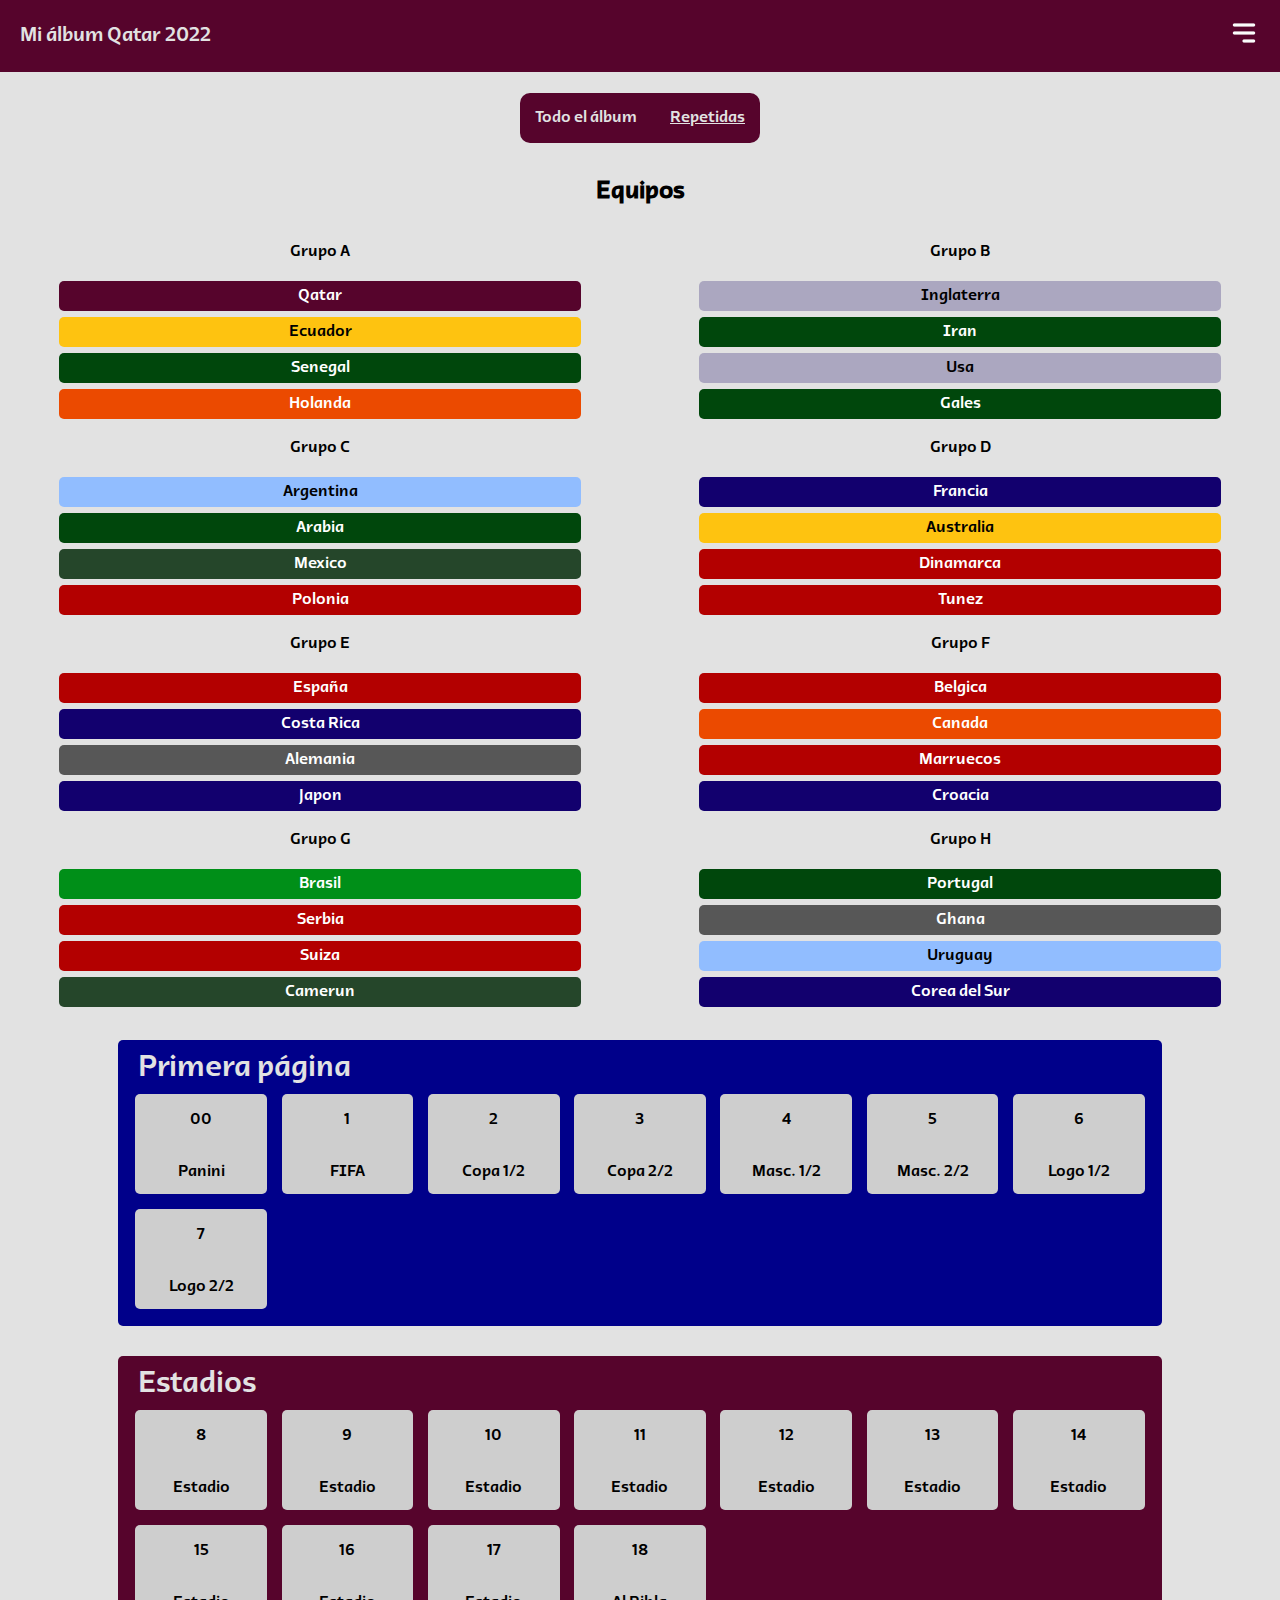
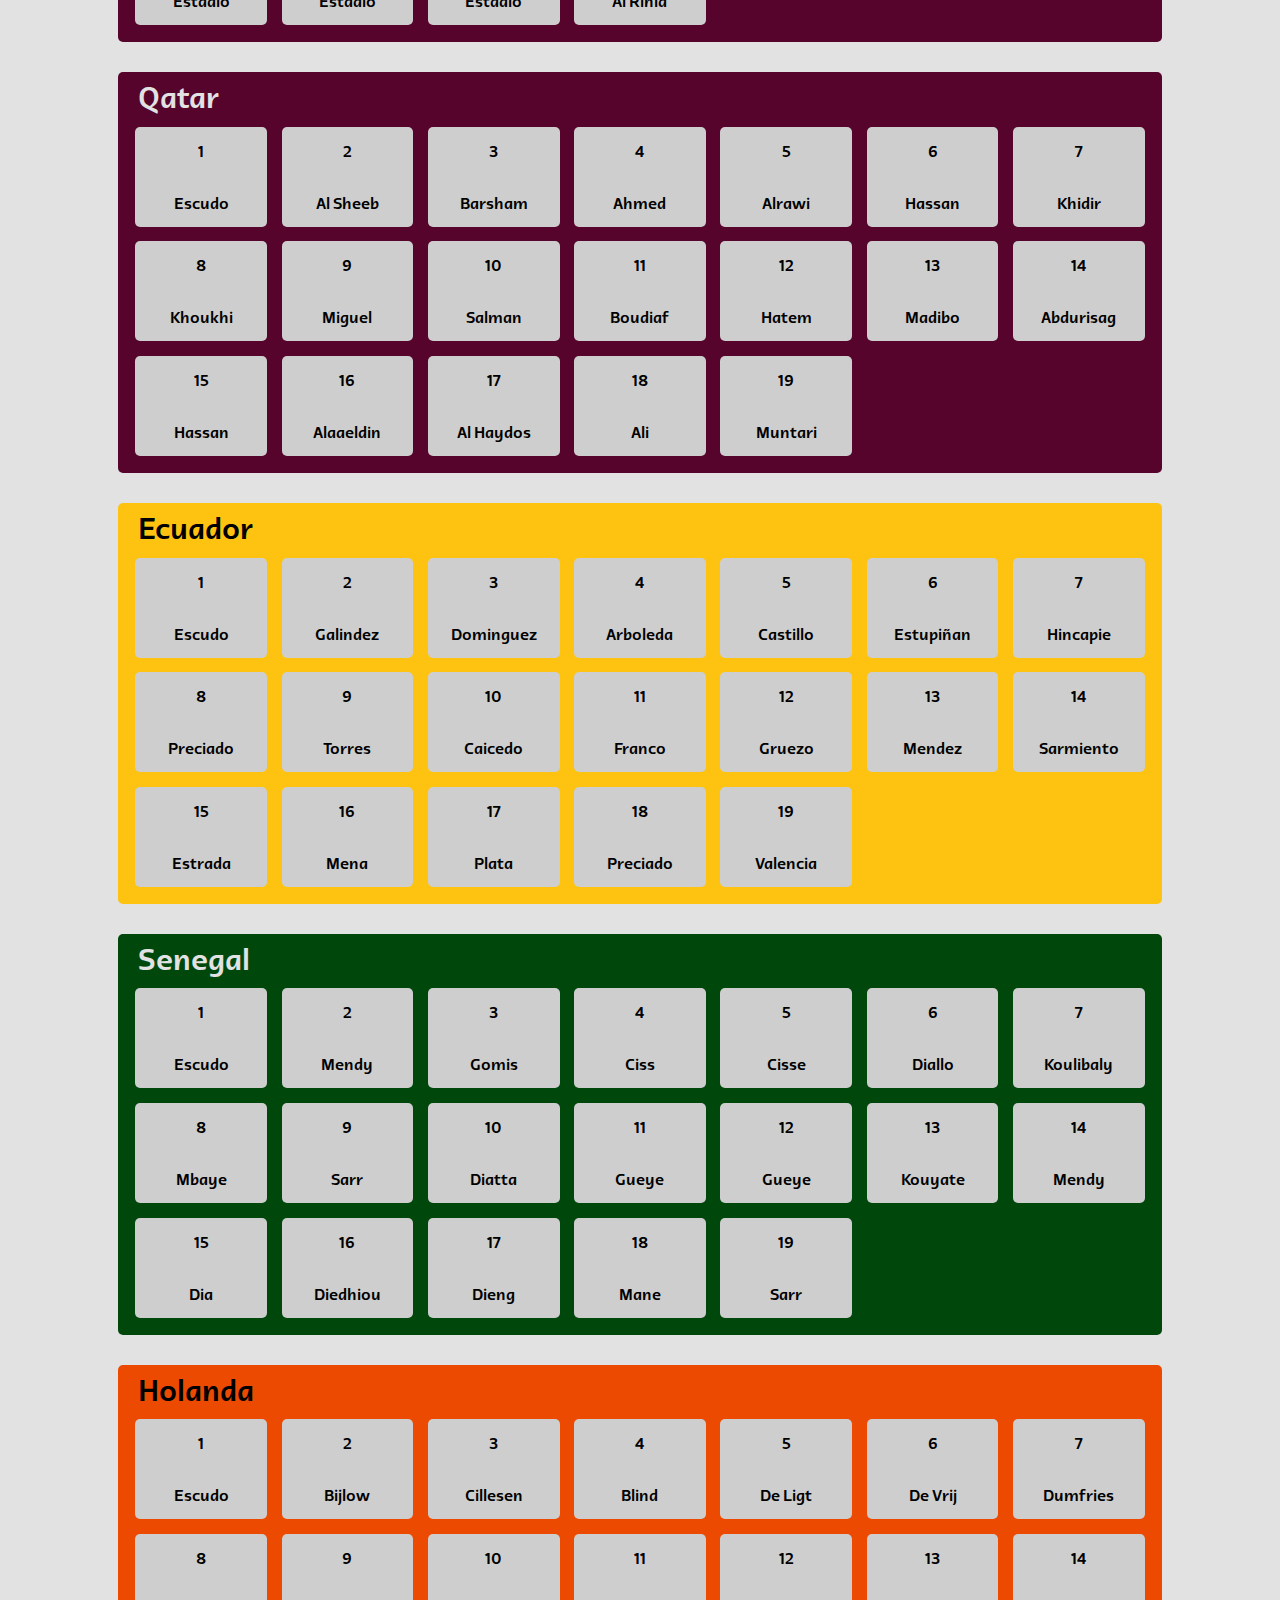
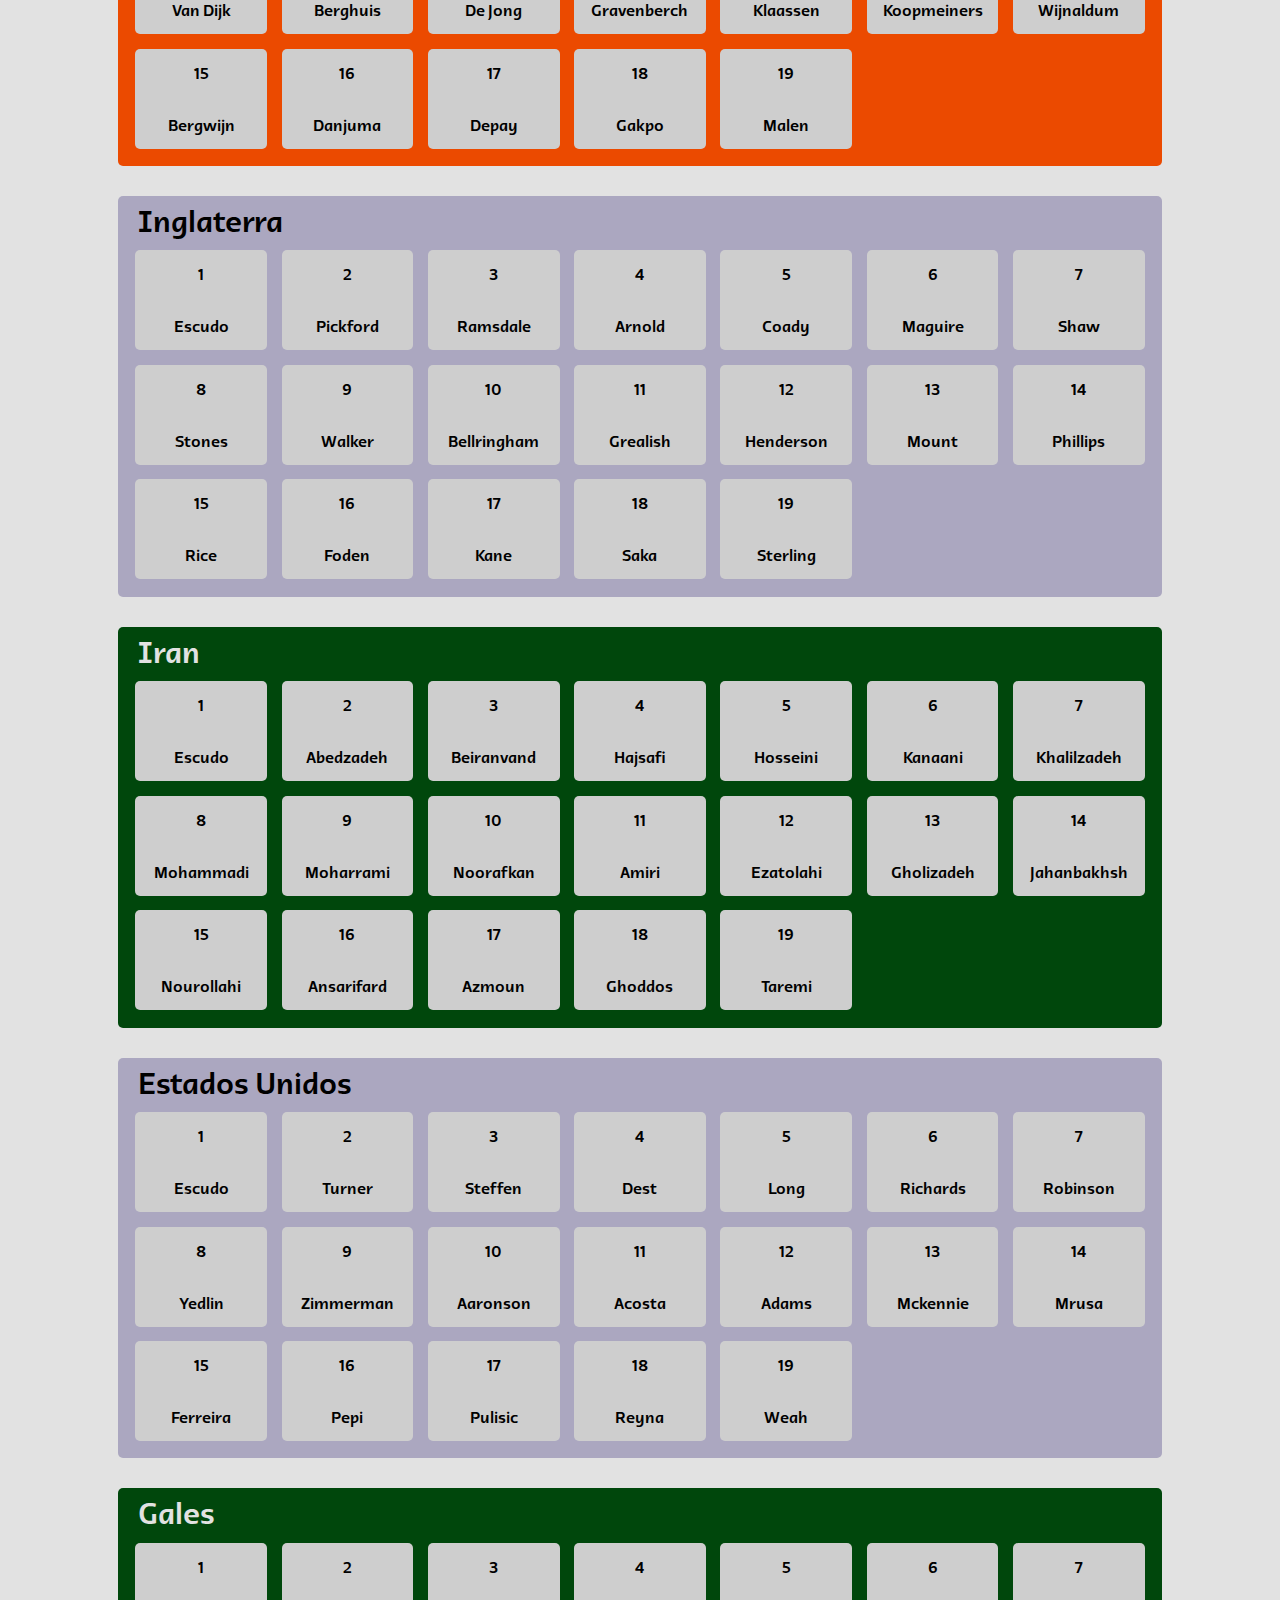
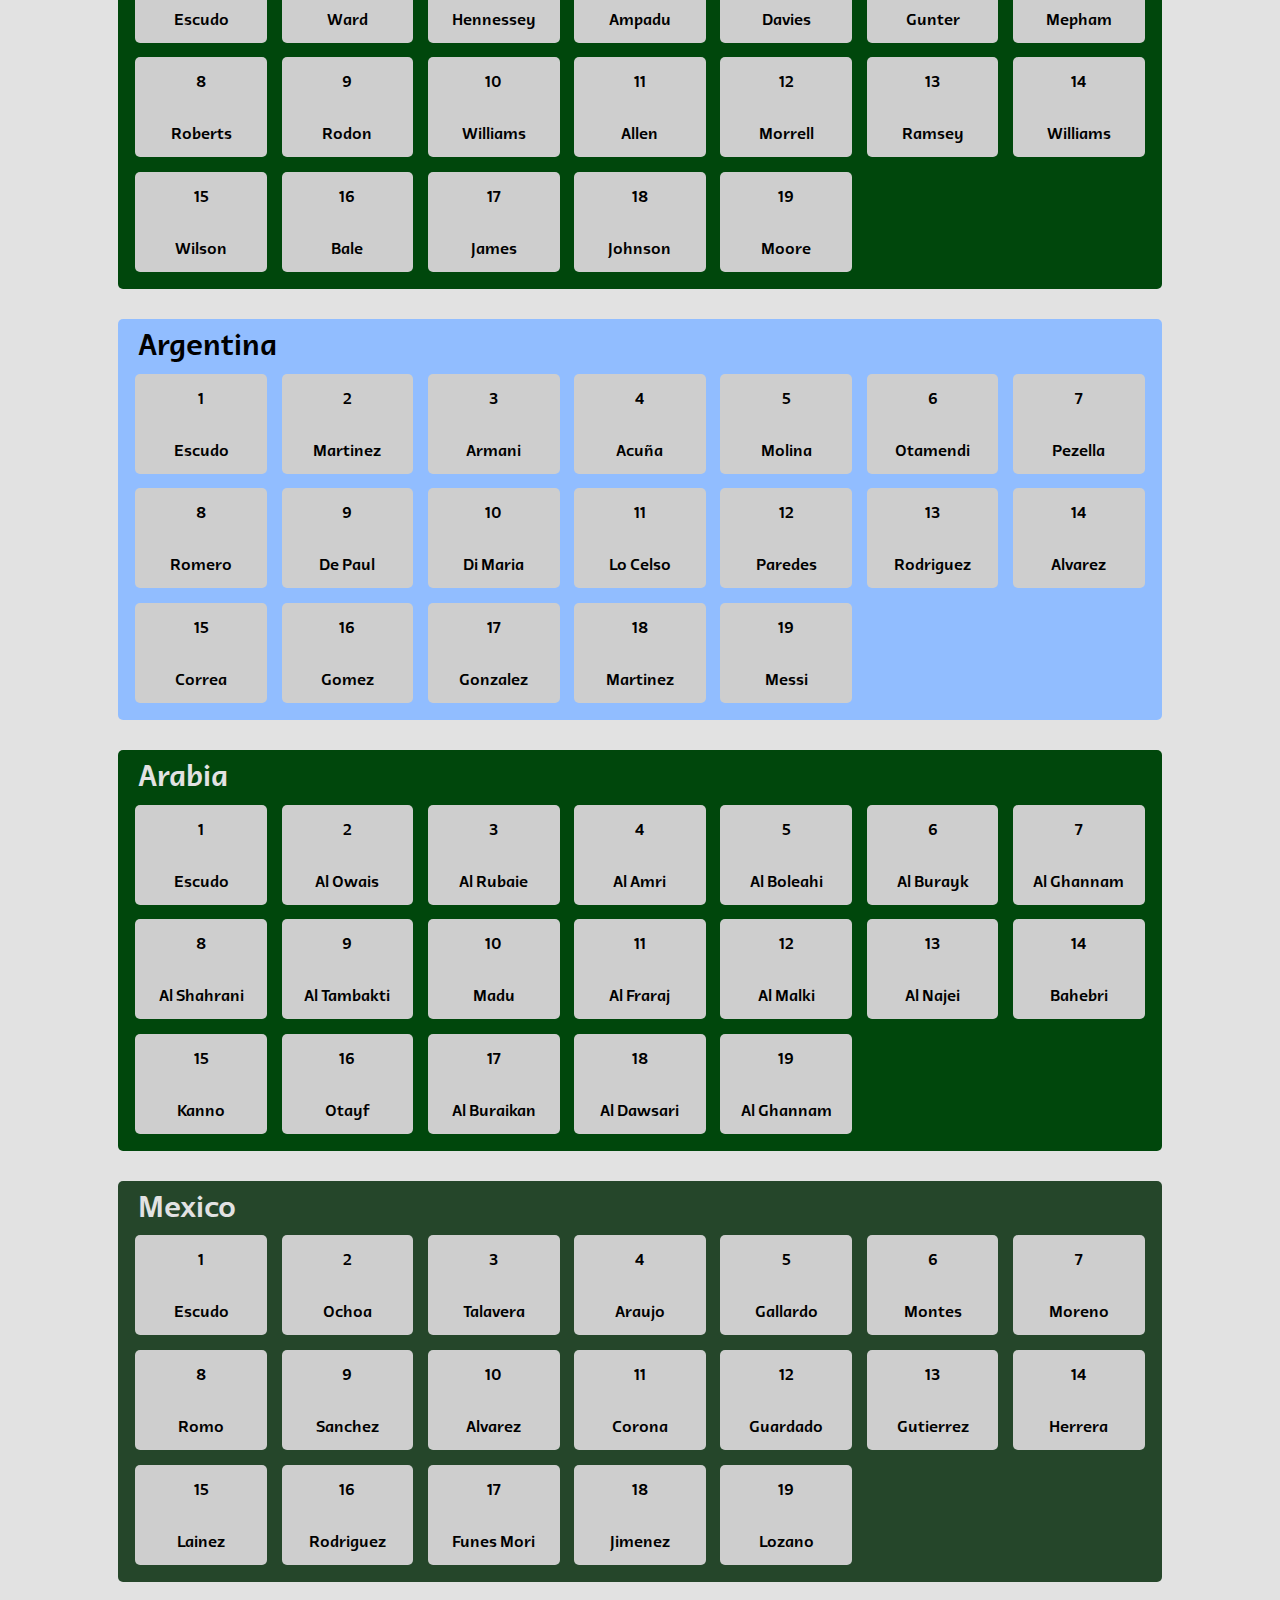
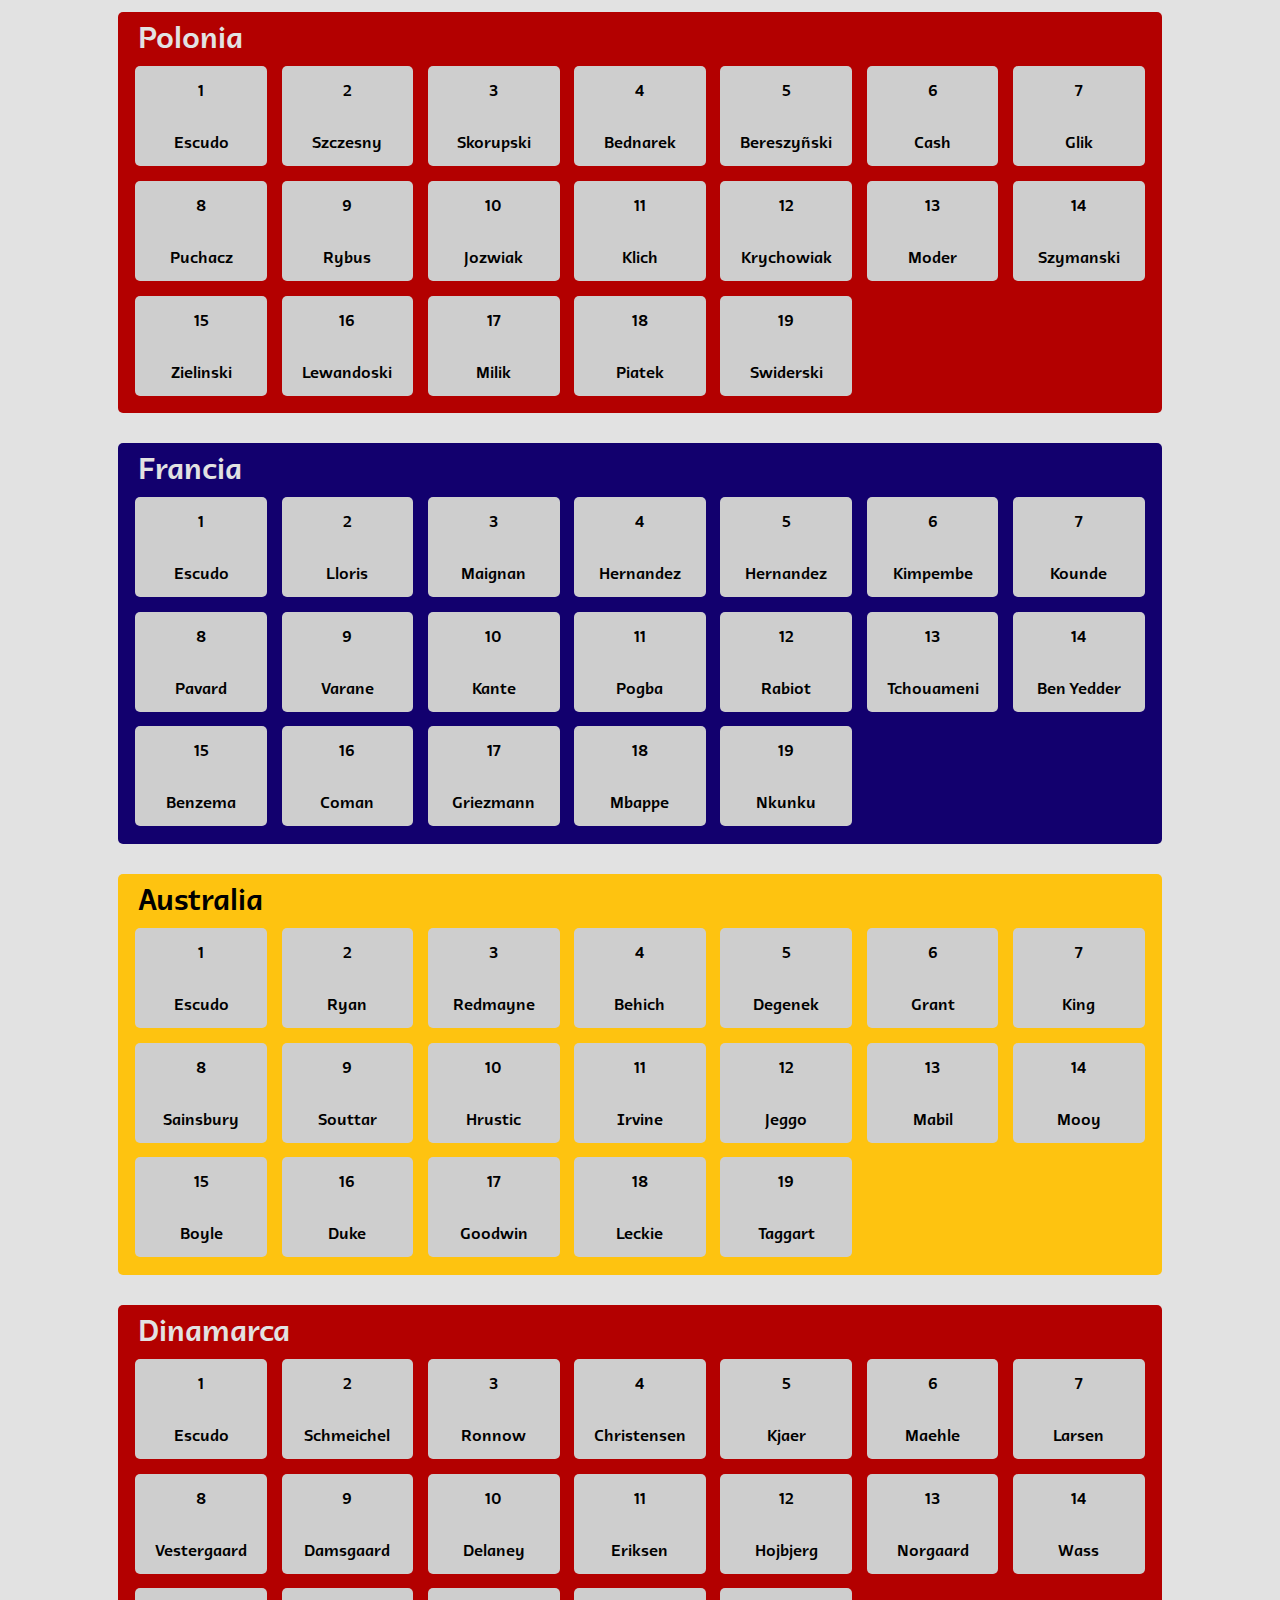
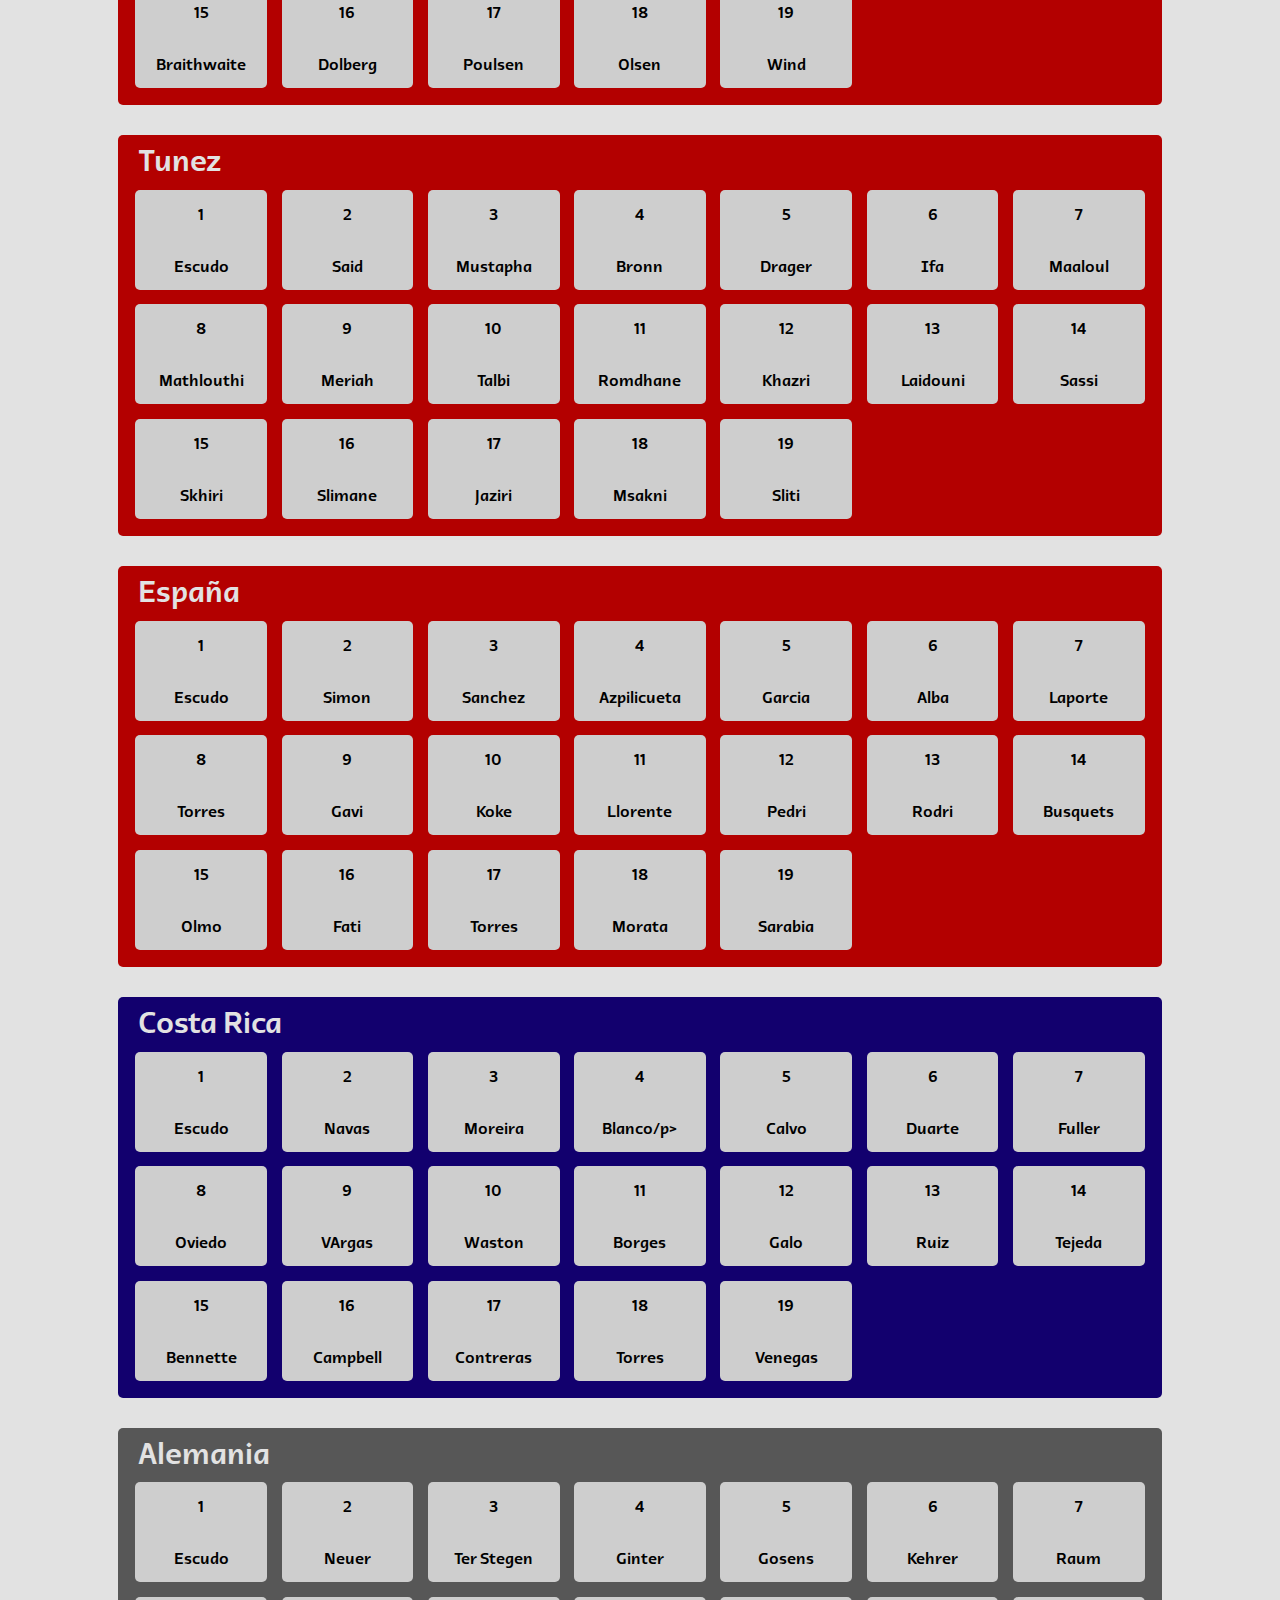
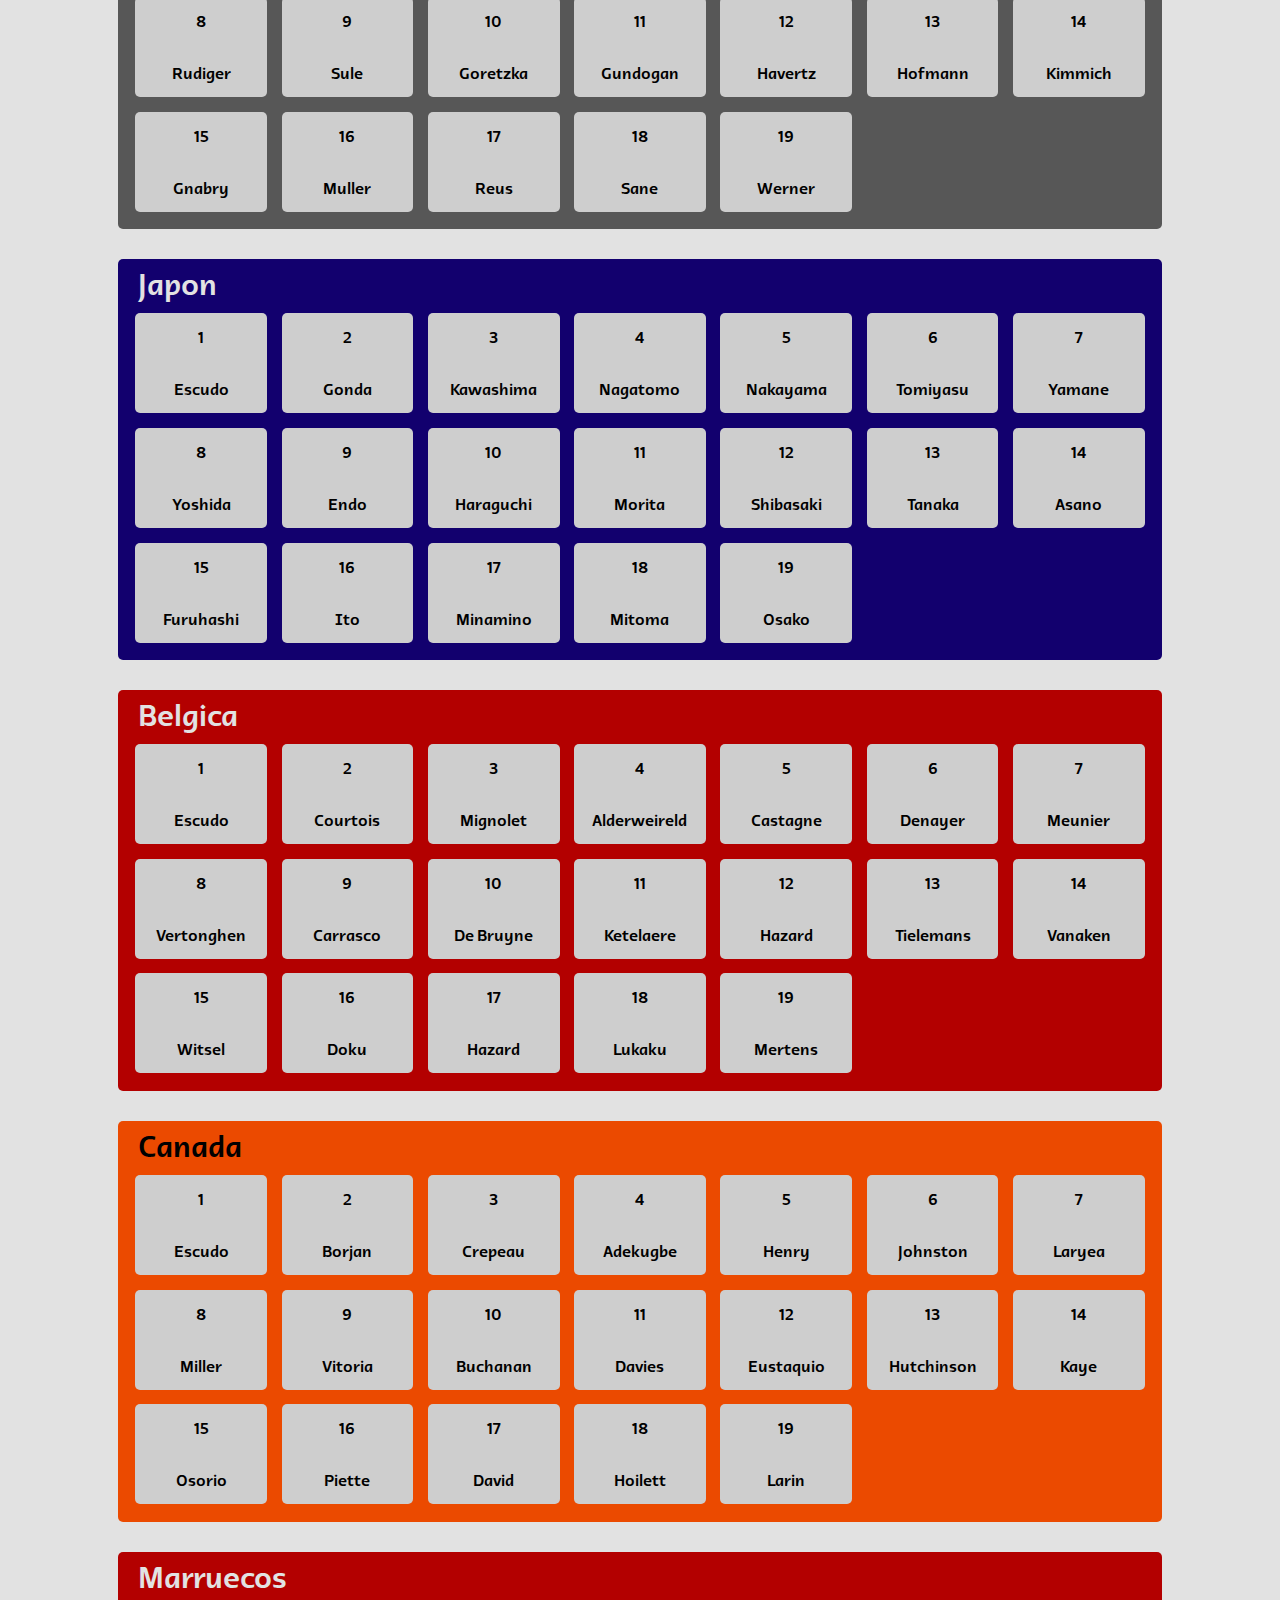
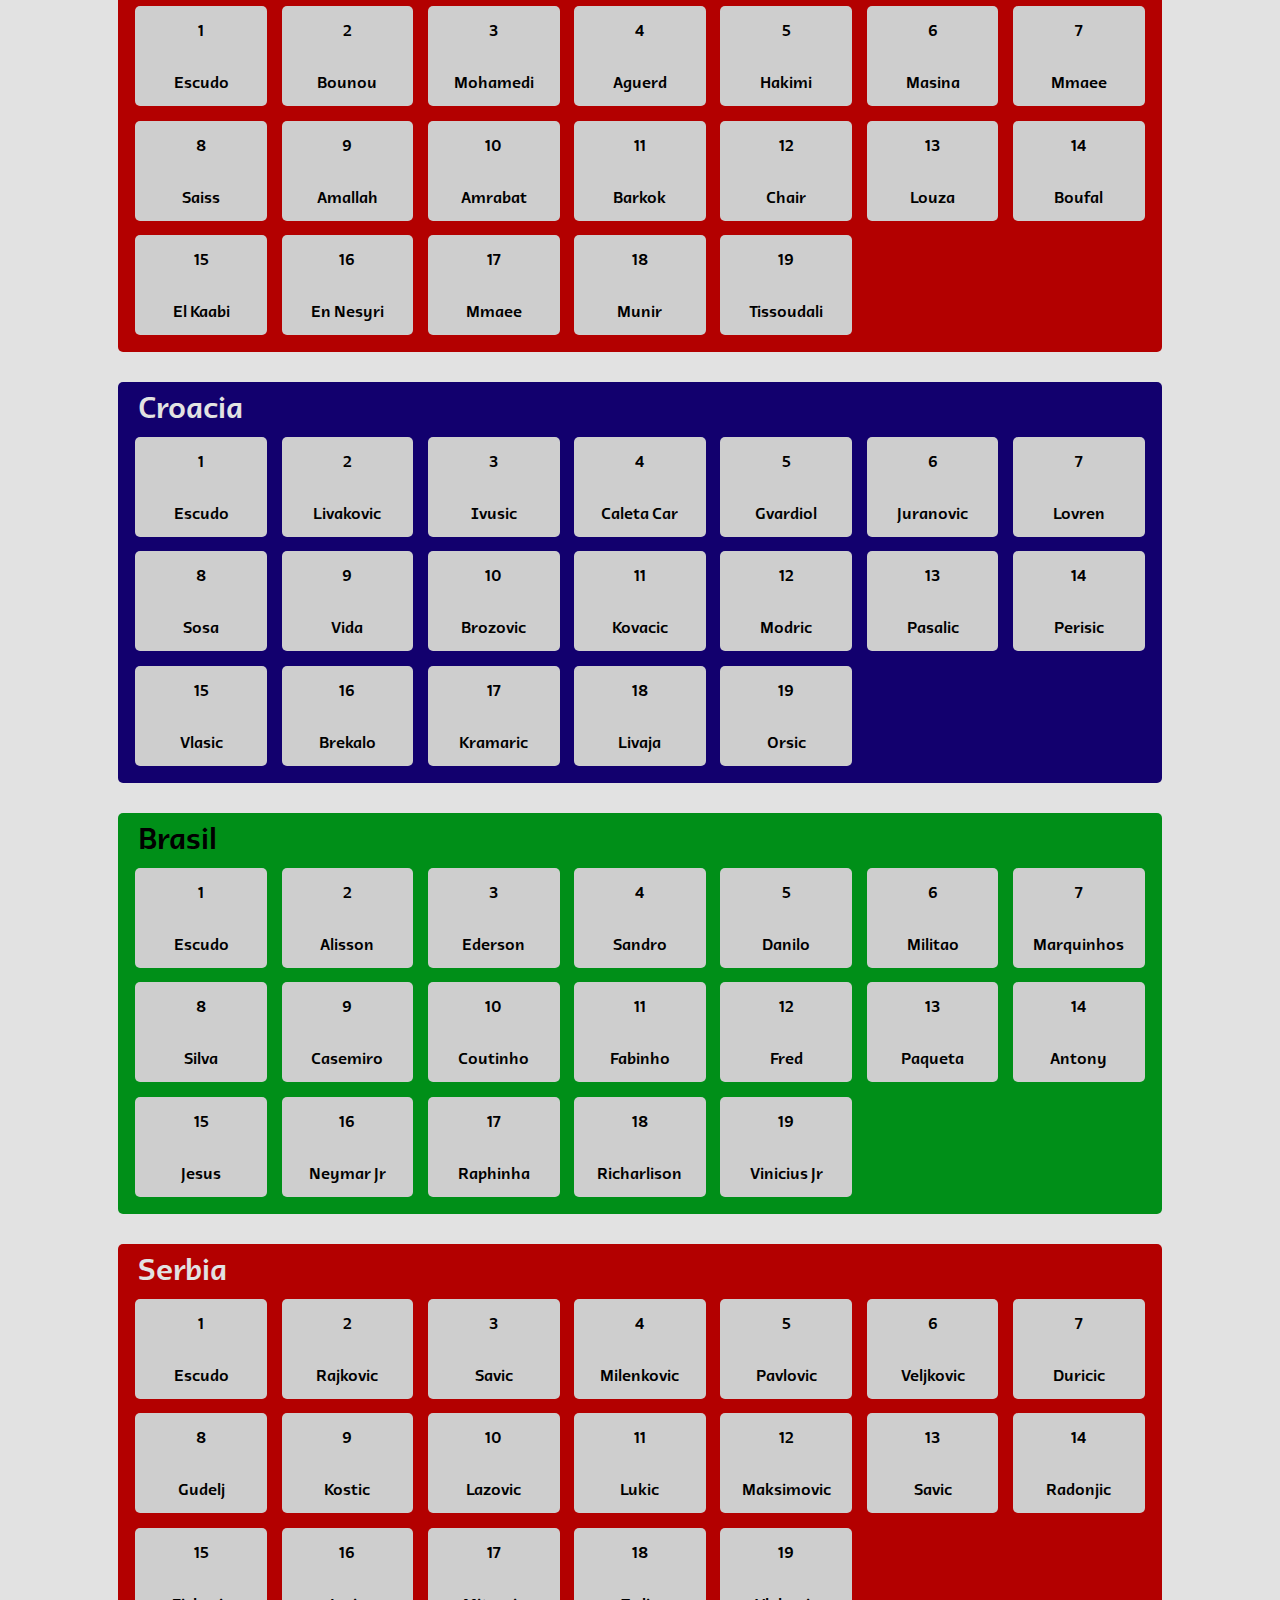
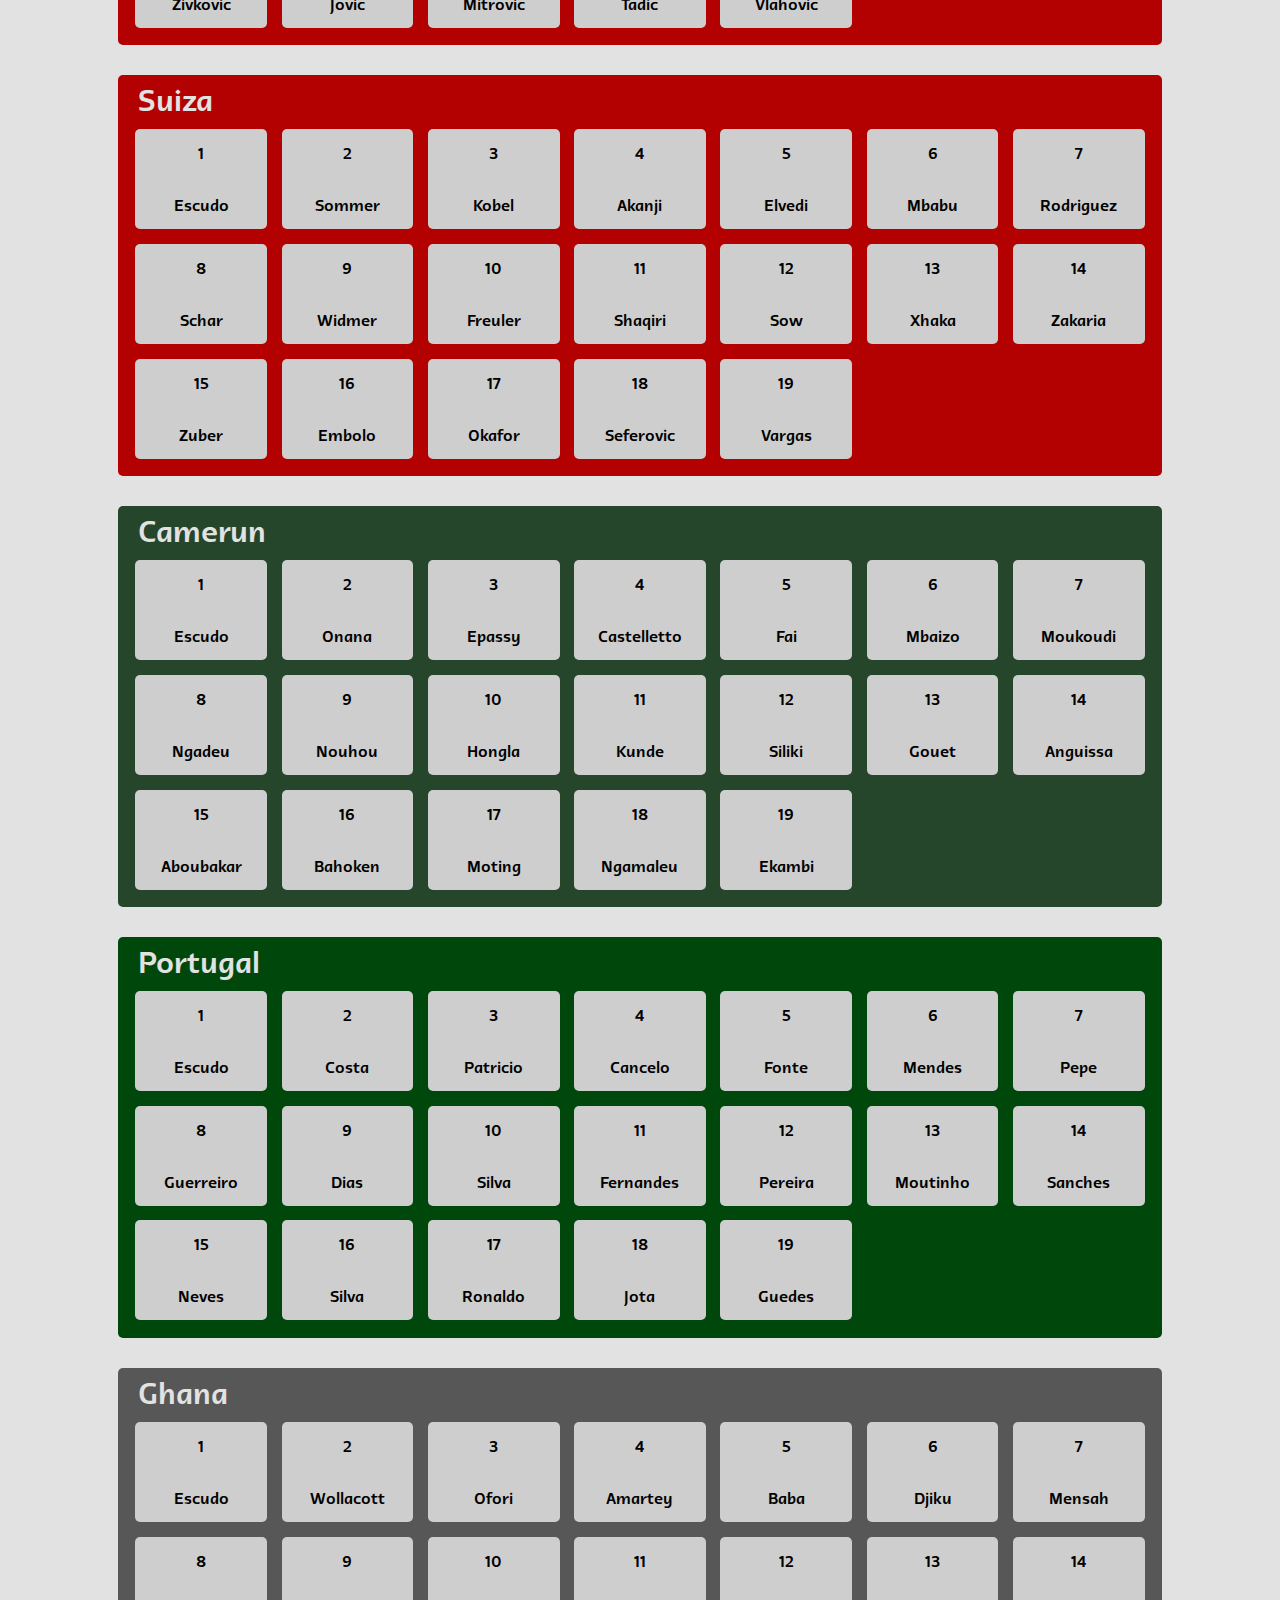
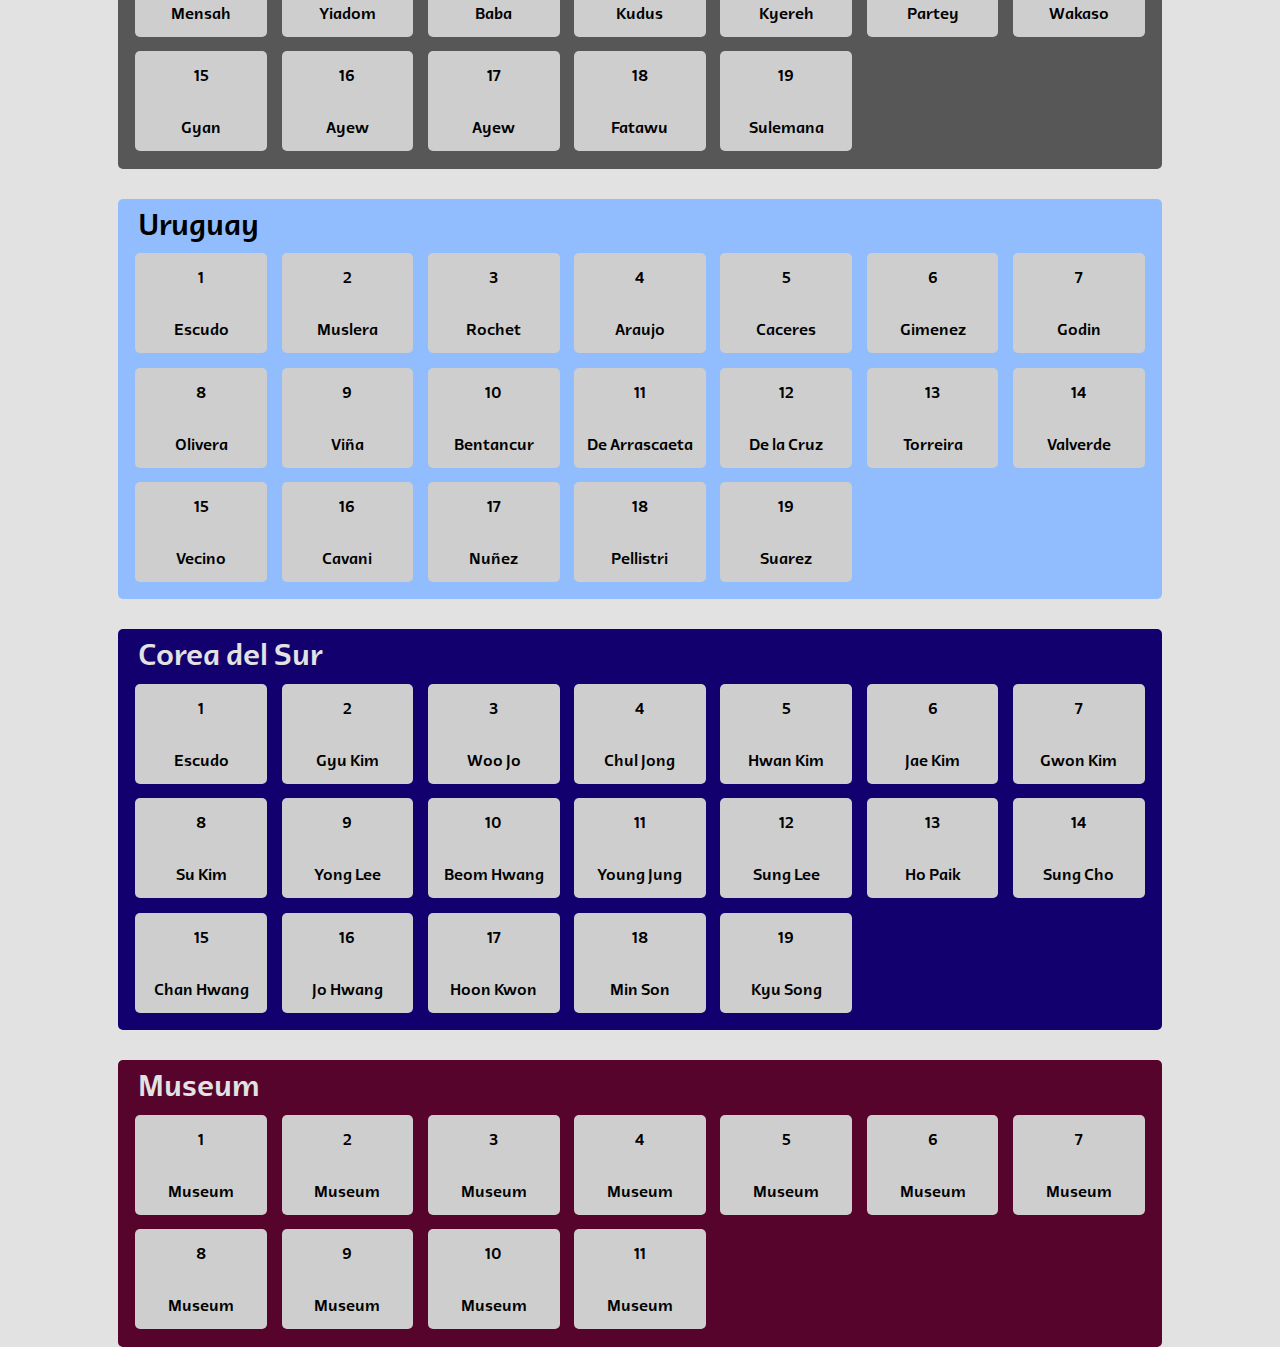
<file: repetidas.html>
<!DOCTYPE html>
<html lang="es">
  <head>
    <meta charset="UTF-8" />
    <meta http-equiv="X-UA-Compatible" content="IE=edge" />
    <meta name="viewport" content="width=device-width, initial-scale=1.0" />
    <link rel="stylesheet" href="style.css" />
    <link
      rel="stylesheet"
      href="https://cdnjs.cloudflare.com/ajax/libs/animate.css/4.1.1/animate.min.css"
    />
    <title>Repetidas</title>
  </head>
  <body>
    <header id="header">
      <a href="#" class="title">Mi álbum Qatar 2022</a>
      <a href="#" id="menu-icon"> <img id="img" src="menus.png" /></a>
    </header>
    <nav id="menu" hidden=true>
      <div class="conteo">
        <div>
          <p>Tengo</p>
          <p><span class="tengo"></span> / 638</p>
        </div>
        <div>
          <p>Me faltan</p>
          <p class="falta">638</p>
        </div>
        <div>
          <p>Repetidas</p>
          <p id="repetidas">0</p>
        </div>
      </div>
      <br><br><br>
      <div class="percent">
          <div class="circle-wrap">
            <div class="circle">
              <div class="mask full-1" id="percent1">
                <div class="fill-1" id="percent2"></div>
              </div>
              <div class="mask half">
                <div class="fill-1" id="percent3"></div>
              </div>
              <div class="inside-circle"><span class="porcentaje">0</span> %</div>
            </div>
          </div>
        <p>
        del Album<br>Completo
        </p>
      </div>
      <br>
      <br>
      <br>
      <br>
      <br>
      <div class="row">
        <p>¡Comparte la pagina!</p>
        <p>www.mialbum.netlify.com</p>
      </div>
      <p style="text-align: center;">Desarrollado por Viiimax</p>
      <div style="display: flex; flex-direction: row; justify-content: center;">
      <a href="https://www.instagram.com/maxviii_448/"><img src="instagram.png" alt="" class="border"></a>
      <a href="https://twitter.com/viiimax448?t=juBUmRAU-D4kGQ_UR8dIOQ&s=09"><img src="gorjeo.png" alt="" class="border"></a>
    </div>
    </nav>

    <main class="main">      
    <div class="buttons">
        <a href="index.html" class="button-mode" id="l"> Todo el álbum </a>
        <a href="repetidas.html" class="button-mode under" id="r"> Repetidas </a>
    </div>

    
    <h2>Equipos</h2>
    <div class="equipos">
    <div class="grupo flex">
      <p>Grupo A</p>
      <a href="#qatar" class="equipo-a stadiums" style="color: white;">Qatar</a>
      <a href="#rqat19" class="equipo-a ecu" style="color: black;">Ecuador</a>
      <a href="#senegal" class="equipo-a sen" style="color: white;">Senegal</a>
      <a href="#holanda" class="equipo-a hol" style="color: white;">Holanda</a>
    </div>
    <div class="grupo flex">
      <p>Grupo B</p>
      <a href="#inglaterra" class="equipo-a ing" style="color: black;">Inglaterra</a>
      <a href="#iran" class="equipo-a iran" style="color: white;">Iran</a>
      <a href="#usa" class="equipo-a usa" style="color: black;">Usa</a>
      <a href="#gales" class="equipo-a gal" style="color: white;">Gales</a>
    </div>
    <div class="grupo flex">
      <p>Grupo C</p>
      <a href="#argentina" class="equipo-a arg" style="color: black;">Argentina</a>
      <a href="#arabia" class="equipo-a ara" style="color: white;">Arabia</a>
      <a href="#mexico" class="equipo-a mex" style="color: white;">Mexico</a>
      <a href="#polonia" class="equipo-a pol" style="color: white;">Polonia</a>
    </div>
    <div class="grupo flex">
      <p>Grupo D</p>
      <a href="#francia" class="equipo-a fra" style="color: white;">Francia</a>
      <a href="#australia" class="equipo-a aus" style="color: black;">Australia</a>
      <a href="#dinamarca" class="equipo-a din" style="color: white;">Dinamarca</a>
      <a href="#tunez" class="equipo-a tun" style="color: white;">Tunez</a>
    </div>
        <div class="grupo flex">
      <p>Grupo E</p>
      <a href="#españa" class="equipo-a esp" style="color: white;">España</a>
      <a href="#costa" class="equipo-a cor" style="color: white;">Costa Rica</a>
      <a href="#alemania" class="equipo-a ale" style="color: white;">Alemania</a>
      <a href="#japon" class="equipo-a jap" style="color: white;">Japon</a>
    </div>
    <div class="grupo flex">
      <p>Grupo F</p>
      <a href="#belgica" class="equipo-a bel" style="color: white;">Belgica</a>
      <a href="#canada" class="equipo-a can" style="color: white;">Canada</a>
      <a href="#marruecos" class="equipo-a mar" style="color: white;">Marruecos</a>
      <a href="#croacia" class="equipo-a cro" style="color: white;">Croacia</a>
    </div>
    <div class="grupo flex">
      <p>Grupo G</p>
      <a href="#brasil" class="equipo-a bra" style="color: white;">Brasil</a>
      <a href="#serbia" class="equipo-a ser" style="color: white;">Serbia</a>
      <a href="#suiza" class="equipo-a sui" style="color: white;">Suiza</a>
      <a href="#camerun" class="equipo-a cam" style="color: white;">Camerun</a>
    </div>
    <div class="grupo flex">
      <p>Grupo H</p>
      <a href="#portugal" class="equipo-a por" style="color: white;">Portugal</a>
      <a href="#ghana" class="equipo-a gan" style="color: white;">Ghana</a>
      <a href="#uruguay" class="equipo-a uru" style="color: black;">Uruguay</a>
      <a href="#corea" class="equipo-a cor" style="color: white;">Corea del Sur</a>
    </div>
  </div>

    <div class="pais fifa">
      <a class="name-white">Primera página</a>
      <div class="figuritas">
        <div id="rfifa1" class="figurita off">
          <p class="numero">00</p>
          <p class="jugador">Panini</p>
        </div>
        <div id="rfifa2" class="figurita off">
          <p class="numero">1</p>
          <p class="jugador">FIFA</p>
        </div>
        <div id="rfifa3" class="figurita off">
          <p class="numero">2</p>
          <p class="jugador">Copa 1/2</p>
        </div>
        <div id="rfifa4" class="figurita off">
          <p class="numero">3</p>
          <p class="jugador">Copa 2/2</p>
        </div>
        <div id="rfifa5" class="figurita off">
          <p class="numero">4</p>
          <p class="jugador">Masc. 1/2</p>
        </div>
        <div id="rfifa6" class="figurita off">
          <p class="numero">5</p>
          <p class="jugador">Masc. 2/2</p>
        </div>
        <div id="rfifa7" class="figurita off">
          <p class="numero">6</p>
          <p class="jugador">Logo 1/2</p>
        </div>
        <div id="rfifa8" class="figurita off">
          <p class="numero">7</p>
          <p class="jugador">Logo 2/2</p>
        </div>
      </div>
    </div>

    <div class="pais stadiums">
      <a class="name-white">Estadios</a>
      <div class="figuritas">
        <div id="rstadiums1" class="figurita off">
          <p class="numero">8</p>
          <p class="jugador">Estadio</p>
        </div>
        <div id="rstadiums2" class="figurita off">
          <p class="numero">9</p>
          <p class="jugador">Estadio</p>
        </div>
        <div id="rstadiums3" class="figurita off">
          <p class="numero">10</p>
          <p class="jugador">Estadio</p>
        </div>
        <div id="rstadiums4" class="figurita off">
          <p class="numero">11</p>
          <p class="jugador">Estadio</p>
        </div>
        <div id="rstadiums5" class="figurita off">
          <p class="numero">12</p>
          <p class="jugador">Estadio</p>
        </div>
        <div id="rstadiums6" class="figurita off">
          <p class="numero">13</p>
          <p class="jugador">Estadio</p>
        </div>
        <div id="rstadiums7" class="figurita off">
          <p class="numero">14</p>
          <p class="jugador">Estadio</p>
        </div>
        <div id="rstadiums8" class="figurita off">
          <p class="numero">15</p>
          <p class="jugador">Estadio</p>
        </div>
        <div id="rstadiums9" class="figurita off">
          <p class="numero">16</p>
          <p class="jugador">Estadio</p>
        </div>
        <div id="rstadiums10" class="figurita off">
          <p class="numero">17</p>
          <p class="jugador">Estadio</p>
        </div>
        <div id="rstadiums11" class="figurita off">
          <p class="numero">18</p>
          <p class="jugador">Al Rihla</p>
        </div>
      </div>
    </div>

    <div class="pais stadiums" id="qatar">
      <a class="name-white">Qatar</a>
      <div class="figuritas">
        <div id="rqat1" class="figurita off">
          <p class="numero">1</p>
          <p class="jugador">Escudo</p>
        </div>
        <div id="rqat2" class="figurita off">
          <p class="numero">2</p>
          <p class="jugador">Al Sheeb</p>
        </div>
        <div id="rqat3" class="figurita off">
          <p class="numero">3</p>
          <p class="jugador">Barsham</p>
        </div>
        <div id="rqat4" class="figurita off">
          <p class="numero">4</p>
          <p class="jugador">Ahmed</p>
        </div>
        <div id="rqat5" class="figurita off">
          <p class="numero">5</p>
          <p class="jugador">Alrawi</p>
        </div>
        <div id="rqat6" class="figurita off">
          <p class="numero">6</p>
          <p class="jugador">Hassan</p>
        </div>
        <div id="rqat7" class="figurita off">
          <p class="numero">7</p>
          <p class="jugador">Khidir</p>
        </div>
        <div id="rqat8" class="figurita off">
          <p class="numero">8</p>
          <p class="jugador">Khoukhi</p>
        </div>
        <div id="rqat9" class="figurita off">
          <p class="numero">9</p>
          <p class="jugador">Miguel</p>
        </div>
        <div id="rqat10" class="figurita off">
          <p class="numero">10</p>
          <p class="jugador">Salman</p>
        </div>
        <div id="rqat11" class="figurita off">
          <p class="numero">11</p>
          <p class="jugador">Boudiaf</p>
        </div>
        <div id="rqat12" class="figurita off">
          <p class="numero">12</p>
          <p class="jugador">Hatem</p>
        </div>
        <div id="rqat13" class="figurita off">
          <p class="numero">13</p>
          <p class="jugador">Madibo</p>
        </div>
        <div id="rqat14" class="figurita off">
          <p class="numero">14</p>
          <p class="jugador">Abdurisag</p>
        </div>
        <div id="rqat15" class="figurita off">
          <p class="numero">15</p>
          <p class="jugador">Hassan</p>
        </div>
        <div id="rqat16" class="figurita off">
          <p class="numero">16</p>
          <p class="jugador">Alaaeldin</p>
        </div>
        <div id="rqat17" class="figurita off">
          <p class="numero">17</p>
          <p class="jugador">Al Haydos</p>
        </div>
        <div id="rqat18" class="figurita off">
          <p class="numero">18</p>
          <p class="jugador">Ali</p>
        </div>
        <div id="rqat19" class="figurita off">
          <p class="numero">19</p>
          <p class="jugador">Muntari</p>
        </div>
      </div>
    </div>

    <div class="pais ecu" id="ecuador">
      <a class="name-black">Ecuador</a>
      <div class="figuritas">
        <div id="recu1" class="figurita off">
          <p class="numero">1</p>
          <p class="jugador">Escudo</p>
        </div>
        <div id="recu2" class="figurita off">
          <p class="numero">2</p>
          <p class="jugador">Galindez</p>
        </div>
        <div id="recu3" class="figurita off">
          <p class="numero">3</p>
          <p class="jugador">Dominguez</p>
        </div>
        <div id="recu4" class="figurita off">
          <p class="numero">4</p>
          <p class="jugador">Arboleda</p>
        </div>
        <div id="recu5" class="figurita off">
          <p class="numero">5</p>
          <p class="jugador">Castillo</p>
        </div>
        <div id="recu6" class="figurita off">
          <p class="numero">6</p>
          <p class="jugador">Estupiñan</p>
        </div>
        <div id="recu7" class="figurita off">
          <p class="numero">7</p>
          <p class="jugador">Hincapie</p>
        </div>
        <div id="recu8" class="figurita off">
          <p class="numero">8</p>
          <p class="jugador">Preciado</p>
        </div>
        <div id="recu9" class="figurita off">
          <p class="numero">9</p>
          <p class="jugador">Torres</p>
        </div>
        <div id="recu10" class="figurita off">
          <p class="numero">10</p>
          <p class="jugador">Caicedo</p>
        </div>
        <div id="recu11" class="figurita off">
          <p class="numero">11</p>
          <p class="jugador">Franco</p>
        </div>
        <div id="recu12" class="figurita off">
          <p class="numero">12</p>
          <p class="jugador">Gruezo</p>
        </div>
        <div id="recu13" class="figurita off">
          <p class="numero">13</p>
          <p class="jugador">Mendez</p>
        </div>
        <div id="recu14" class="figurita off">
          <p class="numero">14</p>
          <p class="jugador">Sarmiento</p>
        </div>
        <div id="recu15" class="figurita off">
          <p class="numero">15</p>
          <p class="jugador">Estrada</p>
        </div>
        <div id="recu16" class="figurita off">
          <p class="numero">16</p>
          <p class="jugador">Mena</p>
        </div>
        <div id="recu17" class="figurita off">
          <p class="numero">17</p>
          <p class="jugador">Plata</p>
        </div>
        <div id="recu18" class="figurita off">
          <p class="numero">18</p>
          <p class="jugador">Preciado</p>
        </div>
        <div id="recu19" class="figurita off">
          <p class="numero">19</p>
          <p class="jugador">Valencia</p>
        </div>
      </div>
    </div>

    <div class="pais sen" id="senegal">
      <a class="name-white">Senegal</a>
      <div class="figuritas">
        <div id="rsen1" class="figurita off">
          <p class="numero">1</p>
          <p class="jugador">Escudo</p>
        </div>
        <div id="rsen2" class="figurita off">
          <p class="numero">2</p>
          <p class="jugador">Mendy</p>
        </div>
        <div id="rsen3" class="figurita off">
          <p class="numero">3</p>
          <p class="jugador">Gomis</p>
        </div>
        <div id="rsen4" class="figurita off">
          <p class="numero">4</p>
          <p class="jugador">Ciss</p>
        </div>
        <div id="rsen5" class="figurita off">
          <p class="numero">5</p>
          <p class="jugador">Cisse</p>
        </div>
        <div id="rsen6" class="figurita off">
          <p class="numero">6</p>
          <p class="jugador">Diallo</p>
        </div>
        <div id="rsen7" class="figurita off">
          <p class="numero">7</p>
          <p class="jugador">Koulibaly</p>
        </div>
        <div id="rsen8" class="figurita off">
          <p class="numero">8</p>
          <p class="jugador">Mbaye</p>
        </div>
        <div id="rsen9" class="figurita off">
          <p class="numero">9</p>
          <p class="jugador">Sarr</p>
        </div>
        <div id="rsen10" class="figurita off">
          <p class="numero">10</p>
          <p class="jugador">Diatta</p>
        </div>
        <div id="rsen11" class="figurita off">
          <p class="numero">11</p>
          <p class="jugador">Gueye</p>
        </div>
        <div id="rsen12" class="figurita off">
          <p class="numero">12</p>
          <p class="jugador">Gueye</p>
        </div>
        <div id="rsen13" class="figurita off">
          <p class="numero">13</p>
          <p class="jugador">Kouyate</p>
        </div>
        <div id="rsen14" class="figurita off">
          <p class="numero">14</p>
          <p class="jugador">Mendy</p>
        </div>
        <div id="rsen15" class="figurita off">
          <p class="numero">15</p>
          <p class="jugador">Dia</p>
        </div>
        <div id="rsen16" class="figurita off">
          <p class="numero">16</p>
          <p class="jugador">Diedhiou</p>
        </div>
        <div id="rsen17" class="figurita off">
          <p class="numero">17</p>
          <p class="jugador">Dieng</p>
        </div>
        <div id="rsen18" class="figurita off">
          <p class="numero">18</p>
          <p class="jugador">Mane</p>
        </div>
        <div id="rsen19" class="figurita off">
          <p class="numero">19</p>
          <p class="jugador">Sarr</p>
        </div>
      </div>
    </div>

    <div class="pais hol" id="holanda">
      <a class="name-black">Holanda</a>
      <div class="figuritas">
        <div id="rhol1" class="figurita off">
          <p class="numero">1</p>
          <p class="jugador">Escudo</p>
        </div>
        <div id="rhol2" class="figurita off">
          <p class="numero">2</p>
          <p class="jugador">Bijlow</p>
        </div>
        <div id="rhol3" class="figurita off">
          <p class="numero">3</p>
          <p class="jugador">Cillesen</p>
        </div>
        <div id="rhol4" class="figurita off">
          <p class="numero">4</p>
          <p class="jugador">Blind</p>
        </div>
        <div id="rhol5" class="figurita off">
          <p class="numero">5</p>
          <p class="jugador">De Ligt</p>
        </div>
        <div id="rhol6" class="figurita off">
          <p class="numero">6</p>
          <p class="jugador">De Vrij</p>
        </div>
        <div id="rhol7" class="figurita off">
          <p class="numero">7</p>
          <p class="jugador">Dumfries</p>
        </div>
        <div id="rhol8" class="figurita off">
          <p class="numero">8</p>
          <p class="jugador">Van Dijk</p>
        </div>
        <div id="rhol9" class="figurita off">
          <p class="numero">9</p>
          <p class="jugador">Berghuis</p>
        </div>
        <div id="rhol10" class="figurita off">
          <p class="numero">10</p>
          <p class="jugador">De Jong</p>
        </div>
        <div id="rhol11" class="figurita off">
          <p class="numero">11</p>
          <p class="jugador">Gravenberch</p>
        </div>
        <div id="rhol12" class="figurita off">
          <p class="numero">12</p>
          <p class="jugador">Klaassen</p>
        </div>
        <div id="rhol13" class="figurita off">
          <p class="numero">13</p>
          <p class="jugador">Koopmeiners</p>
        </div>
        <div id="rhol14" class="figurita off">
          <p class="numero">14</p>
          <p class="jugador">Wijnaldum</p>
        </div>
        <div id="rhol15" class="figurita off">
          <p class="numero">15</p>
          <p class="jugador">Bergwijn</p>
        </div>
        <div id="rhol16" class="figurita off">
          <p class="numero">16</p>
          <p class="jugador">Danjuma</p>
        </div>
        <div id="rhol17" class="figurita off">
          <p class="numero">17</p>
          <p class="jugador">Depay</p>
        </div>
        <div id="rhol18" class="figurita off">
          <p class="numero">18</p>
          <p class="jugador">Gakpo</p>
        </div>
        <div id="rhol19" class="figurita off">
          <p class="numero">19</p>
          <p class="jugador">Malen</p>
        </div>
      </div>
    </div>

    <div class="pais ing" id="inglaterra">
      <a class="name-black">Inglaterra</a>
      <div class="figuritas">
        <div id="ring1" class="figurita off">
          <p class="numero">1</p>
          <p class="jugador">Escudo</p>
        </div>
        <div id="ring2" class="figurita off">
          <p class="numero">2</p>
          <p class="jugador">Pickford</p>
        </div>
        <div id="ring3" class="figurita off">
          <p class="numero">3</p>
          <p class="jugador">Ramsdale</p>
        </div>
        <div id="ring4" class="figurita off">
          <p class="numero">4</p>
          <p class="jugador">Arnold</p>
        </div>
        <div id="ring5" class="figurita off">
          <p class="numero">5</p>
          <p class="jugador">Coady</p>
        </div>
        <div id="ring6" class="figurita off">
          <p class="numero">6</p>
          <p class="jugador">Maguire</p>
        </div>
        <div id="ring7" class="figurita off">
          <p class="numero">7</p>
          <p class="jugador">Shaw</p>
        </div>
        <div id="ring8" class="figurita off">
          <p class="numero">8</p>
          <p class="jugador">Stones</p>
        </div>
        <div id="ring9" class="figurita off">
          <p class="numero">9</p>
          <p class="jugador">Walker</p>
        </div>
        <div id="ring10" class="figurita off">
          <p class="numero">10</p>
          <p class="jugador">Bellringham</p>
        </div>
        <div id="ring11" class="figurita off">
          <p class="numero">11</p>
          <p class="jugador">Grealish</p>
        </div>
        <div id="ring12" class="figurita off">
          <p class="numero">12</p>
          <p class="jugador">Henderson</p>
        </div>
        <div id="ring13" class="figurita off">
          <p class="numero">13</p>
          <p class="jugador">Mount</p>
        </div>
        <div id="ring14" class="figurita off">
          <p class="numero">14</p>
          <p class="jugador">Phillips</p>
        </div>
        <div id="ring15" class="figurita off">
          <p class="numero">15</p>
          <p class="jugador">Rice</p>
        </div>
        <div id="ring16" class="figurita off">
          <p class="numero">16</p>
          <p class="jugador">Foden</p>
        </div>
        <div id="ring17" class="figurita off">
          <p class="numero">17</p>
          <p class="jugador">Kane</p>
        </div>
        <div id="ring18" class="figurita off">
          <p class="numero">18</p>
          <p class="jugador">Saka</p>
        </div>
        <div id="ring19" class="figurita off">
          <p class="numero">19</p>
          <p class="jugador">Sterling</p>
        </div>
      </div>
    </div>

    <div class="pais iran" id="iran">
      <a class="name-white">Iran</a>
      <div class="figuritas">
        <div id="riran1" class="figurita off">
          <p class="numero">1</p>
          <p class="jugador">Escudo</p>
        </div>
        <div id="riran2" class="figurita off">
          <p class="numero">2</p>
          <p class="jugador">Abedzadeh</p>
        </div>
        <div id="riran3" class="figurita off">
          <p class="numero">3</p>
          <p class="jugador">Beiranvand</p>
        </div>
        <div id="riran4" class="figurita off">
          <p class="numero">4</p>
          <p class="jugador">Hajsafi</p>
        </div>
        <div id="riran5" class="figurita off">
          <p class="numero">5</p>
          <p class="jugador">Hosseini</p>
        </div>
        <div id="riran6" class="figurita off">
          <p class="numero">6</p>
          <p class="jugador">Kanaani</p>
        </div>
        <div id="riran7" class="figurita off">
          <p class="numero">7</p>
          <p class="jugador">Khalilzadeh</p>
        </div>
        <div id="riran8" class="figurita off">
          <p class="numero">8</p>
          <p class="jugador">Mohammadi</p>
        </div>
        <div id="riran9" class="figurita off">
          <p class="numero">9</p>
          <p class="jugador">Moharrami</p>
        </div>
        <div id="riran10" class="figurita off">
          <p class="numero">10</p>
          <p class="jugador">Noorafkan</p>
        </div>
        <div id="riran11" class="figurita off">
          <p class="numero">11</p>
          <p class="jugador">Amiri</p>
        </div>
        <div id="riran12" class="figurita off">
          <p class="numero">12</p>
          <p class="jugador">Ezatolahi</p>
        </div>
        <div id="riran13" class="figurita off">
          <p class="numero">13</p>
          <p class="jugador">Gholizadeh</p>
        </div>
        <div id="riran14" class="figurita off">
          <p class="numero">14</p>
          <p class="jugador">Jahanbakhsh</p>
        </div>
        <div id="riran15" class="figurita off">
          <p class="numero">15</p>
          <p class="jugador">Nourollahi</p>
        </div>
        <div id="riran16" class="figurita off">
          <p class="numero">16</p>
          <p class="jugador">Ansarifard</p>
        </div>
        <div id="riran17" class="figurita off">
          <p class="numero">17</p>
          <p class="jugador">Azmoun</p>
        </div>
        <div id="riran18" class="figurita off">
          <p class="numero">18</p>
          <p class="jugador">Ghoddos</p>
        </div>
        <div id="riran19" class="figurita off">
          <p class="numero">19</p>
          <p class="jugador">Taremi</p>
        </div>
      </div>
    </div>

    <div class="pais usa" id="usa">
      <a class="name-black">Estados Unidos</a>
      <div class="figuritas">
        <div id="rusa1" class="figurita off">
          <p class="numero">1</p>
          <p class="jugador">Escudo</p>
        </div>
        <div id="rusa2" class="figurita off">
          <p class="numero">2</p>
          <p class="jugador">Turner</p>
        </div>
        <div id="rusa3" class="figurita off">
          <p class="numero">3</p>
          <p class="jugador">Steffen</p>
        </div>
        <div id="rusa4" class="figurita off">
          <p class="numero">4</p>
          <p class="jugador">Dest</p>
        </div>
        <div id="rusa5" class="figurita off">
          <p class="numero">5</p>
          <p class="jugador">Long</p>
        </div>
        <div id="rusa6" class="figurita off">
          <p class="numero">6</p>
          <p class="jugador">Richards</p>
        </div>
        <div id="rusa7" class="figurita off">
          <p class="numero">7</p>
          <p class="jugador">Robinson</p>
        </div>
        <div id="rusa8" class="figurita off">
          <p class="numero">8</p>
          <p class="jugador">Yedlin</p>
        </div>
        <div id="rusa9" class="figurita off">
          <p class="numero">9</p>
          <p class="jugador">Zimmerman</p>
        </div>
        <div id="rusa10" class="figurita off">
          <p class="numero">10</p>
          <p class="jugador">Aaronson</p>
        </div>
        <div id="rusa11" class="figurita off">
          <p class="numero">11</p>
          <p class="jugador">Acosta</p>
        </div>
        <div id="rusa12" class="figurita off">
          <p class="numero">12</p>
          <p class="jugador">Adams</p>
        </div>
        <div id="rusa13" class="figurita off">
          <p class="numero">13</p>
          <p class="jugador">Mckennie</p>
        </div>
        <div id="rusa14" class="figurita off">
          <p class="numero">14</p>
          <p class="jugador">Mrusa</p>
        </div>
        <div id="rusa15" class="figurita off">
          <p class="numero">15</p>
          <p class="jugador">Ferreira</p>
        </div>
        <div id="rusa16" class="figurita off">
          <p class="numero">16</p>
          <p class="jugador">Pepi</p>
        </div>
        <div id="rusa17" class="figurita off">
          <p class="numero">17</p>
          <p class="jugador">Pulisic</p>
        </div>
        <div id="rusa18" class="figurita off">
          <p class="numero">18</p>
          <p class="jugador">Reyna</p>
        </div>
        <div id="rusa19" class="figurita off">
          <p class="numero">19</p>
          <p class="jugador">Weah</p>
        </div>
      </div>
    </div>

    <div class="pais gal" id="gales">
        <a class="name-white">Gales</a>
        <div class="figuritas">
          <div id="rgal1" class="figurita off">
            <p class="numero">1</p>
            <p class="jugador">Escudo</p>
          </div>
          <div id="rgal2" class="figurita off">
            <p class="numero">2</p>
            <p class="jugador">Ward</p>
          </div>
          <div id="rgal3" class="figurita off">
            <p class="numero">3</p>
            <p class="jugador">Hennessey</p>
          </div>
          <div id="rgal4" class="figurita off">
            <p class="numero">4</p>
            <p class="jugador">Ampadu</p>
          </div>
          <div id="rgal5" class="figurita off">
            <p class="numero">5</p>
            <p class="jugador">Davies</p>
          </div>
          <div id="rgal6" class="figurita off">
            <p class="numero">6</p>
            <p class="jugador">Gunter</p>
          </div>
          <div id="rgal7" class="figurita off">
            <p class="numero">7</p>
            <p class="jugador">Mepham</p>
          </div>
          <div id="rgal8" class="figurita off">
            <p class="numero">8</p>
            <p class="jugador">Roberts</p>
          </div>
          <div id="rgal9" class="figurita off">
            <p class="numero">9</p>
            <p class="jugador">Rodon</p>
          </div>
          <div id="rgal10" class="figurita off">
            <p class="numero">10</p>
            <p class="jugador">Williams</p>
          </div>
          <div id="rgal11" class="figurita off">
            <p class="numero">11</p>
            <p class="jugador">Allen</p>
          </div>
          <div id="rgal12" class="figurita off">
            <p class="numero">12</p>
            <p class="jugador">Morrell</p>
          </div>
          <div id="rgal13" class="figurita off">
            <p class="numero">13</p>
            <p class="jugador">Ramsey</p>
          </div>
          <div id="rgal14" class="figurita off">
            <p class="numero">14</p>
            <p class="jugador">Williams</p>
          </div>
          <div id="rgal15" class="figurita off">
            <p class="numero">15</p>
            <p class="jugador">Wilson</p>
          </div>
          <div id="rgal16" class="figurita off">
            <p class="numero">16</p>
            <p class="jugador">Bale</p>
          </div>
          <div id="rgal17" class="figurita off">
            <p class="numero">17</p>
            <p class="jugador">James</p>
          </div>
          <div id="rgal18" class="figurita off">
            <p class="numero">18</p>
            <p class="jugador">Johnson</p>
          </div>
          <div id="rgal19" class="figurita off">
            <p class="numero">19</p>
            <p class="jugador">Moore</p>
          </div>
        </div>
      </div>
      
    <div class="pais arg" id="argentina">
        <a class="name-black">Argentina</a>
        <div class="figuritas">
          <div id="rarg1" class="figurita off">
            <p class="numero">1</p>
            <p class="jugador">Escudo</p>
          </div>
          <div id="rarg2" class="figurita off">
            <p class="numero">2</p>
            <p class="jugador">Martinez</p>
          </div>
          <div id="rarg3" class="figurita off">
            <p class="numero">3</p>
            <p class="jugador">Armani</p>
          </div>
          <div id="rarg4" class="figurita off">
            <p class="numero">4</p>
            <p class="jugador">Acuña</p>
          </div>
          <div id="rarg5" class="figurita off">
            <p class="numero">5</p>
            <p class="jugador">Molina</p>
          </div>
          <div id="rarg6" class="figurita off">
            <p class="numero">6</p>
            <p class="jugador">Otamendi</p>
          </div>
          <div id="rarg7" class="figurita off">
            <p class="numero">7</p>
            <p class="jugador">Pezella</p>
          </div>
          <div id="rarg8" class="figurita off">
            <p class="numero">8</p>
            <p class="jugador">Romero</p>
          </div>
          <div id="rarg9" class="figurita off">
            <p class="numero">9</p>
            <p class="jugador">De Paul</p>
          </div>
          <div id="rarg10" class="figurita off">
            <p class="numero">10</p>
            <p class="jugador">Di Maria</p>
          </div>
          <div id="rarg11" class="figurita off">
            <p class="numero">11</p>
            <p class="jugador">Lo Celso</p>
          </div>
          <div id="rarg12" class="figurita off">
            <p class="numero">12</p>
            <p class="jugador">Paredes</p>
          </div>
          <div id="rarg13" class="figurita off">
            <p class="numero">13</p>
            <p class="jugador">Rodriguez</p>
          </div>
          <div id="rarg14" class="figurita off">
            <p class="numero">14</p>
            <p class="jugador">Alvarez</p>
          </div>
          <div id="rarg15" class="figurita off">
            <p class="numero">15</p>
            <p class="jugador">Correa</p>
          </div>
          <div id="rarg16" class="figurita off">
            <p class="numero">16</p>
            <p class="jugador">Gomez</p>
          </div>
          <div id="rarg17" class="figurita off">
            <p class="numero">17</p>
            <p class="jugador">Gonzalez</p>
          </div>
          <div id="rarg18" class="figurita off">
            <p class="numero">18</p>
            <p class="jugador">Martinez</p>
          </div>
          <div id="rarg19" class="figurita off">
            <p class="numero">19</p>
            <p class="jugador">Messi</p>
          </div>
        </div>
      </div>

      <div class="pais ara" id="arabia">
        <a class="name-white">Arabia</a>
        <div class="figuritas">
          <div id="rara1" class="figurita off">
            <p class="numero">1</p>
            <p class="jugador">Escudo</p>
          </div>
          <div id="rara2" class="figurita off">
            <p class="numero">2</p>
            <p class="jugador">Al Owais</p>
          </div>
          <div id="rara3" class="figurita off">
            <p class="numero">3</p>
            <p class="jugador">Al Rubaie</p>
          </div>
          <div id="rara4" class="figurita off">
            <p class="numero">4</p>
            <p class="jugador">Al Amri</p>
          </div>
          <div id="rara5" class="figurita off">
            <p class="numero">5</p>
            <p class="jugador">Al Boleahi</p>
          </div>
          <div id="rara6" class="figurita off">
            <p class="numero">6</p>
            <p class="jugador">Al Burayk</p>
          </div>
          <div id="rara7" class="figurita off">
            <p class="numero">7</p>
            <p class="jugador">Al Ghannam</p>
          </div>
          <div id="rara8" class="figurita off">
            <p class="numero">8</p>
            <p class="jugador">Al Shahrani</p>
          </div>
          <div id="rara9" class="figurita off">
            <p class="numero">9</p>
            <p class="jugador">Al Tambakti</p>
          </div>
          <div id="rara10" class="figurita off">
            <p class="numero">10</p>
            <p class="jugador">Madu</p>
          </div>
          <div id="rara11" class="figurita off">
            <p class="numero">11</p>
            <p class="jugador">Al Fraraj</p>
          </div>
          <div id="rara12" class="figurita off">
            <p class="numero">12</p>
            <p class="jugador">Al Malki</p>
          </div>
          <div id="rara13" class="figurita off">
            <p class="numero">13</p>
            <p class="jugador">Al Najei</p>
          </div>
          <div id="rara14" class="figurita off">
            <p class="numero">14</p>
            <p class="jugador">Bahebri</p>
          </div>
          <div id="rara15" class="figurita off">
            <p class="numero">15</p>
            <p class="jugador">Kanno</p>
          </div>
          <div id="rara16" class="figurita off">
            <p class="numero">16</p>
            <p class="jugador">Otayf</p>
          </div>
          <div id="rara17" class="figurita off">
            <p class="numero">17</p>
            <p class="jugador">Al Buraikan</p>
          </div>
          <div id="rara18" class="figurita off">
            <p class="numero">18</p>
            <p class="jugador">Al Dawsari</p>
          </div>
          <div id="rara19" class="figurita off">
            <p class="numero">19</p>
            <p class="jugador">Al Ghannam</p>
          </div>
        </div>
      </div>

      <div class="pais mex" id="mexico">
        <a class="name-white">Mexico</a>
        <div class="figuritas">
          <div id="rmex1" class="figurita off">
            <p class="numero">1</p>
            <p class="jugador">Escudo</p>
          </div>
          <div id="rmex2" class="figurita off">
            <p class="numero">2</p>
            <p class="jugador">Ochoa</p>
          </div>
          <div id="rmex3" class="figurita off">
            <p class="numero">3</p>
            <p class="jugador">Talavera</p>
          </div>
          <div id="rmex4" class="figurita off">
            <p class="numero">4</p>
            <p class="jugador">Araujo</p>
          </div>
          <div id="rmex5" class="figurita off">
            <p class="numero">5</p>
            <p class="jugador">Gallardo</p>
          </div>
          <div id="rmex6" class="figurita off">
            <p class="numero">6</p>
            <p class="jugador">Montes</p>
          </div>
          <div id="rmex7" class="figurita off">
            <p class="numero">7</p>
            <p class="jugador">Moreno</p>
          </div>
          <div id="rmex8" class="figurita off">
            <p class="numero">8</p>
            <p class="jugador">Romo</p>
          </div>
          <div id="rmex9" class="figurita off">
            <p class="numero">9</p>
            <p class="jugador">Sanchez</p>
          </div>
          <div id="rmex10" class="figurita off">
            <p class="numero">10</p>
            <p class="jugador">Alvarez</p>
          </div>
          <div id="rmex11" class="figurita off">
            <p class="numero">11</p>
            <p class="jugador">Corona</p>
          </div>
          <div id="rmex12" class="figurita off">
            <p class="numero">12</p>
            <p class="jugador">Guardado</p>
          </div>
          <div id="rmex13" class="figurita off">
            <p class="numero">13</p>
            <p class="jugador">Gutierrez</p>
          </div>
          <div id="rmex14" class="figurita off">
            <p class="numero">14</p>
            <p class="jugador">Herrera</p>
          </div>
          <div id="rmex15" class="figurita off">
            <p class="numero">15</p>
            <p class="jugador">Lainez</p>
          </div>
          <div id="rmex16" class="figurita off">
            <p class="numero">16</p>
            <p class="jugador">Rodriguez</p>
          </div>
          <div id="rmex17" class="figurita off">
            <p class="numero">17</p>
            <p class="jugador">Funes Mori</p>
          </div>
          <div id="rmex18" class="figurita off">
            <p class="numero">18</p>
            <p class="jugador">Jimenez</p>
          </div>
          <div id="rmex19" class="figurita off">
            <p class="numero">19</p>
            <p class="jugador">Lozano</p>
          </div>
        </div>
      </div>

      <div class="pais pol" id="polonia">
        <a class="name-white">Polonia</a>
        <div class="figuritas">
          <div id="rpol1" class="figurita off">
            <p class="numero">1</p>
            <p class="jugador">Escudo</p>
          </div>
          <div id="rpol2" class="figurita off">
            <p class="numero">2</p>
            <p class="jugador">Szczesny</p>
          </div>
          <div id="rpol3" class="figurita off">
            <p class="numero">3</p>
            <p class="jugador">Skorupski</p>
          </div>
          <div id="rpol4" class="figurita off">
            <p class="numero">4</p>
            <p class="jugador">Bednarek</p>
          </div>
          <div id="rpol5" class="figurita off">
            <p class="numero">5</p>
            <p class="jugador">Bereszyñski</p>
          </div>
          <div id="rpol6" class="figurita off">
            <p class="numero">6</p>
            <p class="jugador">Cash</p>
          </div>
          <div id="rpol7" class="figurita off">
            <p class="numero">7</p>
            <p class="jugador">Glik</p>
          </div>
          <div id="rpol8" class="figurita off">
            <p class="numero">8</p>
            <p class="jugador">Puchacz</p>
          </div>
          <div id="rpol9" class="figurita off">
            <p class="numero">9</p>
            <p class="jugador">Rybus</p>
          </div>
          <div id="rpol10" class="figurita off">
            <p class="numero">10</p>
            <p class="jugador">Jozwiak</p>
          </div>
          <div id="rpol11" class="figurita off">
            <p class="numero">11</p>
            <p class="jugador">Klich</p>
          </div>
          <div id="rpol12" class="figurita off">
            <p class="numero">12</p>
            <p class="jugador">Krychowiak</p>
          </div>
          <div id="rpol13" class="figurita off">
            <p class="numero">13</p>
            <p class="jugador">Moder</p>
          </div>
          <div id="rpol14" class="figurita off">
            <p class="numero">14</p>
            <p class="jugador">Szymanski</p>
          </div>
          <div id="rpol15" class="figurita off">
            <p class="numero">15</p>
            <p class="jugador">Zielinski</p>
          </div>
          <div id="rpol16" class="figurita off">
            <p class="numero">16</p>
            <p class="jugador">Lewandoski</p>
          </div>
          <div id="rpol17" class="figurita off">
            <p class="numero">17</p>
            <p class="jugador">Milik</p>
          </div>
          <div id="rpol18" class="figurita off">
            <p class="numero">18</p>
            <p class="jugador">Piatek</p>
          </div>
          <div id="rpol19" class="figurita off">
            <p class="numero">19</p>
            <p class="jugador">Swiderski</p>
          </div>
        </div>
      </div>

      <div class="pais fra" id="francia">
        <a class="name-white">Francia</a>
        <div class="figuritas">
          <div id="rfra1" class="figurita off">
            <p class="numero">1</p>
            <p class="jugador">Escudo</p>
          </div>
          <div id="rfra2" class="figurita off">
            <p class="numero">2</p>
            <p class="jugador">Lloris</p>
          </div>
          <div id="rfra3" class="figurita off">
            <p class="numero">3</p>
            <p class="jugador">Maignan</p>
          </div>
          <div id="rfra4" class="figurita off">
            <p class="numero">4</p>
            <p class="jugador">Hernandez</p>
          </div>
          <div id="rfra5" class="figurita off">
            <p class="numero">5</p>
            <p class="jugador">Hernandez</p>
          </div>
          <div id="rfra6" class="figurita off">
            <p class="numero">6</p>
            <p class="jugador">Kimpembe</p>
          </div>
          <div id="rfra7" class="figurita off">
            <p class="numero">7</p>
            <p class="jugador">Kounde</p>
          </div>
          <div id="rfra8" class="figurita off">
            <p class="numero">8</p>
            <p class="jugador">Pavard</p>
          </div>
          <div id="rfra9" class="figurita off">
            <p class="numero">9</p>
            <p class="jugador">Varane</p>
          </div>
          <div id="rfra10" class="figurita off">
            <p class="numero">10</p>
            <p class="jugador">Kante</p>
          </div>
          <div id="rfra11" class="figurita off">
            <p class="numero">11</p>
            <p class="jugador">Pogba</p>
          </div>
          <div id="rfra12" class="figurita off">
            <p class="numero">12</p>
            <p class="jugador">Rabiot</p>
          </div>
          <div id="rfra13" class="figurita off">
            <p class="numero">13</p>
            <p class="jugador">Tchouameni</p>
          </div>
          <div id="rfra14" class="figurita off">
            <p class="numero">14</p>
            <p class="jugador">Ben Yedder</p>
          </div>
          <div id="rfra15" class="figurita off">
            <p class="numero">15</p>
            <p class="jugador">Benzema</p>
          </div>
          <div id="rfra16" class="figurita off">
            <p class="numero">16</p>
            <p class="jugador">Coman</p>
          </div>
          <div id="rfra17" class="figurita off">
            <p class="numero">17</p>
            <p class="jugador">Griezmann</p>
          </div>
          <div id="rfra18" class="figurita off">
            <p class="numero">18</p>
            <p class="jugador">Mbappe</p>
          </div>
          <div id="rfra19" class="figurita off">
            <p class="numero">19</p>
            <p class="jugador">Nkunku</p>
          </div>
        </div>
      </div>

      <div class="pais aus" id="australia">
        <a class="name-black">Australia</a>
        <div class="figuritas">
          <div id="raus1" class="figurita off">
            <p class="numero">1</p>
            <p class="jugador">Escudo</p>
          </div>
          <div id="raus2" class="figurita off">
            <p class="numero">2</p>
            <p class="jugador">Ryan</p>
          </div>
          <div id="raus3" class="figurita off">
            <p class="numero">3</p>
            <p class="jugador">Redmayne</p>
          </div>
          <div id="raus4" class="figurita off">
            <p class="numero">4</p>
            <p class="jugador">Behich</p>
          </div>
          <div id="raus5" class="figurita off">
            <p class="numero">5</p>
            <p class="jugador">Degenek</p>
          </div>
          <div id="raus6" class="figurita off">
            <p class="numero">6</p>
            <p class="jugador">Grant</p>
          </div>
          <div id="raus7" class="figurita off">
            <p class="numero">7</p>
            <p class="jugador">King</p>
          </div>
          <div id="raus8" class="figurita off">
            <p class="numero">8</p>
            <p class="jugador">Sainsbury</p>
          </div>
          <div id="raus9" class="figurita off">
            <p class="numero">9</p>
            <p class="jugador">Souttar</p>
          </div>
          <div id="raus10" class="figurita off">
            <p class="numero">10</p>
            <p class="jugador">Hrustic</p>
          </div>
          <div id="raus11" class="figurita off">
            <p class="numero">11</p>
            <p class="jugador">Irvine</p>
          </div>
          <div id="raus12" class="figurita off">
            <p class="numero">12</p>
            <p class="jugador">Jeggo</p>
          </div>
          <div id="raus13" class="figurita off">
            <p class="numero">13</p>
            <p class="jugador">Mabil</p>
          </div>
          <div id="raus14" class="figurita off">
            <p class="numero">14</p>
            <p class="jugador">Mooy</p>
          </div>
          <div id="raus15" class="figurita off">
            <p class="numero">15</p>
            <p class="jugador">Boyle</p>
          </div>
          <div id="raus16" class="figurita off">
            <p class="numero">16</p>
            <p class="jugador">Duke</p>
          </div>
          <div id="raus17" class="figurita off">
            <p class="numero">17</p>
            <p class="jugador">Goodwin</p>
          </div>
          <div id="raus18" class="figurita off">
            <p class="numero">18</p>
            <p class="jugador">Leckie</p>
          </div>
          <div id="raus19" class="figurita off">
            <p class="numero">19</p>
            <p class="jugador">Taggart</p>
          </div>
        </div>
      </div>

      <div class="pais din" id="dinamarca">
        <a class="name-white">Dinamarca</a>
        <div class="figuritas">
          <div id="rdin1" class="figurita off">
            <p class="numero">1</p>
            <p class="jugador">Escudo</p>
          </div>
          <div id="rdin2" class="figurita off">
            <p class="numero">2</p>
            <p class="jugador">Schmeichel</p>
          </div>
          <div id="rdin3" class="figurita off">
            <p class="numero">3</p>
            <p class="jugador">Ronnow</p>
          </div>
          <div id="rdin4" class="figurita off">
            <p class="numero">4</p>
            <p class="jugador">Christensen</p>
          </div>
          <div id="rdin5" class="figurita off">
            <p class="numero">5</p>
            <p class="jugador">Kjaer</p>
          </div>
          <div id="rdin6" class="figurita off">
            <p class="numero">6</p>
            <p class="jugador">Maehle</p>
          </div>
          <div id="rdin7" class="figurita off">
            <p class="numero">7</p>
            <p class="jugador">Larsen</p>
          </div>
          <div id="rdin8" class="figurita off">
            <p class="numero">8</p>
            <p class="jugador">Vestergaard</p>
          </div>
          <div id="rdin9" class="figurita off">
            <p class="numero">9</p>
            <p class="jugador">Damsgaard</p>
          </div>
          <div id="rdin10" class="figurita off">
            <p class="numero">10</p>
            <p class="jugador">Delaney</p>
          </div>
          <div id="rdin11" class="figurita off">
            <p class="numero">11</p>
            <p class="jugador">Eriksen</p>
          </div>
          <div id="rdin12" class="figurita off">
            <p class="numero">12</p>
            <p class="jugador">Hojbjerg</p>
          </div>
          <div id="rdin13" class="figurita off">
            <p class="numero">13</p>
            <p class="jugador">Norgaard</p>
          </div>
          <div id="rdin14" class="figurita off">
            <p class="numero">14</p>
            <p class="jugador">Wass</p>
          </div>
          <div id="rdin15" class="figurita off">
            <p class="numero">15</p>
            <p class="jugador">Braithwaite</p>
          </div>
          <div id="rdin16" class="figurita off">
            <p class="numero">16</p>
            <p class="jugador">Dolberg</p>
          </div>
          <div id="rdin17" class="figurita off">
            <p class="numero">17</p>
            <p class="jugador">Poulsen</p>
          </div>
          <div id="rdin18" class="figurita off">
            <p class="numero">18</p>
            <p class="jugador">Olsen</p>
          </div>
          <div id="rdin19" class="figurita off">
            <p class="numero">19</p>
            <p class="jugador">Wind</p>
          </div>
        </div>
      </div>

      <div class="pais tun" id="tunez">
        <a class="name-white">Tunez</a>
        <div class="figuritas">
          <div id="rtun1" class="figurita off">
            <p class="numero">1</p>
            <p class="jugador">Escudo</p>
          </div>
          <div id="rtun2" class="figurita off">
            <p class="numero">2</p>
            <p class="jugador">Said</p>
          </div>
          <div id="rtun3" class="figurita off">
            <p class="numero">3</p>
            <p class="jugador">Mustapha</p>
          </div>
          <div id="rtun4" class="figurita off">
            <p class="numero">4</p>
            <p class="jugador">Bronn</p>
          </div>
          <div id="rtun5" class="figurita off">
            <p class="numero">5</p>
            <p class="jugador">Drager</p>
          </div>
          <div id="rtun6" class="figurita off">
            <p class="numero">6</p>
            <p class="jugador">Ifa</p>
          </div>
          <div id="rtun7" class="figurita off">
            <p class="numero">7</p>
            <p class="jugador">Maaloul</p>
          </div>
          <div id="rtun8" class="figurita off">
            <p class="numero">8</p>
            <p class="jugador">Mathlouthi</p>
          </div>
          <div id="rtun9" class="figurita off">
            <p class="numero">9</p>
            <p class="jugador">Meriah</p>
          </div>
          <div id="rtun10" class="figurita off">
            <p class="numero">10</p>
            <p class="jugador">Talbi</p>
          </div>
          <div id="rtun11" class="figurita off">
            <p class="numero">11</p>
            <p class="jugador">Romdhane</p>
          </div>
          <div id="rtun12" class="figurita off">
            <p class="numero">12</p>
            <p class="jugador">Khazri</p>
          </div>
          <div id="rtun13" class="figurita off">
            <p class="numero">13</p>
            <p class="jugador">Laidouni</p>
          </div>
          <div id="rtun14" class="figurita off">
            <p class="numero">14</p>
            <p class="jugador">Sassi</p>
          </div>
          <div id="rtun15" class="figurita off">
            <p class="numero">15</p>
            <p class="jugador">Skhiri</p>
          </div>
          <div id="rtun16" class="figurita off">
            <p class="numero">16</p>
            <p class="jugador">Slimane</p>
          </div>
          <div id="rtun17" class="figurita off">
            <p class="numero">17</p>
            <p class="jugador">Jaziri</p>
          </div>
          <div id="rtun18" class="figurita off">
            <p class="numero">18</p>
            <p class="jugador">Msakni</p>
          </div>
          <div id="rtun19" class="figurita off">
            <p class="numero">19</p>
            <p class="jugador">Sliti</p>
          </div>
        </div>
      </div>

      <div class="pais esp" id="españa">
        <a class="name-white">España</a>
        <div class="figuritas">
          <div id="resp1" class="figurita off">
            <p class="numero">1</p>
            <p class="jugador">Escudo</p>
          </div>
          <div id="resp2" class="figurita off">
            <p class="numero">2</p>
            <p class="jugador">Simon</p>
          </div>
          <div id="resp3" class="figurita off">
            <p class="numero">3</p>
            <p class="jugador">Sanchez</p>
          </div>
          <div id="resp4" class="figurita off">
            <p class="numero">4</p>
            <p class="jugador">Azpilicueta</p>
          </div>
          <div id="resp5" class="figurita off">
            <p class="numero">5</p>
            <p class="jugador">Garcia</p>
          </div>
          <div id="resp6" class="figurita off">
            <p class="numero">6</p>
            <p class="jugador">Alba</p>
          </div>
          <div id="resp7" class="figurita off">
            <p class="numero">7</p>
            <p class="jugador">Laporte</p>
          </div>
          <div id="resp8" class="figurita off">
            <p class="numero">8</p>
            <p class="jugador">Torres</p>
          </div>
          <div id="resp9" class="figurita off">
            <p class="numero">9</p>
            <p class="jugador">Gavi</p>
          </div>
          <div id="resp10" class="figurita off">
            <p class="numero">10</p>
            <p class="jugador">Koke</p>
          </div>
          <div id="resp11" class="figurita off">
            <p class="numero">11</p>
            <p class="jugador">Llorente</p>
          </div>
          <div id="resp12" class="figurita off">
            <p class="numero">12</p>
            <p class="jugador">Pedri</p>
          </div>
          <div id="resp13" class="figurita off">
            <p class="numero">13</p>
            <p class="jugador">Rodri</p>
          </div>
          <div id="resp14" class="figurita off">
            <p class="numero">14</p>
            <p class="jugador">Busquets</p>
          </div>
          <div id="resp15" class="figurita off">
            <p class="numero">15</p>
            <p class="jugador">Olmo</p>
          </div>
          <div id="resp16" class="figurita off">
            <p class="numero">16</p>
            <p class="jugador">Fati</p>
          </div>
          <div id="resp17" class="figurita off">
            <p class="numero">17</p>
            <p class="jugador">Torres</p>
          </div>
          <div id="resp18" class="figurita off">
            <p class="numero">18</p>
            <p class="jugador">Morata</p>
          </div>
          <div id="resp19" class="figurita off">
            <p class="numero">19</p>
            <p class="jugador">Sarabia</p>
          </div>
        </div>
      </div>

      <div class="pais cos" id="costa">
        <a class="name-white">Costa Rica</a>
        <div class="figuritas">
          <div id="rcos1" class="figurita off">
            <p class="numero">1</p>
            <p class="jugador">Escudo</p>
          </div>
          <div id="rcos2" class="figurita off">
            <p class="numero">2</p>
            <p class="jugador">Navas</p>
          </div>
          <div id="rcos3" class="figurita off">
            <p class="numero">3</p>
            <p class="jugador">Moreira</p>
          </div>
          <div id="rcos4" class="figurita off">
            <p class="numero">4</p>
            <p class="jugador">Blanco/p>
          </div>
          <div id="rcos5" class="figurita off">
            <p class="numero">5</p>
            <p class="jugador">Calvo</p>
          </div>
          <div id="rcos6" class="figurita off">
            <p class="numero">6</p>
            <p class="jugador">Duarte</p>
          </div>
          <div id="rcos7" class="figurita off">
            <p class="numero">7</p>
            <p class="jugador">Fuller</p>
          </div>
          <div id="rcos8" class="figurita off">
            <p class="numero">8</p>
            <p class="jugador">Oviedo</p>
          </div>
          <div id="rcos9" class="figurita off">
            <p class="numero">9</p>
            <p class="jugador">VArgas</p>
          </div>
          <div id="rcos10" class="figurita off">
            <p class="numero">10</p>
            <p class="jugador">Waston</p>
          </div>
          <div id="rcos11" class="figurita off">
            <p class="numero">11</p>
            <p class="jugador">Borges</p>
          </div>
          <div id="rcos12" class="figurita off">
            <p class="numero">12</p>
            <p class="jugador">Galo</p>
          </div>
          <div id="rcos13" class="figurita off">
            <p class="numero">13</p>
            <p class="jugador">Ruiz</p>
          </div>
          <div id="rcos14" class="figurita off">
            <p class="numero">14</p>
            <p class="jugador">Tejeda</p>
          </div>
          <div id="rcos15" class="figurita off">
            <p class="numero">15</p>
            <p class="jugador">Bennette</p>
          </div>
          <div id="rcos16" class="figurita off">
            <p class="numero">16</p>
            <p class="jugador">Campbell</p>
          </div>
          <div id="rcos17" class="figurita off">
            <p class="numero">17</p>
            <p class="jugador">Contreras</p>
          </div>
          <div id="rcos18" class="figurita off">
            <p class="numero">18</p>
            <p class="jugador">Torres</p>
          </div>
          <div id="rcos19" class="figurita off">
            <p class="numero">19</p>
            <p class="jugador">Venegas</p>
          </div>
        </div>
      </div>

      <div class="pais ale" id="alemania">
        <a class="name-white">Alemania</a>
        <div class="figuritas">
          <div id="rale1" class="figurita off">
            <p class="numero">1</p>
            <p class="jugador">Escudo</p>
          </div>
          <div id="rale2" class="figurita off">
            <p class="numero">2</p>
            <p class="jugador">Neuer</p>
          </div>
          <div id="rale3" class="figurita off">
            <p class="numero">3</p>
            <p class="jugador">Ter Stegen</p>
          </div>
          <div id="rale4" class="figurita off">
            <p class="numero">4</p>
            <p class="jugador">Ginter</p>
          </div>
          <div id="rale5" class="figurita off">
            <p class="numero">5</p>
            <p class="jugador">Gosens</p>
          </div>
          <div id="rale6" class="figurita off">
            <p class="numero">6</p>
            <p class="jugador">Kehrer</p>
          </div>
          <div id="rale7" class="figurita off">
            <p class="numero">7</p>
            <p class="jugador">Raum</p>
          </div>
          <div id="rale8" class="figurita off">
            <p class="numero">8</p>
            <p class="jugador">Rudiger</p>
          </div>
          <div id="rale9" class="figurita off">
            <p class="numero">9</p>
            <p class="jugador">Sule</p>
          </div>
          <div id="rale10" class="figurita off">
            <p class="numero">10</p>
            <p class="jugador">Goretzka</p>
          </div>
          <div id="rale11" class="figurita off">
            <p class="numero">11</p>
            <p class="jugador">Gundogan</p>
          </div>
          <div id="rale12" class="figurita off">
            <p class="numero">12</p>
            <p class="jugador">Havertz</p>
          </div>
          <div id="rale13" class="figurita off">
            <p class="numero">13</p>
            <p class="jugador">Hofmann</p>
          </div>
          <div id="rale14" class="figurita off">
            <p class="numero">14</p>
            <p class="jugador">Kimmich</p>
          </div>
          <div id="rale15" class="figurita off">
            <p class="numero">15</p>
            <p class="jugador">Gnabry</p>
          </div>
          <div id="rale16" class="figurita off">
            <p class="numero">16</p>
            <p class="jugador">Muller</p>
          </div>
          <div id="rale17" class="figurita off">
            <p class="numero">17</p>
            <p class="jugador">Reus</p>
          </div>
          <div id="rale18" class="figurita off">
            <p class="numero">18</p>
            <p class="jugador">Sane</p>
          </div>
          <div id="rale19" class="figurita off">
            <p class="numero">19</p>
            <p class="jugador">Werner</p>
          </div>
        </div>
      </div>

      <div class="pais jap" id="japon">
        <a class="name-white">Japon</a>
        <div class="figuritas">
          <div id="rjap1" class="figurita off">
            <p class="numero">1</p>
            <p class="jugador">Escudo</p>
          </div>
          <div id="rjap2" class="figurita off">
            <p class="numero">2</p>
            <p class="jugador">Gonda</p>
          </div>
          <div id="rjap3" class="figurita off">
            <p class="numero">3</p>
            <p class="jugador">Kawashima</p>
          </div>
          <div id="rjap4" class="figurita off">
            <p class="numero">4</p>
            <p class="jugador">Nagatomo</p>
          </div>
          <div id="rjap5" class="figurita off">
            <p class="numero">5</p>
            <p class="jugador">Nakayama</p>
          </div>
          <div id="rjap6" class="figurita off">
            <p class="numero">6</p>
            <p class="jugador">Tomiyasu</p>
          </div>
          <div id="rjap7" class="figurita off">
            <p class="numero">7</p>
            <p class="jugador">Yamane</p>
          </div>
          <div id="rjap8" class="figurita off">
            <p class="numero">8</p>
            <p class="jugador">Yoshida</p>
          </div>
          <div id="rjap9" class="figurita off">
            <p class="numero">9</p>
            <p class="jugador">Endo</p>
          </div>
          <div id="rjap10" class="figurita off">
            <p class="numero">10</p>
            <p class="jugador">Haraguchi</p>
          </div>
          <div id="rjap11" class="figurita off">
            <p class="numero">11</p>
            <p class="jugador">Morita</p>
          </div>
          <div id="rjap12" class="figurita off">
            <p class="numero">12</p>
            <p class="jugador">Shibasaki</p>
          </div>
          <div id="rjap13" class="figurita off">
            <p class="numero">13</p>
            <p class="jugador">Tanaka</p>
          </div>
          <div id="rjap14" class="figurita off">
            <p class="numero">14</p>
            <p class="jugador">Asano</p>
          </div>
          <div id="rjap15" class="figurita off">
            <p class="numero">15</p>
            <p class="jugador">Furuhashi</p>
          </div>
          <div id="rjap16" class="figurita off">
            <p class="numero">16</p>
            <p class="jugador">Ito</p>
          </div>
          <div id="rjap17" class="figurita off">
            <p class="numero">17</p>
            <p class="jugador">Minamino</p>
          </div>
          <div id="rjap18" class="figurita off">
            <p class="numero">18</p>
            <p class="jugador">Mitoma</p>
          </div>
          <div id="rjap19" class="figurita off">
            <p class="numero">19</p>
            <p class="jugador">Osako</p>
          </div>
        </div>
      </div>

      <div class="pais bel" id="belgica">
        <a class="name-white">Belgica</a>
        <div class="figuritas">
          <div id="rbel1" class="figurita off">
            <p class="numero">1</p>
            <p class="jugador">Escudo</p>
          </div>
          <div id="rbel2" class="figurita off">
            <p class="numero">2</p>
            <p class="jugador">Courtois</p>
          </div>
          <div id="rbel3" class="figurita off">
            <p class="numero">3</p>
            <p class="jugador">Mignolet</p>
          </div>
          <div id="rbel4" class="figurita off">
            <p class="numero">4</p>
            <p class="jugador">Alderweireld</p>
          </div>
          <div id="rbel5" class="figurita off">
            <p class="numero">5</p>
            <p class="jugador">Castagne</p>
          </div>
          <div id="rbel6" class="figurita off">
            <p class="numero">6</p>
            <p class="jugador">Denayer</p>
          </div>
          <div id="rbel7" class="figurita off">
            <p class="numero">7</p>
            <p class="jugador">Meunier</p>
          </div>
          <div id="rbel8" class="figurita off">
            <p class="numero">8</p>
            <p class="jugador">Vertonghen</p>
          </div>
          <div id="rbel9" class="figurita off">
            <p class="numero">9</p>
            <p class="jugador">Carrasco</p>
          </div>
          <div id="rbel10" class="figurita off">
            <p class="numero">10</p>
            <p class="jugador">De Bruyne</p>
          </div>
          <div id="rbel11" class="figurita off">
            <p class="numero">11</p>
            <p class="jugador">Ketelaere</p>
          </div>
          <div id="rbel12" class="figurita off">
            <p class="numero">12</p>
            <p class="jugador">Hazard</p>
          </div>
          <div id="rbel13" class="figurita off">
            <p class="numero">13</p>
            <p class="jugador">Tielemans</p>
          </div>
          <div id="rbel14" class="figurita off">
            <p class="numero">14</p>
            <p class="jugador">Vanaken</p>
          </div>
          <div id="rbel15" class="figurita off">
            <p class="numero">15</p>
            <p class="jugador">Witsel</p>
          </div>
          <div id="rbel16" class="figurita off">
            <p class="numero">16</p>
            <p class="jugador">Doku</p>
          </div>
          <div id="rbel17" class="figurita off">
            <p class="numero">17</p>
            <p class="jugador">Hazard</p>
          </div>
          <div id="rbel18" class="figurita off">
            <p class="numero">18</p>
            <p class="jugador">Lukaku</p>
          </div>
          <div id="rbel19" class="figurita off">
            <p class="numero">19</p>
            <p class="jugador">Mertens</p>
          </div>
        </div>
      </div>

      <div class="pais can" id="canada">
        <a class="name-black">Canada</a>
        <div class="figuritas">
          <div id="rcan1" class="figurita off">
            <p class="numero">1</p>
            <p class="jugador">Escudo</p>
          </div>
          <div id="rcan2" class="figurita off">
            <p class="numero">2</p>
            <p class="jugador">Borjan</p>
          </div>
          <div id="rcan3" class="figurita off">
            <p class="numero">3</p>
            <p class="jugador">Crepeau</p>
          </div>
          <div id="rcan4" class="figurita off">
            <p class="numero">4</p>
            <p class="jugador">Adekugbe</p>
          </div>
          <div id="rcan5" class="figurita off">
            <p class="numero">5</p>
            <p class="jugador">Henry</p>
          </div>
          <div id="rcan6" class="figurita off">
            <p class="numero">6</p>
            <p class="jugador">Johnston</p>
          </div>
          <div id="rcan7" class="figurita off">
            <p class="numero">7</p>
            <p class="jugador">Laryea</p>
          </div>
          <div id="rcan8" class="figurita off">
            <p class="numero">8</p>
            <p class="jugador">Miller</p>
          </div>
          <div id="rcan9" class="figurita off">
            <p class="numero">9</p>
            <p class="jugador">Vitoria</p>
          </div>
          <div id="rcan10" class="figurita off">
            <p class="numero">10</p>
            <p class="jugador">Buchanan</p>
          </div>
          <div id="rcan11" class="figurita off">
            <p class="numero">11</p>
            <p class="jugador">Davies</p>
          </div>
          <div id="rcan12" class="figurita off">
            <p class="numero">12</p>
            <p class="jugador">Eustaquio</p>
          </div>
          <div id="rcan13" class="figurita off">
            <p class="numero">13</p>
            <p class="jugador">Hutchinson</p>
          </div>
          <div id="rcan14" class="figurita off">
            <p class="numero">14</p>
            <p class="jugador">Kaye</p>
          </div>
          <div id="rcan15" class="figurita off">
            <p class="numero">15</p>
            <p class="jugador">Osorio</p>
          </div>
          <div id="rcan16" class="figurita off">
            <p class="numero">16</p>
            <p class="jugador">Piette</p>
          </div>
          <div id="rcan17" class="figurita off">
            <p class="numero">17</p>
            <p class="jugador">David</p>
          </div>
          <div id="rcan18" class="figurita off">
            <p class="numero">18</p>
            <p class="jugador">Hoilett</p>
          </div>
          <div id="rcan19" class="figurita off">
            <p class="numero">19</p>
            <p class="jugador">Larin</p>
          </div>
        </div>
      </div>

      <div class="pais mar" id="marruecos">
        <a class="name-white">Marruecos</a>
        <div class="figuritas">
          <div id="rmar1" class="figurita off">
            <p class="numero">1</p>
            <p class="jugador">Escudo</p>
          </div>
          <div id="rmar2" class="figurita off">
            <p class="numero">2</p>
            <p class="jugador">Bounou</p>
          </div>
          <div id="rmar3" class="figurita off">
            <p class="numero">3</p>
            <p class="jugador">Mohamedi</p>
          </div>
          <div id="rmar4" class="figurita off">
            <p class="numero">4</p>
            <p class="jugador">Aguerd</p>
          </div>
          <div id="rmar5" class="figurita off">
            <p class="numero">5</p>
            <p class="jugador">Hakimi</p>
          </div>
          <div id="rmar6" class="figurita off">
            <p class="numero">6</p>
            <p class="jugador">Masina</p>
          </div>
          <div id="rmar7" class="figurita off">
            <p class="numero">7</p>
            <p class="jugador">Mmaee</p>
          </div>
          <div id="rmar8" class="figurita off">
            <p class="numero">8</p>
            <p class="jugador">Saiss</p>
          </div>
          <div id="rmar9" class="figurita off">
            <p class="numero">9</p>
            <p class="jugador">Amallah</p>
          </div>
          <div id="rmar10" class="figurita off">
            <p class="numero">10</p>
            <p class="jugador">Amrabat</p>
          </div>
          <div id="rmar11" class="figurita off">
            <p class="numero">11</p>
            <p class="jugador">Barkok</p>
          </div>
          <div id="rmar12" class="figurita off">
            <p class="numero">12</p>
            <p class="jugador">Chair</p>
          </div>
          <div id="rmar13" class="figurita off">
            <p class="numero">13</p>
            <p class="jugador">Louza</p>
          </div>
          <div id="rmar14" class="figurita off">
            <p class="numero">14</p>
            <p class="jugador">Boufal</p>
          </div>
          <div id="rmar15" class="figurita off">
            <p class="numero">15</p>
            <p class="jugador">El Kaabi</p>
          </div>
          <div id="rmar16" class="figurita off">
            <p class="numero">16</p>
            <p class="jugador">En Nesyri</p>
          </div>
          <div id="rmar17" class="figurita off">
            <p class="numero">17</p>
            <p class="jugador">Mmaee</p>
          </div>
          <div id="rmar18" class="figurita off">
            <p class="numero">18</p>
            <p class="jugador">Munir</p>
          </div>
          <div id="rmar19" class="figurita off">
            <p class="numero">19</p>
            <p class="jugador">Tissoudali</p>
          </div>
        </div>
      </div>

      <div class="pais cro" id="croacia">
        <a class="name-white">Croacia</a>
        <div class="figuritas">
          <div id="rcro1" class="figurita off">
            <p class="numero">1</p>
            <p class="jugador">Escudo</p>
          </div>
          <div id="rcro2" class="figurita off">
            <p class="numero">2</p>
            <p class="jugador">Livakovic</p>
          </div>
          <div id="rcro3" class="figurita off">
            <p class="numero">3</p>
            <p class="jugador">Ivusic</p>
          </div>
          <div id="rcro4" class="figurita off">
            <p class="numero">4</p>
            <p class="jugador">Caleta Car</p>
          </div>
          <div id="rcro5" class="figurita off">
            <p class="numero">5</p>
            <p class="jugador">Gvardiol</p>
          </div>
          <div id="rcro6" class="figurita off">
            <p class="numero">6</p>
            <p class="jugador">Juranovic</p>
          </div>
          <div id="rcro7" class="figurita off">
            <p class="numero">7</p>
            <p class="jugador">Lovren</p>
          </div>
          <div id="rcro8" class="figurita off">
            <p class="numero">8</p>
            <p class="jugador">Sosa</p>
          </div>
          <div id="rcro9" class="figurita off">
            <p class="numero">9</p>
            <p class="jugador">Vida</p>
          </div>
          <div id="rcro10" class="figurita off">
            <p class="numero">10</p>
            <p class="jugador">Brozovic</p>
          </div>
          <div id="rcro11" class="figurita off">
            <p class="numero">11</p>
            <p class="jugador">Kovacic</p>
          </div>
          <div id="rcro12" class="figurita off">
            <p class="numero">12</p>
            <p class="jugador">Modric</p>
          </div>
          <div id="rcro13" class="figurita off">
            <p class="numero">13</p>
            <p class="jugador">Pasalic</p>
          </div>
          <div id="rcro14" class="figurita off">
            <p class="numero">14</p>
            <p class="jugador">Perisic</p>
          </div>
          <div id="rcro15" class="figurita off">
            <p class="numero">15</p>
            <p class="jugador">Vlasic</p>
          </div>
          <div id="rcro16" class="figurita off">
            <p class="numero">16</p>
            <p class="jugador">Brekalo</p>
          </div>
          <div id="rcro17" class="figurita off">
            <p class="numero">17</p>
            <p class="jugador">Kramaric</p>
          </div>
          <div id="rcro18" class="figurita off">
            <p class="numero">18</p>
            <p class="jugador">Livaja</p>
          </div>
          <div id="rcro19" class="figurita off">
            <p class="numero">19</p>
            <p class="jugador">Orsic</p>
          </div>
        </div>
      </div>

      <div class="pais bra" id="brasil">
        <a class="name-black">Brasil</a>
        <div class="figuritas">
          <div id="rbra1" class="figurita off">
            <p class="numero">1</p>
            <p class="jugador">Escudo</p>
          </div>
          <div id="rbra2" class="figurita off">
            <p class="numero">2</p>
            <p class="jugador">Alisson</p>
          </div>
          <div id="rbra3" class="figurita off">
            <p class="numero">3</p>
            <p class="jugador">Ederson</p>
          </div>
          <div id="rbra4" class="figurita off">
            <p class="numero">4</p>
            <p class="jugador">Sandro</p>
          </div>
          <div id="rbra5" class="figurita off">
            <p class="numero">5</p>
            <p class="jugador">Danilo</p>
          </div>
          <div id="rbra6" class="figurita off">
            <p class="numero">6</p>
            <p class="jugador">Militao</p>
          </div>
          <div id="rbra7" class="figurita off">
            <p class="numero">7</p>
            <p class="jugador">Marquinhos</p>
          </div>
          <div id="rbra8" class="figurita off">
            <p class="numero">8</p>
            <p class="jugador">Silva</p>
          </div>
          <div id="rbra9" class="figurita off">
            <p class="numero">9</p>
            <p class="jugador">Casemiro</p>
          </div>
          <div id="rbra10" class="figurita off">
            <p class="numero">10</p>
            <p class="jugador">Coutinho</p>
          </div>
          <div id="rbra11" class="figurita off">
            <p class="numero">11</p>
            <p class="jugador">Fabinho</p>
          </div>
          <div id="rbra12" class="figurita off">
            <p class="numero">12</p>
            <p class="jugador">Fred</p>
          </div>
          <div id="rbra13" class="figurita off">
            <p class="numero">13</p>
            <p class="jugador">Paqueta</p>
          </div>
          <div id="rbra14" class="figurita off">
            <p class="numero">14</p>
            <p class="jugador">Antony</p>
          </div>
          <div id="rbra15" class="figurita off">
            <p class="numero">15</p>
            <p class="jugador">Jesus</p>
          </div>
          <div id="rbra16" class="figurita off">
            <p class="numero">16</p>
            <p class="jugador">Neymar Jr</p>
          </div>
          <div id="rbra17" class="figurita off">
            <p class="numero">17</p>
            <p class="jugador">Raphinha</p>
          </div>
          <div id="rbra18" class="figurita off">
            <p class="numero">18</p>
            <p class="jugador">Richarlison</p>
          </div>
          <div id="rbra19" class="figurita off">
            <p class="numero">19</p>
            <p class="jugador">Vinicius Jr</p>
          </div>
        </div>
      </div>

      <div class="pais ser" id="serbia">
        <a class="name-white">Serbia</a>
        <div class="figuritas">
          <div id="rser1" class="figurita off">
            <p class="numero">1</p>
            <p class="jugador">Escudo</p>
          </div>
          <div id="rser2" class="figurita off">
            <p class="numero">2</p>
            <p class="jugador">Rajkovic</p>
          </div>
          <div id="rser3" class="figurita off">
            <p class="numero">3</p>
            <p class="jugador">Savic</p>
          </div>
          <div id="rser4" class="figurita off">
            <p class="numero">4</p>
            <p class="jugador">Milenkovic</p>
          </div>
          <div id="rser5" class="figurita off">
            <p class="numero">5</p>
            <p class="jugador">Pavlovic</p>
          </div>
          <div id="rser6" class="figurita off">
            <p class="numero">6</p>
            <p class="jugador">Veljkovic</p>
          </div>
          <div id="rser7" class="figurita off">
            <p class="numero">7</p>
            <p class="jugador">Duricic</p>
          </div>
          <div id="rser8" class="figurita off">
            <p class="numero">8</p>
            <p class="jugador">Gudelj</p>
          </div>
          <div id="rser9" class="figurita off">
            <p class="numero">9</p>
            <p class="jugador">Kostic</p>
          </div>
          <div id="rser10" class="figurita off">
            <p class="numero">10</p>
            <p class="jugador">Lazovic</p>
          </div>
          <div id="rser11" class="figurita off">
            <p class="numero">11</p>
            <p class="jugador">Lukic</p>
          </div>
          <div id="rser12" class="figurita off">
            <p class="numero">12</p>
            <p class="jugador">Maksimovic</p>
          </div>
          <div id="rser13" class="figurita off">
            <p class="numero">13</p>
            <p class="jugador">Savic</p>
          </div>
          <div id="rser14" class="figurita off">
            <p class="numero">14</p>
            <p class="jugador">Radonjic</p>
          </div>
          <div id="rser15" class="figurita off">
            <p class="numero">15</p>
            <p class="jugador">Zivkovic</p>
          </div>
          <div id="rser16" class="figurita off">
            <p class="numero">16</p>
            <p class="jugador">Jovic</p>
          </div>
          <div id="rser17" class="figurita off">
            <p class="numero">17</p>
            <p class="jugador">Mitrovic</p>
          </div>
          <div id="rser18" class="figurita off">
            <p class="numero">18</p>
            <p class="jugador">Tadic</p>
          </div>
          <div id="rser19" class="figurita off">
            <p class="numero">19</p>
            <p class="jugador">Vlahovic</p>
          </div>
        </div>
      </div>

      <div class="pais sui" id="suiza">
        <a class="name-white">Suiza</a>
        <div class="figuritas">
          <div id="rsui1" class="figurita off">
            <p class="numero">1</p>
            <p class="jugador">Escudo</p>
          </div>
          <div id="rsui2" class="figurita off">
            <p class="numero">2</p>
            <p class="jugador">Sommer</p>
          </div>
          <div id="rsui3" class="figurita off">
            <p class="numero">3</p>
            <p class="jugador">Kobel</p>
          </div>
          <div id="rsui4" class="figurita off">
            <p class="numero">4</p>
            <p class="jugador">Akanji</p>
          </div>
          <div id="rsui5" class="figurita off">
            <p class="numero">5</p>
            <p class="jugador">Elvedi</p>
          </div>
          <div id="rsui6" class="figurita off">
            <p class="numero">6</p>
            <p class="jugador">Mbabu</p>
          </div>
          <div id="rsui7" class="figurita off">
            <p class="numero">7</p>
            <p class="jugador">Rodriguez</p>
          </div>
          <div id="rsui8" class="figurita off">
            <p class="numero">8</p>
            <p class="jugador">Schar</p>
          </div>
          <div id="rsui9" class="figurita off">
            <p class="numero">9</p>
            <p class="jugador">Widmer</p>
          </div>
          <div id="rsui10" class="figurita off">
            <p class="numero">10</p>
            <p class="jugador">Freuler</p>
          </div>
          <div id="rsui11" class="figurita off">
            <p class="numero">11</p>
            <p class="jugador">Shaqiri</p>
          </div>
          <div id="rsui12" class="figurita off">
            <p class="numero">12</p>
            <p class="jugador">Sow</p>
          </div>
          <div id="rsui13" class="figurita off">
            <p class="numero">13</p>
            <p class="jugador">Xhaka</p>
          </div>
          <div id="rsui14" class="figurita off">
            <p class="numero">14</p>
            <p class="jugador">Zakaria</p>
          </div>
          <div id="rsui15" class="figurita off">
            <p class="numero">15</p>
            <p class="jugador">Zuber</p>
          </div>
          <div id="rsui16" class="figurita off">
            <p class="numero">16</p>
            <p class="jugador">Embolo</p>
          </div>
          <div id="rsui17" class="figurita off">
            <p class="numero">17</p>
            <p class="jugador">Okafor</p>
          </div>
          <div id="rsui18" class="figurita off">
            <p class="numero">18</p>
            <p class="jugador">Seferovic</p>
          </div>
          <div id="rsui19" class="figurita off">
            <p class="numero">19</p>
            <p class="jugador">Vargas</p>
          </div>
        </div>
      </div>

      <div class="pais cam" id="camerun">
        <a class="name-white">Camerun</a>
        <div class="figuritas">
          <div id="rcam1" class="figurita off">
            <p class="numero">1</p>
            <p class="jugador">Escudo</p>
          </div>
          <div id="rcam2" class="figurita off">
            <p class="numero">2</p>
            <p class="jugador">Onana</p>
          </div>
          <div id="rcam3" class="figurita off">
            <p class="numero">3</p>
            <p class="jugador">Epassy</p>
          </div>
          <div id="rcam4" class="figurita off">
            <p class="numero">4</p>
            <p class="jugador">Castelletto</p>
          </div>
          <div id="rcam5" class="figurita off">
            <p class="numero">5</p>
            <p class="jugador">Fai</p>
          </div>
          <div id="rcam6" class="figurita off">
            <p class="numero">6</p>
            <p class="jugador">Mbaizo</p>
          </div>
          <div id="rcam7" class="figurita off">
            <p class="numero">7</p>
            <p class="jugador">Moukoudi</p>
          </div>
          <div id="rcam8" class="figurita off">
            <p class="numero">8</p>
            <p class="jugador">Ngadeu</p>
          </div>
          <div id="rcam9" class="figurita off">
            <p class="numero">9</p>
            <p class="jugador">Nouhou</p>
          </div>
          <div id="rcam10" class="figurita off">
            <p class="numero">10</p>
            <p class="jugador">Hongla</p>
          </div>
          <div id="rcam11" class="figurita off">
            <p class="numero">11</p>
            <p class="jugador">Kunde</p>
          </div>
          <div id="rcam12" class="figurita off">
            <p class="numero">12</p>
            <p class="jugador">Siliki</p>
          </div>
          <div id="rcam13" class="figurita off">
            <p class="numero">13</p>
            <p class="jugador">Gouet</p>
          </div>
          <div id="rcam14" class="figurita off">
            <p class="numero">14</p>
            <p class="jugador">Anguissa</p>
          </div>
          <div id="rcam15" class="figurita off">
            <p class="numero">15</p>
            <p class="jugador">Aboubakar</p>
          </div>
          <div id="rcam16" class="figurita off">
            <p class="numero">16</p>
            <p class="jugador">Bahoken</p>
          </div>
          <div id="rcam17" class="figurita off">
            <p class="numero">17</p>
            <p class="jugador">Moting</p>
          </div>
          <div id="rcam18" class="figurita off">
            <p class="numero">18</p>
            <p class="jugador">Ngamaleu</p>
          </div>
          <div id="rcam19" class="figurita off">
            <p class="numero">19</p>
            <p class="jugador">Ekambi</p>
          </div>
        </div>
      </div>

      <div class="pais por" id="portugal">
        <a class="name-white">Portugal</a>
        <div class="figuritas">
          <div id="rpor1" class="figurita off">
            <p class="numero">1</p>
            <p class="jugador">Escudo</p>
          </div>
          <div id="rpor2" class="figurita off">
            <p class="numero">2</p>
            <p class="jugador">Costa</p>
          </div>
          <div id="rpor3" class="figurita off">
            <p class="numero">3</p>
            <p class="jugador">Patricio</p>
          </div>
          <div id="rpor4" class="figurita off">
            <p class="numero">4</p>
            <p class="jugador">Cancelo</p>
          </div>
          <div id="rpor5" class="figurita off">
            <p class="numero">5</p>
            <p class="jugador">Fonte</p>
          </div>
          <div id="rpor6" class="figurita off">
            <p class="numero">6</p>
            <p class="jugador">Mendes</p>
          </div>
          <div id="rpor7" class="figurita off">
            <p class="numero">7</p>
            <p class="jugador">Pepe</p>
          </div>
          <div id="rpor8" class="figurita off">
            <p class="numero">8</p>
            <p class="jugador">Guerreiro</p>
          </div>
          <div id="rpor9" class="figurita off">
            <p class="numero">9</p>
            <p class="jugador">Dias</p>
          </div>
          <div id="rpor10" class="figurita off">
            <p class="numero">10</p>
            <p class="jugador">Silva</p>
          </div>
          <div id="rpor11" class="figurita off">
            <p class="numero">11</p>
            <p class="jugador">Fernandes</p>
          </div>
          <div id="rpor12" class="figurita off">
            <p class="numero">12</p>
            <p class="jugador">Pereira</p>
          </div>
          <div id="rpor13" class="figurita off">
            <p class="numero">13</p>
            <p class="jugador">Moutinho</p>
          </div>
          <div id="rpor14" class="figurita off">
            <p class="numero">14</p>
            <p class="jugador">Sanches</p>
          </div>
          <div id="rpor15" class="figurita off">
            <p class="numero">15</p>
            <p class="jugador">Neves</p>
          </div>
          <div id="rpor16" class="figurita off">
            <p class="numero">16</p>
            <p class="jugador">Silva</p>
          </div>
          <div id="rpor17" class="figurita off">
            <p class="numero">17</p>
            <p class="jugador">Ronaldo</p>
          </div>
          <div id="rpor18" class="figurita off">
            <p class="numero">18</p>
            <p class="jugador">Jota</p>
          </div>
          <div id="rpor19" class="figurita off">
            <p class="numero">19</p>
            <p class="jugador">Guedes</p>
          </div>
        </div>
      </div>

      <div class="pais gan" id="ghana">
        <a class="name-white">Ghana</a>
        <div class="figuritas">
          <div id="rgan1" class="figurita off">
            <p class="numero">1</p>
            <p class="jugador">Escudo</p>
          </div>
          <div id="rgan2" class="figurita off">
            <p class="numero">2</p>
            <p class="jugador">Wollacott</p>
          </div>
          <div id="rgan3" class="figurita off">
            <p class="numero">3</p>
            <p class="jugador">Ofori</p>
          </div>
          <div id="rgan4" class="figurita off">
            <p class="numero">4</p>
            <p class="jugador">Amartey</p>
          </div>
          <div id="rgan5" class="figurita off">
            <p class="numero">5</p>
            <p class="jugador">Baba</p>
          </div>
          <div id="rgan6" class="figurita off">
            <p class="numero">6</p>
            <p class="jugador">Djiku</p>
          </div>
          <div id="rgan7" class="figurita off">
            <p class="numero">7</p>
            <p class="jugador">Mensah</p>
          </div>
          <div id="rgan8" class="figurita off">
            <p class="numero">8</p>
            <p class="jugador">Mensah</p>
          </div>
          <div id="rgan9" class="figurita off">
            <p class="numero">9</p>
            <p class="jugador">Yiadom</p>
          </div>
          <div id="rgan10" class="figurita off">
            <p class="numero">10</p>
            <p class="jugador">Baba</p>
          </div>
          <div id="rgan11" class="figurita off">
            <p class="numero">11</p>
            <p class="jugador">Kudus</p>
          </div>
          <div id="rgan12" class="figurita off">
            <p class="numero">12</p>
            <p class="jugador">Kyereh</p>
          </div>
          <div id="rgan13" class="figurita off">
            <p class="numero">13</p>
            <p class="jugador">Partey</p>
          </div>
          <div id="rgan14" class="figurita off">
            <p class="numero">14</p>
            <p class="jugador">Wakaso</p>
          </div>
          <div id="rgan15" class="figurita off">
            <p class="numero">15</p>
            <p class="jugador">Gyan</p>
          </div>
          <div id="rgan16" class="figurita off">
            <p class="numero">16</p>
            <p class="jugador">Ayew</p>
          </div>
          <div id="rgan17" class="figurita off">
            <p class="numero">17</p>
            <p class="jugador">Ayew</p>
          </div>
          <div id="rgan18" class="figurita off">
            <p class="numero">18</p>
            <p class="jugador">Fatawu</p>
          </div>
          <div id="rgan19" class="figurita off">
            <p class="numero">19</p>
            <p class="jugador">Sulemana</p>
          </div>
        </div>
      </div>

      <div class="pais uru" id="uruguay">
        <a class="name-black">Uruguay</a>
        <div class="figuritas">
          <div id="ruru1" class="figurita off">
            <p class="numero">1</p>
            <p class="jugador">Escudo</p>
          </div>
          <div id="ruru2" class="figurita off">
            <p class="numero">2</p>
            <p class="jugador">Muslera</p>
          </div>
          <div id="ruru3" class="figurita off">
            <p class="numero">3</p>
            <p class="jugador">Rochet</p>
          </div>
          <div id="ruru4" class="figurita off">
            <p class="numero">4</p>
            <p class="jugador">Araujo</p>
          </div>
          <div id="ruru5" class="figurita off">
            <p class="numero">5</p>
            <p class="jugador">Caceres</p>
          </div>
          <div id="ruru6" class="figurita off">
            <p class="numero">6</p>
            <p class="jugador">Gimenez</p>
          </div>
          <div id="ruru7" class="figurita off">
            <p class="numero">7</p>
            <p class="jugador">Godin</p>
          </div>
          <div id="ruru8" class="figurita off">
            <p class="numero">8</p>
            <p class="jugador">Olivera</p>
          </div>
          <div id="ruru9" class="figurita off">
            <p class="numero">9</p>
            <p class="jugador">Viña</p>
          </div>
          <div id="ruru10" class="figurita off">
            <p class="numero">10</p>
            <p class="jugador">Bentancur</p>
          </div>
          <div id="ruru11" class="figurita off">
            <p class="numero">11</p>
            <p class="jugador">De Arrascaeta</p>
          </div>
          <div id="ruru12" class="figurita off">
            <p class="numero">12</p>
            <p class="jugador">De la Cruz</p>
          </div>
          <div id="ruru13" class="figurita off">
            <p class="numero">13</p>
            <p class="jugador">Torreira</p>
          </div>
          <div id="ruru14" class="figurita off">
            <p class="numero">14</p>
            <p class="jugador">Valverde</p>
          </div>
          <div id="ruru15" class="figurita off">
            <p class="numero">15</p>
            <p class="jugador">Vecino</p>
          </div>
          <div id="ruru16" class="figurita off">
            <p class="numero">16</p>
            <p class="jugador">Cavani</p>
          </div>
          <div id="ruru17" class="figurita off">
            <p class="numero">17</p>
            <p class="jugador">Nuñez</p>
          </div>
          <div id="ruru18" class="figurita off">
            <p class="numero">18</p>
            <p class="jugador">Pellistri</p>
          </div>
          <div id="ruru19" class="figurita off">
            <p class="numero">19</p>
            <p class="jugador">Suarez</p>
          </div>
        </div>
      </div>

      <div class="pais cor" id="corea">
        <a class="name-white">Corea del Sur</a>
        <div class="figuritas">
          <div id="rcor1" class="figurita off">
            <p class="numero">1</p>
            <p class="jugador">Escudo</p>
          </div>
          <div id="rcor2" class="figurita off">
            <p class="numero">2</p>
            <p class="jugador">Gyu Kim</p>
          </div>
          <div id="rcor3" class="figurita off">
            <p class="numero">3</p>
            <p class="jugador">Woo Jo</p>
          </div>
          <div id="rcor4" class="figurita off">
            <p class="numero">4</p>
            <p class="jugador">Chul Jong</p>
          </div>
          <div id="rcor5" class="figurita off">
            <p class="numero">5</p>
            <p class="jugador">Hwan Kim</p>
          </div>
          <div id="rcor6" class="figurita off">
            <p class="numero">6</p>
            <p class="jugador">Jae Kim</p>
          </div>
          <div id="rcor7" class="figurita off">
            <p class="numero">7</p>
            <p class="jugador">Gwon Kim</p>
          </div>
          <div id="rcor8" class="figurita off">
            <p class="numero">8</p>
            <p class="jugador">Su Kim</p>
          </div>
          <div id="rcor9" class="figurita off">
            <p class="numero">9</p>
            <p class="jugador">Yong Lee</p>
          </div>
          <div id="rcor10" class="figurita off">
            <p class="numero">10</p>
            <p class="jugador">Beom Hwang</p>
          </div>
          <div id="rcor11" class="figurita off">
            <p class="numero">11</p>
            <p class="jugador">Young Jung</p>
          </div>
          <div id="rcor12" class="figurita off">
            <p class="numero">12</p>
            <p class="jugador">Sung Lee</p>
          </div>
          <div id="rcor13" class="figurita off">
            <p class="numero">13</p>
            <p class="jugador">Ho Paik</p>
          </div>
          <div id="rcor14" class="figurita off">
            <p class="numero">14</p>
            <p class="jugador">Sung Cho</p>
          </div>
          <div id="rcor15" class="figurita off">
            <p class="numero">15</p>
            <p class="jugador">Chan Hwang</p>
          </div>
          <div id="rcor16" class="figurita off">
            <p class="numero">16</p>
            <p class="jugador">Jo Hwang</p>
          </div>
          <div id="rcor17" class="figurita off">
            <p class="numero">17</p>
            <p class="jugador">Hoon Kwon</p>
          </div>
          <div id="rcor18" class="figurita off">
            <p class="numero">18</p>
            <p class="jugador">Min Son</p>
          </div>
          <div id="rcor19" class="figurita off">
            <p class="numero">19</p>
            <p class="jugador">Kyu Song</p>
          </div>
        </div>
      </div>

      <div class="pais mus">
        <a class="name-white">Museum</a>
        <div class="figuritas">
          <div id="rmus1" class="figurita off">
            <p class="numero">1</p>
            <p class="jugador">Museum</p>
          </div>
          <div id="rmus2" class="figurita off">
            <p class="numero">2</p>
            <p class="jugador">Museum</p>
          </div>
          <div id="rmus3" class="figurita off">
            <p class="numero">3</p>
            <p class="jugador">Museum</p>
          </div>
          <div id="rmus4" class="figurita off">
            <p class="numero">4</p>
            <p class="jugador">Museum</p>
          </div>
          <div id="rmus5" class="figurita off">
            <p class="numero">5</p>
            <p class="jugador">Museum</p>
          </div>
          <div id="rmus6" class="figurita off">
            <p class="numero">6</p>
            <p class="jugador">Museum</p>
          </div>
          <div id="rmus7" class="figurita off">
            <p class="numero">7</p>
            <p class="jugador">Museum</p>
          </div>
          <div id="rmus8" class="figurita off">
            <p class="numero">8</p>
            <p class="jugador">Museum</p>
          </div>
          <div id="rmus9" class="figurita off">
            <p class="numero">9</p>
            <p class="jugador">Museum</p>
          </div>
          <div id="rmus10" class="figurita off">
            <p class="numero">10</p>
            <p class="jugador">Museum</p>
          </div>
          <div id="rmus11" class="figurita off">
            <p class="numero">11</p>
            <p class="jugador">Museum</p>
          </div>
        </div>
      </div>

    </main>

    <script src="index.js"></script>
    <script src="rep.js"></script>
    <script src="repe.js"></script>
  </body>
</html>
</file>
<file: style.css>
@font-face {
    font-family: "qatar";
    src: url("Qatar2022-Medium.otf");
}
*{
    font-family: qatar;
}
body{
    margin: 0;
    background-color: rgb(226, 226, 226);
}





.pais{
    height: auto;
    width: 80%;
    border-radius: 5px;
    padding: 10px;
    margin-top: 30px;
}
.arg{
    background-color: rgb(145, 189, 255);
}
.fifa{
    background-color: rgb(0, 0, 138);
}
.stadiums{
    background-color: #56042c;
}
.ecu{
    background-color: #fec310;
}
.sen{
    background-color: #00470c;
}
.hol{
    background-color: #eb4a00;
}
.ing{
    background-color: #aba7c0;
}
.iran{
    background-color: #00470c;
}
.usa{
    background-color: #aba7c0;
}
.gal{
    background-color: #00470c;
}
.ara{
    background-color: #00470c;
}
.mex{
    background-color: #25462a;
}
.pol{
    background-color: #b30000;
}
.fra{
    background-color: #12006e;
}
.aus{
    background-color: #fec310;
}
.din{
    background-color: #b30000;
}
.tun{
    background-color: #b30000;
}
.esp{
    background-color: #b30000;
}
.cos{
    background-color: #12006e;
}
.ale{
    background-color: #575757;
}
.jap{
    background-color: #12006e;
}
.bel{
    background-color: #b30000;
}
.can{
    background-color: #eb4a00;
}
.mar{
    background-color: #b30000;
}
.cro{
    background-color: #12006e;
}
.bra{
    background-color: #008f18;
}
.ser{
    background-color: #b30000;
}
.sui{
    background-color: #b30000;
}
.cam{
    background-color: #25462a;
}
.por{
    background-color: #00470c;
}
.gan{
    background-color: #575757;
}
.uru{
    background-color: rgb(145, 189, 255);
}
.cor{
    background-color: #12006e;
}
.mus{
    background-color: #56042c;
}
.coca{
    background-color: #b30000;
}





.name-black{
    font-size: 30px;
    margin-left: 10px;
    color: black;
}
.name-white{
    font-size: 30px;
    margin-left: 10px;
    color: rgb(226, 226, 226);
}
.figuritas{
    width: 100%;
    display: grid;
    grid-template-columns: 1fr 1fr 1fr 1fr;
}
.figurita{
    margin: 5%;
    height: 100px;
    display: flex;
    flex-direction: column;
    align-items: center;
    border-radius: 5px;
    white-space: nowrap;
    overflow: hidden;
}
.img{
    height: 3vh;
}
.jugador{
    max-width: 100%;
}
.nombre{
    margin-bottom: 0;
}
.off{
    background-color: rgb(206, 206, 206);
}
.on{
    background-color: rgb(216, 86, 0);
}

@media (max-width: 400px) {
    .figuritas{
        grid-template-columns: 1fr 1fr 1fr;
    }
}
@media (min-width: 1000px) {
    .figuritas{
        grid-template-columns: 1fr 1fr 1fr 1fr 1fr 1fr 1fr;
    }
}




header{
    background-color: #56042c;
    height: 8vh;
    display: flex;
    align-items: center;
    justify-content: space-between;
    position: fixed;
    width: 100%;
    max-width: 100%;
}
.title{
    color: rgb(226, 226, 226);
    font-size: 20px;
    margin-left: 20px;
}
#menu{
    background-color: #56042c;
    padding: 1px;
    color: rgb(226, 226, 226);
    min-height: 100vh;
    height: auto;
    position: fixed;
    width: 100%;
    max-width: 100%;
    margin-top: 8vh;
}
#submenu{
    list-style: none;
}
#menu-icon{
    margin-right: 20px;
}
.li-menu{
    font-size: 40px;
    margin: 50px auto 50px auto;
    text-decoration: none;
    color: rgb(226, 226, 226);
}
.li-menu:hover{
    color: #fec310;
}
a{
    text-decoration: none;
}
main{
    display: flex;
    flex-direction: column;
    align-items: center;
}
.flex{
    display: flex;
    flex-direction: column;
    align-items: center;
}
.buttons{
    margin: 12vh auto 30px auto;
}
.button-mode{
    color: rgb(226, 226, 226);
    background-color: #56042c;
    padding: 15px;
}
.border{
    height: 40px;
    margin: 20px;
}
.border:hover{
    transform: scale(1.2);
    transition: 0.3s;
}
.row{
    display: flex;
    flex-direction: row;
    justify-content: space-evenly;
}
#l{
    border-radius: 10px 0 0 10px;
}
#r{
    border-radius: 0 10px 10px 0;
}
.button-mode:hover{
    background-color:  #fec310;
    color: black;
    transition: 0.3s;
}
.under{
    text-decoration: underline;
}
.ocult{
    visibility: hidden;
}
.conteo{
    display: flex;
    flex-direction: row;
    align-items: center;
    justify-content: space-around;
    text-align: center;
    font-size: 20px;
}
.percent{
    display: flex;
    flex-direction: row;
    justify-content: space-evenly;
    align-items: center;
    font-size: 20px;
}
.arriba{
    position: fixed;
    margin-left: 89%;
    margin-top: 80vh;
}
.flecha{
    width: 30px;
}
.equipos{
    width: 100%;
    display: grid;
    grid-template-columns: 1fr 1fr;
    justify-content: space-around;
}
.grupo{
    text-align: center;
    width: 100%;
}
.equipo-a{
    width: 80%;
    padding: 5px;
    margin: 3px;
    border-radius: 5px;
}



















.circle-wrap {
    display: grid;
    grid-template-columns: repeat(1, 160px);
    grid-gap: 80px;
    width: 150px;
    height: 150px;
    background: #575757;
    border-radius: 50%;
  }
  
  .circle-wrap .circle .mask,
  .circle-wrap .circle .fill-1{
    width: 150px;
    height: 150px;
    position: absolute;
    border-radius: 50%;
  }
  
  .circle-wrap .circle .mask {
    clip: rect(0px, 150px, 150px, 75px);
  }
  
  .circle-wrap .inside-circle {
    width: 124px;
    height: 124px;
    border-radius: 50%;
    background: #56042c;
    line-height: 120px;
    text-align: center;
    margin-top: 13px;
    margin-left: 13px;
    color: white;
    position: absolute;
    z-index: 100;
    font-weight: 700;
    font-size: 2em;
  }
  
  .mask .fill-1 {
    clip: rect(0px, 75px, 150px, 0px);
    background-color: #fec310;
  }
  
  .cero{
    animation: fill-1 ease-in-out 1.5s;
    transform: rotate(0deg);
  }
  .diez{
    animation: fill-1 ease-in-out 1.5s;
    transform: rotate(18deg);
  }
  .veinte{
    animation: fill-1 ease-in-out 1.5s;
    transform: rotate(36deg);
  }
  .treinta{
    animation: fill-1 ease-in-out 1.5s;
    transform: rotate(54deg);
  }
  .cuarenta{
    animation: fill-1 ease-in-out 1.5s;
    transform: rotate(72deg);
  }
  .cincuenta{
    animation: fill-1 ease-in-out 1.5s;
    transform: rotate(90deg);
  }
  .sesenta{
    animation: fill-1 ease-in-out 1.5s;
    transform: rotate(108deg);
  }
  .setenta{
    animation: fill-1 ease-in-out 1.5s;
    transform: rotate(126deg);
  }
  .ochenta{
    animation: fill-1 ease-in-out 1.5s;
    transform: rotate(144deg);
  }
  .noventa{
    animation: fill-1 ease-in-out 1.5s;
    transform: rotate(162deg);
  }
  .cien{
    animation: fill-1 ease-in-out 1.5s;
    transform: rotate(180deg);
  }
</file>
